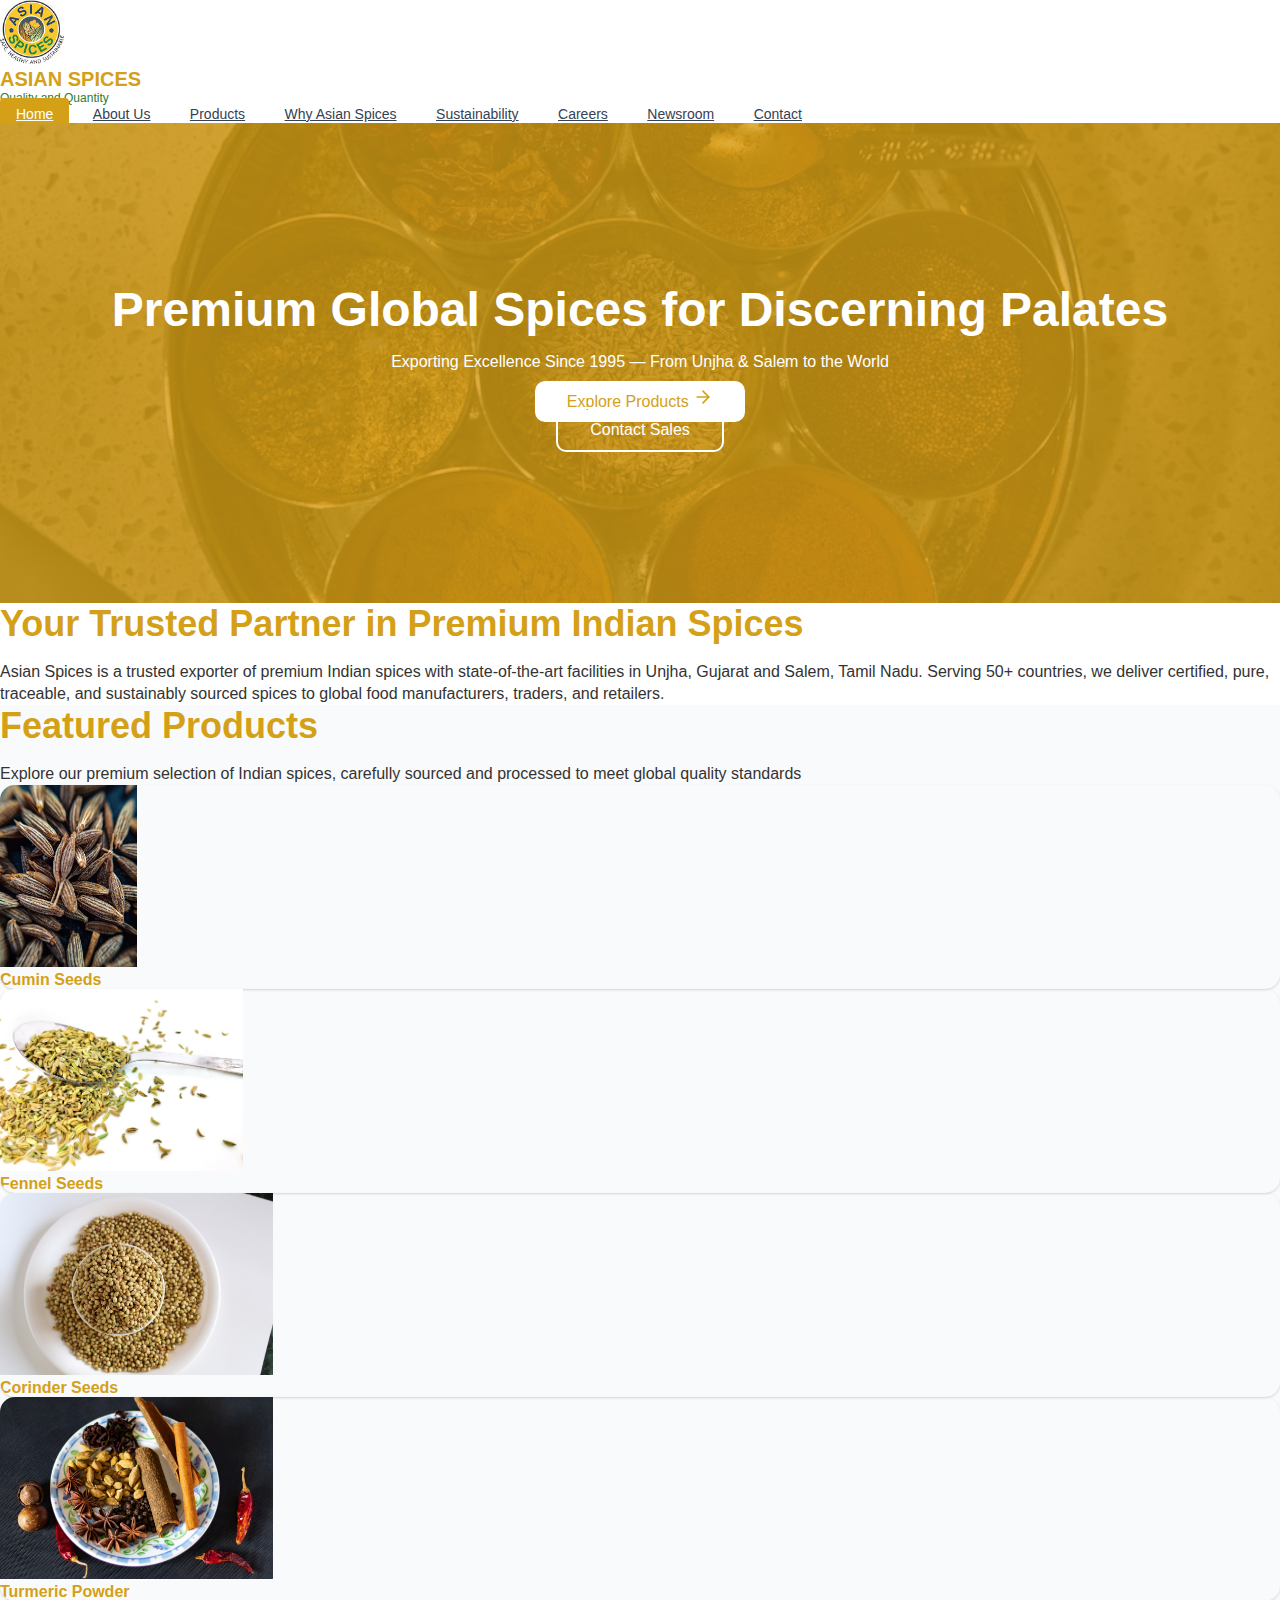
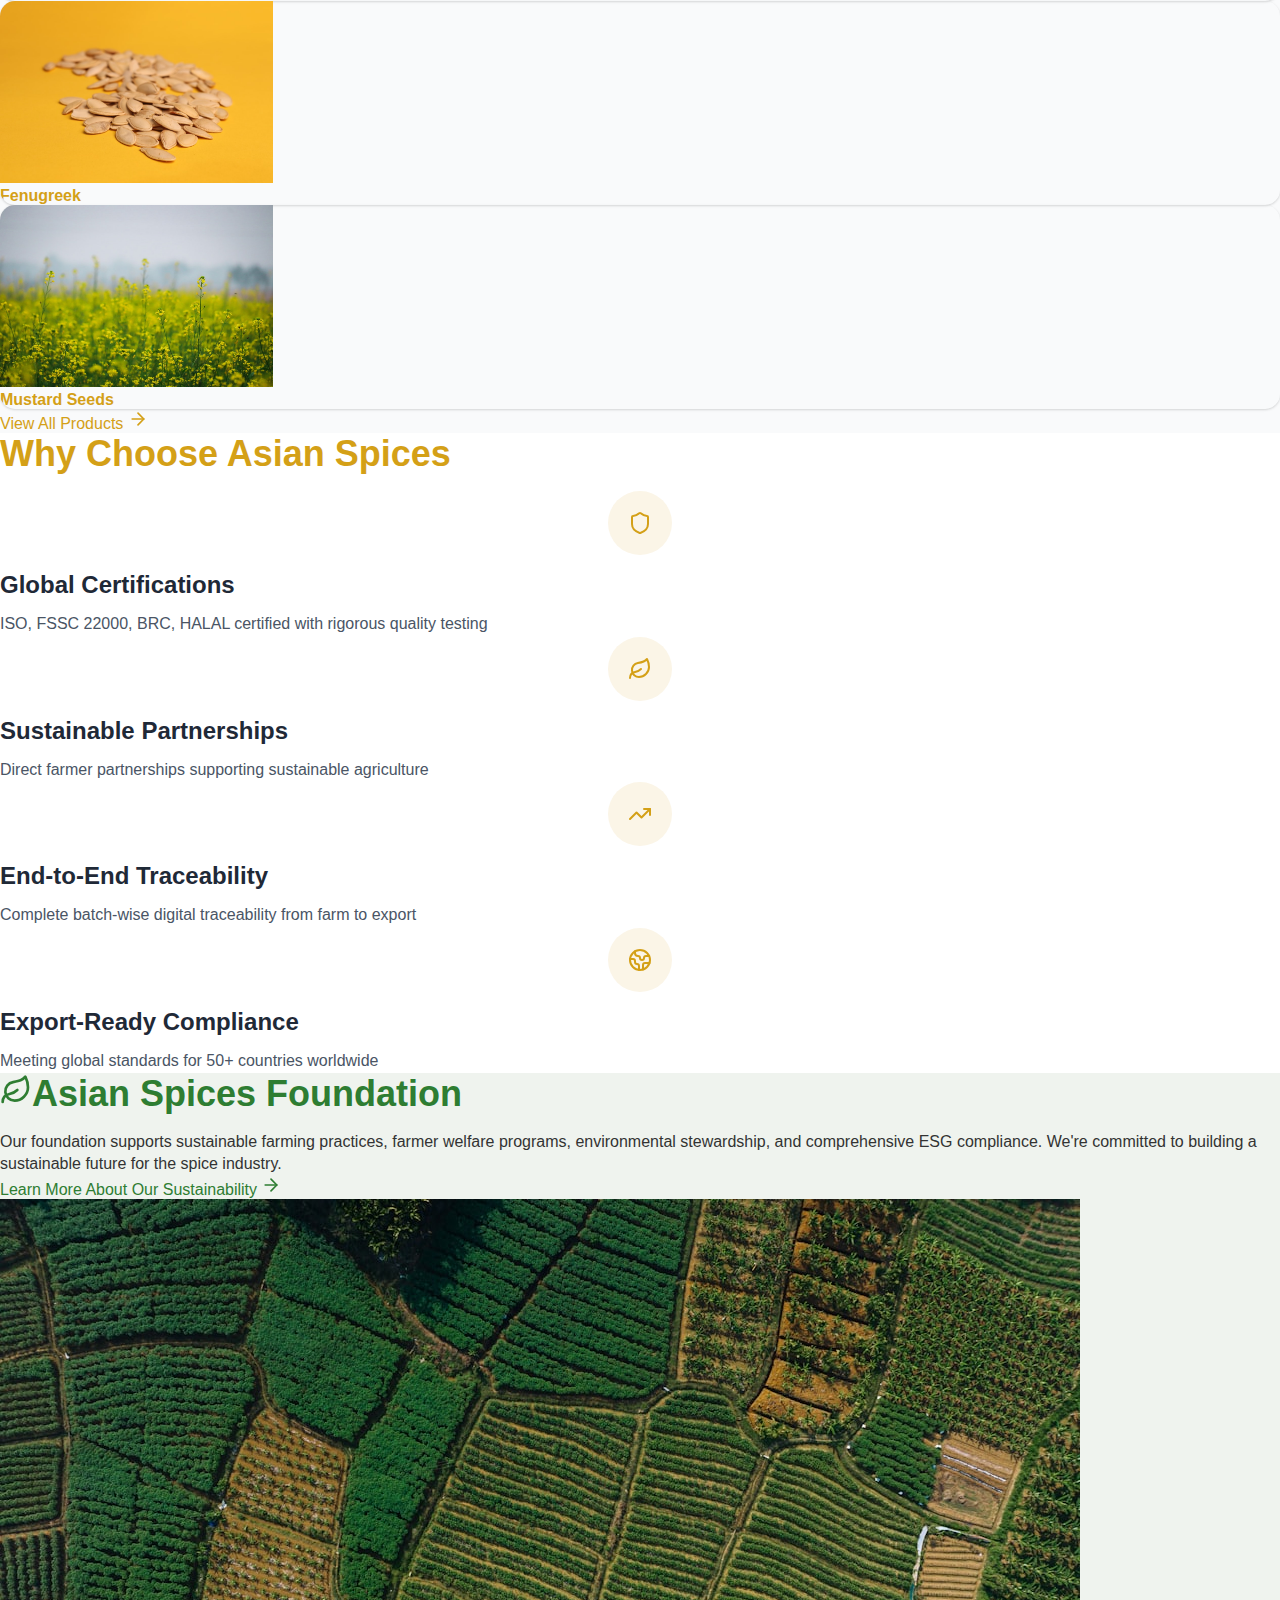
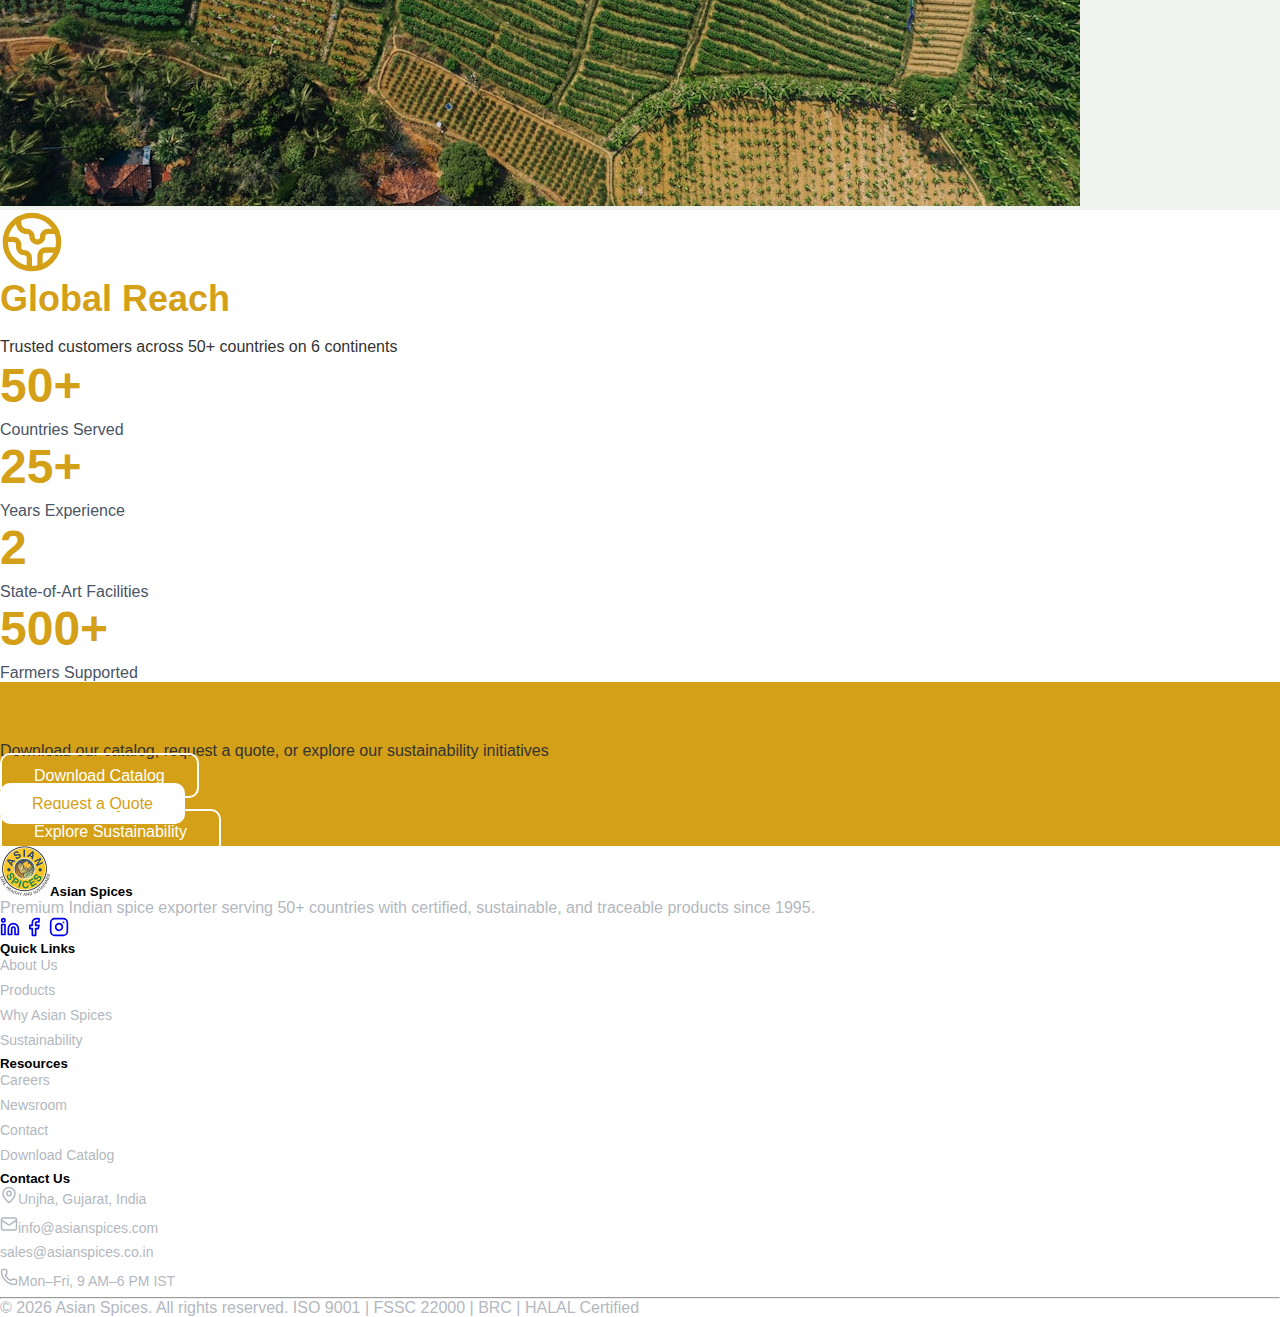
<file: index.html>
<!doctype html>
<html lang="en">
  <head>
    <meta charset="utf-8" />
    <meta name="viewport" content="width=device-width, initial-scale=1" />
    <title>Asian Spices - Home</title>
    <link
      href="https://cdn.jsdelivr.net/npm/bootstrap@5.3.8/dist/css/bootstrap.min.css"
      rel="stylesheet"
      integrity="sha384-sRIl4kxILFvY47J16cr9ZwB07vP4J8+LH7qKQnuqkuIAvNWLzeN8tE5YBujZqJLB"
      crossorigin="anonymous"
    />
    <link rel="stylesheet" href="assets/css/style.css" />
    <link rel="stylesheet" href="assets/css/responsiveness.css" />
  </head>
  <body>
    <header class="bg-white text-dark p-2 shadow-sm">
      <div class="container">
        <div class="row align-items-center">
          <div class="col-lg-3 col-10">
            <a href="/" class="text-decoration-none">
              <div class="d-flex align-items-center">
                <div>
                  <img
                    src="assets/images/logo.png"
                    alt="Asian Spices Logo"
                    class="img-fluid logo-image me-2"
                  />
                </div>
                <div>
                  <h5 class="mb-0 site-title">Asian Spices</h5>
                  <p class="mb-0 tagline">Quality and Quantity</p>
                </div>
              </div>
            </a>
          </div>
          <div class="col-lg-9 col-2">
            <div class="hamburger">
              <span class="bar"></span>
              <span class="bar"></span>
              <span class="bar"></span>
            </div>
            <nav class="nav justify-content-lg-end">
              <a class="nav-link nav-link-active" href="index.html">Home</a>
              <a class="nav-link" href="/about.html">About Us</a>
              <a class="nav-link" href="/products.html">Products</a>
              <a class="nav-link" href="/services.html"
                >Why Asian Spices</a
              >
              <a class="nav-link" href="/sustainability.html">Sustainability</a>
              <a class="nav-link" href="/careers.html">Careers</a>
              <a class="nav-link" href="/newsroom.html">Newsroom</a>
              <a class="nav-link" href="/contact.html">Contact</a>
            </nav>
          </div>
        </div>
      </div>
    </header>
    <div class="hero-section">
      <div class="container">
        <div class="hero-content text-start text-white col-lg-6">
          <h1 class="display-4 fw-bold">
            Premium Global Spices for Discerning Palates
          </h1>
          <p class="lead">
            Exporting Excellence Since 1995 — From Unjha & Salem to the World
          </p>
          <div class="row">
            <div class="col-auto">
              <a href="/pages/products.html" class="btn btn-white btn-lg"
                >Explore Products
                <img
                  src="/assets/images/svg/right-arrow.svg"
                  alt="click to view products"
              /></a>
            </div>
            <div class="col-auto">
              <a
                href="/pages/products.html"
                class="btn btn-outline-white btn-lg"
                >Contact Sales</a
              >
            </div>
          </div>
        </div>
      </div>
    </div>
    <div class="section py-5">
      <div class="container px-lg-5">
        <div class="row px-lg-5">
          <div class="col text-center px-lg-5">
            <h2 class="section-title">
              Your Trusted Partner in Premium Indian Spices
            </h2>
            <p class="section-description">
              Asian Spices is a trusted exporter of premium Indian spices with
              state-of-the-art facilities in Unjha, Gujarat and Salem, Tamil
              Nadu. Serving 50+ countries, we deliver certified, pure,
              traceable, and sustainably sourced spices to global food
              manufacturers, traders, and retailers.
            </p>
          </div>
        </div>
      </div>
    </div>
    <div class="section bg-gray py-5">
      <div class="container text-center">
        <h2 class="section-title">Featured Products</h2>
        <p class="section-description">
          Explore our premium selection of Indian spices, carefully sourced and
          processed to meet global quality standards
        </p>
        <div class="row product-grid">
          <div class="col-lg-2 col-md-4 col-sm-6 mb-4">
            <a href="#">
              <div class="card h-100">
                <img
                  src="assets/images/products/cumin-seeds.jpg"
                  class="card-img-top"
                  alt="Cumin Seeds"
                />
                <div class="card-body">
                  <h5 class="card-title">Cumin Seeds</h5>
                </div>
              </div>
            </a>
          </div>
          <div class="col-lg-2 col-md-4 col-sm-6 mb-4">
            <a href="#">
              <div class="card h-100">
                <img
                  src="assets/images/products/Fennel-seeds.jpg"
                  class="card-img-top"
                  alt="Fennel Seeds"
                />
                <div class="card-body">
                  <h5 class="card-title">Fennel Seeds</h5>
                </div>
              </div>
            </a>
          </div>
          <div class="col-lg-2 col-md-4 col-sm-6 mb-4">
            <a href="#">
              <div class="card h-100">
                <img
                  src="assets/images/products/corinder-seeds.jpg"
                  class="card-img-top"
                  alt="Corinder Seeds"
                />
                <div class="card-body">
                  <h5 class="card-title">Corinder Seeds</h5>
                </div>
              </div>
            </a>
          </div>
          <div class="col-lg-2 col-md-4 col-sm-6 mb-4">
            <a href="#">
              <div class="card h-100">
                <img
                  src="assets/images/products/turmeric-powder.jpg"
                  class="card-img-top"
                  alt="Turmeric Powder"
                />
                <div class="card-body">
                  <h5 class="card-title">Turmeric Powder</h5>
                </div>
              </div>
            </a>
          </div>
          <div class="col-lg-2 col-md-4 col-sm-6 mb-4">
            <a href="#">
              <div class="card h-100">
                <img
                  src="assets/images/products/fenugreek.jpg"
                  class="card-img-top"
                  alt="Fenugreek"
                />
                <div class="card-body">
                  <h5 class="card-title">Fenugreek</h5>
                </div>
              </div>
            </a>
          </div>
          <div class="col-lg-2 col-md-4 col-sm-6 mb-4">
            <a href="#">
              <div class="card h-100">
                <img
                  src="assets/images/products/mustard-seeds.jpg"
                  class="card-img-top"
                  alt="Mustard Seeds"
                />
                <div class="card-body">
                  <h5 class="card-title">Mustard Seeds</h5>
                </div>
              </div>
            </a>
          </div>
        </div>
        <a href="" class="mx-auto view-product-link"
          >View All Products
          <img src="/assets/images/svg/right-arrow.svg" alt=""
        /></a>
      </div>
    </div>

    <div class="section py-5">
      <div class="container text-center">
        <h2 class="section-title mb-5">Why Choose Asian Spices</h2>
        <div class="row">
          <div class="col-md-3 col-sm-6 col-12">
            <div class="feature-box text-center">
              <div class="feature-icon mb-3 rounded-circle">
                <img
                  src="assets/images/svg/shield.svg"
                  alt="Global Reach"
                  class="img-fluid"
                />
              </div>
              <h5 class="feature-title">Global Certifications</h5>
              <p class="feature-description">
                ISO, FSSC 22000, BRC, HALAL certified with rigorous quality
                testing
              </p>
            </div>
          </div>
          <div class="col-md-3 col-sm-6 col-12">
            <div class="feature-box text-center">
              <div class="feature-icon mb-3 rounded-circle">
                <img
                  src="assets/images/svg/leaves.svg"
                  alt="Global Reach"
                  class="img-fluid"
                />
              </div>
              <h5 class="feature-title">Sustainable Partnerships</h5>
              <p class="feature-description">
                Direct farmer partnerships supporting sustainable agriculture
              </p>
            </div>
          </div>
          <div class="col-md-3 col-sm-6 col-12">
            <div class="feature-box text-center">
              <div class="feature-icon mb-3 rounded-circle">
                <img
                  src="assets/images/svg/up-arrow.svg"
                  alt="Global Reach"
                  class="img-fluid"
                />
              </div>
              <h5 class="feature-title">End-to-End Traceability</h5>
              <p class="feature-description">
                Complete batch-wise digital traceability from farm to export
              </p>
            </div>
          </div>
          <div class="col-md-3 col-sm-6 col-12">
            <div class="feature-box text-center">
              <div class="feature-icon mb-3 rounded-circle">
                <img
                  src="assets/images/svg/world.svg"
                  alt="Global Reach"
                  class="img-fluid"
                />
              </div>
              <h5 class="feature-title">Export-Ready Compliance</h5>
              <p class="feature-description">
                Meeting global standards for 50+ countries worldwide
              </p>
            </div>
          </div>
        </div>
      </div>
    </div>
    <div class="section py-5 bg-green">
      <div class="container">
        <div class="row align-items-center gy-4">
          <div class="col-md-6">
            <h2 class="section-title text-secondary d-flex gap-2 align-items-center"><svg xmlns="http://www.w3.org/2000/svg" width="32" height="32" viewBox="0 0 24 24" fill="none" stroke="currentColor" stroke-width="2" stroke-linecap="round" stroke-linejoin="round" class="lucide lucide-leaf w-8 h-8 text-[#2E7D32]" aria-hidden="true"><path d="M11 20A7 7 0 0 1 9.8 6.1C15.5 5 17 4.48 19 2c1 2 2 4.18 2 8 0 5.5-4.78 10-10 10Z"></path><path d="M2 21c0-3 1.85-5.36 5.08-6C9.5 14.52 12 13 13 12"></path></svg>Asian Spices Foundation</h2>
            <p class="section-description mb-4">
              Our foundation supports sustainable farming practices, farmer welfare programs, environmental stewardship, and comprehensive ESG compliance. We're committed to building a sustainable future for the spice industry.
            </p>
            <a href="#" class="text-secondary text-decoration-none">Learn More About Our Sustainability <svg xmlns="http://www.w3.org/2000/svg" class="ms-2" width="20" height="20" viewBox="0 0 24 24" fill="none" stroke="var(--secondary-color)" stroke-width="2" stroke-linecap="round" stroke-linejoin="round" class="lucide lucide-arrow-right" aria-hidden="true"><path d="M5 12h14"></path><path d="m12 5 7 7-7 7"></path></svg></a>
          </div>
          <div class="col-md-6">
            <img src="assets/images/sustainablility.jpg" alt="Sustainability Image" class="img-fluid rounded shadow-lg">
          </div>
        </div>
      </div>
    </div>
    <div class="section py-5">
      <div class="container text-center">
      <img src="/assets/images/svg/world.svg" alt="Global Reach Icon" class="img-fluid mb-3" width="64" height="64"/>
        <h2 class="section-title">Global Reach</h2>
        <p class="section-description mb-4">
          Trusted customers across 50+ countries on 6 continents
        </p>
       <div class="row success-count">
        <div class="col-sm-6 col-md-3">
          <h1>50+</h1>
          <p>Countries Served</p>
        </div>
        <div class="col-sm-6 col-md-3">
          <h1>25+</h1>
          <p>Years Experience</p>
        </div>
        <div class="col-sm-6 col-md-3">
          <h1>2</h1>
          <p>State-of-Art Facilities</p>
        </div>
        <div class="col-sm-6 col-md-3">
          <h1>500+</h1>
          <p>Farmers Supported</p>
        </div>
       </div>
      </div>
    </div>
    <div class="section bg-primary py-5">
      <div class="container text-center">
        <h2 class="section-title mb-2 text-white">Ready to Experience Premium Quality?</h2>
        <p class="section-description text-white">
          Download our catalog, request a quote, or explore our sustainability initiatives
        </p>
        <div class="row justify-content-center g-3 mt-4">
          <div class="col-md-auto col-12 mb-3">
            <a href="#" class="btn btn-outline-white btn-lg w-100"
              >Download Catalog
              </a>
          </div>
          <div class="col-md-auto col-12 mb-3">
            <a href="#" class="btn btn-white btn-lg w-100"
              >Request a Quote
              </a>
          </div>
          <div class="col-md-auto col-12 mb-3">
            <a href="#" class="btn btn-outline-white btn-lg w-100 text-center"
              >Explore Sustainability
              </a>
          </div>
        </div>
      </div>
    </div>
    <footer>
      <div class="footer-top bg-dark text-white py-5">
        <div class="container">
          <div class="row">
            <div class="col-md-3 mb-3">
              <h5 class="text-uppercase fw-bold"><img src="/assets/images/logo.png" alt="asianspices" width="50px" class="img-fluid me-2" >Asian Spices</h5>
              <p>Premium Indian spice exporter serving 50+ countries with certified, sustainable, and traceable products since 1995.</p>
              <div class="d-flex gap-2 social-icons">
                <a href="#" target="_blank" class="text-white"><svg xmlns="http://www.w3.org/2000/svg" width="20" height="20" viewBox="0 0 24 24" fill="none" stroke="currentColor" stroke-width="2" stroke-linecap="round" stroke-linejoin="round" class="lucide lucide-linkedin" aria-hidden="true"><path d="M16 8a6 6 0 0 1 6 6v7h-4v-7a2 2 0 0 0-2-2 2 2 0 0 0-2 2v7h-4v-7a6 6 0 0 1 6-6z"></path><rect width="4" height="12" x="2" y="9"></rect><circle cx="4" cy="4" r="2"></circle></svg></a>
                <a href="#" target="_blank" class="text-white"><svg xmlns="http://www.w3.org/2000/svg" width="20" height="20" viewBox="0 0 24 24" fill="none" stroke="currentColor" stroke-width="2" stroke-linecap="round" stroke-linejoin="round" class="lucide lucide-facebook" aria-hidden="true"><path d="M18 2h-3a5 5 0 0 0-5 5v3H7v4h3v8h4v-8h3l1-4h-4V7a1 1 0 0 1 1-1h3z"></path></svg></a>
                <a href="#" target="_blank" class="text-white"><svg xmlns="http://www.w3.org/2000/svg" width="20" height="20" viewBox="0 0 24 24" fill="none" stroke="currentColor" stroke-width="2" stroke-linecap="round" stroke-linejoin="round" class="lucide lucide-instagram" aria-hidden="true"><rect width="20" height="20" x="2" y="2" rx="5" ry="5"></rect><path d="M16 11.37A4 4 0 1 1 12.63 8 4 4 0 0 1 16 11.37z"></path><line x1="17.5" x2="17.51" y1="6.5" y2="6.5"></line></svg></a>
              </div>
            </div>
            <div class="col-md-3 mb-3">
              <h5 class="mb-3">Quick Links</h5>
              <ul class="list-unstyled quick-links">
                <li><a href="/pages/about.html" target="_blank" class="text-decoration-none">About Us</a></li>
                <li><a href="/pages/products.html" target="_blank" class="text-decoration-none">Products</a></li>
                <li><a href="/pages/services.html" target="_blank" class="text-decoration-none">Why Asian Spices</a></li>
                <li><a href="/pages/contact.html" target="_blank" class="text-decoration-none">Sustainability</a></li>
              </ul>
            </div>
             <div class="col-md-3 mb-3">
              <h5 class="mb-3">Resources</h5>
              <ul class="list-unstyled quick-links">
                <li><a href="/pages/about.html" target="_blank" class="text-decoration-none">Careers</a></li>
                <li><a href="/pages/products.html" target="_blank" class="text-decoration-none">Newsroom</a></li>
                <li><a href="/pages/services.html" target="_blank" class="text-decoration-none">Contact</a></li>
                <li><a href="/pages/contact.html" target="_blank" class="text-decoration-none">Download Catalog</a></li>
              </ul>
            </div>
            <div class="col-md-3 mb-3">
              <h5 class="mb-3">Contact Us</h5>
              <ul class="list-unstyled quick-links">
                <li><a href="#"><svg class="me-2" xmlns="http://www.w3.org/2000/svg" width="18" height="18" viewBox="0 0 24 24" fill="none" stroke="currentColor" stroke-width="2" stroke-linecap="round" stroke-linejoin="round" aria-hidden="true"><path d="M20 10c0 4.993-5.539 10.193-7.399 11.799a1 1 0 0 1-1.202 0C9.539 20.193 4 14.993 4 10a8 8 0 0 1 16 0"></path><circle cx="12" cy="10" r="3"></circle></svg>Unjha, Gujarat, India</a></li>
                <li><a href="mailto:info@asianspices.com" class="text-decoration-none"><svg class="me-2" xmlns="http://www.w3.org/2000/svg" width="18" height="18" viewBox="0 0 24 24" fill="none" stroke="currentColor" stroke-width="2" stroke-linecap="round" stroke-linejoin="round" class="lucide lucide-mail flex-shrink-0 mt-0.5" aria-hidden="true"><path d="m22 7-8.991 5.727a2 2 0 0 1-2.009 0L2 7"></path><rect x="2" y="4" width="20" height="16" rx="2"></rect></svg>info@asianspices.com</a>
                  <a href="mailto:sales@asianspices.co.in" class="ms-4 text-decoration-none">sales@asianspices.co.in</a></li>
                <li><a href="tel:+1234567890" class="text-decoration-none"><svg class="me-2" xmlns="http://www.w3.org/2000/svg" width="18" height="18" viewBox="0 0 24 24" fill="none" stroke="currentColor" stroke-width="2" stroke-linecap="round" stroke-linejoin="round" class="lucide lucide-phone flex-shrink-0 mt-0.5" aria-hidden="true"><path d="M13.832 16.568a1 1 0 0 0 1.213-.303l.355-.465A2 2 0 0 1 17 15h3a2 2 0 0 1 2 2v3a2 2 0 0 1-2 2A18 18 0 0 1 2 4a2 2 0 0 1 2-2h3a2 2 0 0 1 2 2v3a2 2 0 0 1-.8 1.6l-.468.351a1 1 0 0 0-.292 1.233 14 14 0 0 0 6.392 6.384"></path></svg>Mon–Fri, 9 AM–6 PM IST</a></li>
              </ul>
            </div>
          </div>
          <div>
            <hr class="border-top border-secondary" />
            <p class="text-center mb-0">&copy; <span id="currentYear"></span> Asian Spices. All rights reserved. ISO 9001 | FSSC 22000 | BRC | HALAL Certified</p>
          </div>
        </div>
      </div>
    </footer>
    <script
      src="https://cdn.jsdelivr.net/npm/bootstrap@5.3.8/dist/js/bootstrap.bundle.min.js"
      integrity="sha384-FKyoEForCGlyvwx9Hj09JcYn3nv7wiPVlz7YYwJrWVcXK/BmnVDxM+D2scQbITxI"
      crossorigin="anonymous"
    ></script>
    <script
      src="https://cdn.jsdelivr.net/npm/@popperjs/core@2.11.8/dist/umd/popper.min.js"
      integrity="sha384-I7E8VVD/ismYTF4hNIPjVp/Zjvgyol6VFvRkX/vR+Vc4jQkC+hVqc2pM8ODewa9r"
      crossorigin="anonymous"
    ></script>
    <script
      src="https://cdn.jsdelivr.net/npm/bootstrap@5.3.8/dist/js/bootstrap.min.js"
      integrity="sha384-G/EV+4j2dNv+tEPo3++6LCgdCROaejBqfUeNjuKAiuXbjrxilcCdDz6ZAVfHWe1Y"
      crossorigin="anonymous"
    ></script>
    <script src="assets/js/main.js"></script>
  </body>
</html>
</file>
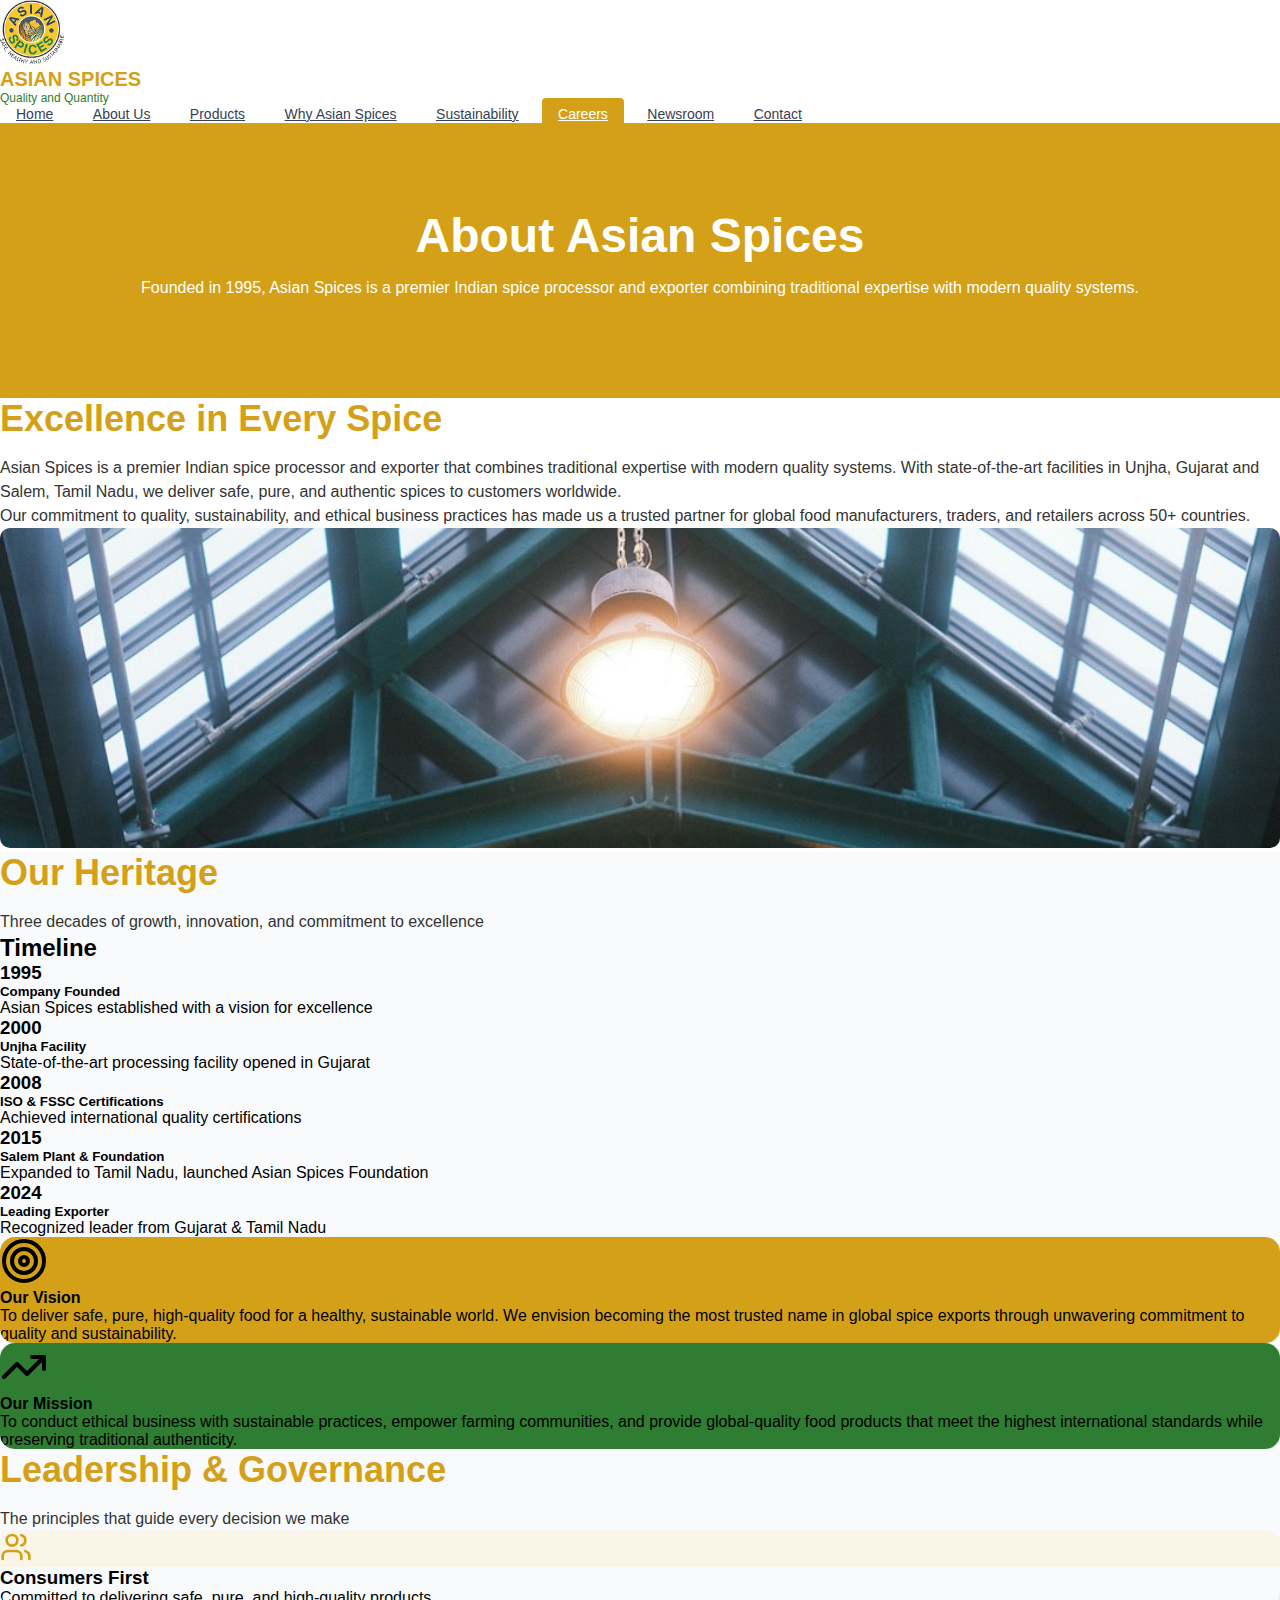
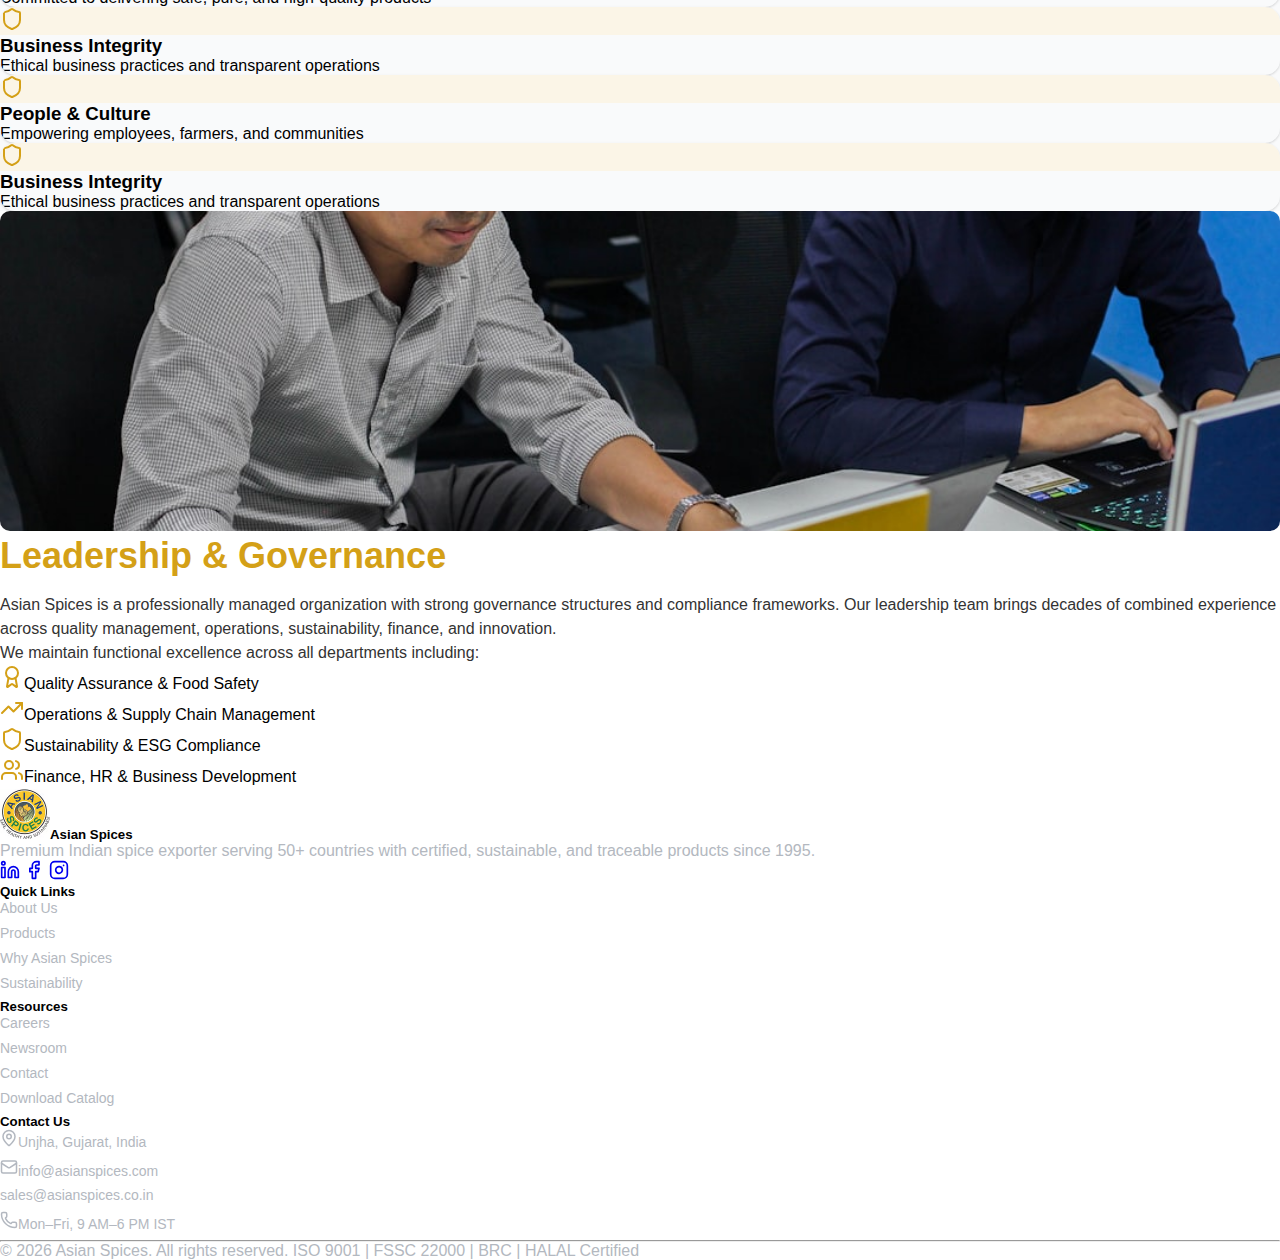
<file: about.html>
<!doctype html>
<html lang="en">
  <head>
    <meta charset="utf-8" />
    <meta name="viewport" content="width=device-width, initial-scale=1" />
    <title>Asian Spices - About Us</title>
    <link
      href="https://cdn.jsdelivr.net/npm/bootstrap@5.3.8/dist/css/bootstrap.min.css"
      rel="stylesheet"
      integrity="sha384-sRIl4kxILFvY47J16cr9ZwB07vP4J8+LH7qKQnuqkuIAvNWLzeN8tE5YBujZqJLB"
      crossorigin="anonymous"
    />
    <link rel="stylesheet" href="assets/css/style.css" />
    <link rel="stylesheet" href="assets/css/responsiveness.css" />
  </head>
  <body>
    <header class="bg-white text-dark p-2 shadow-sm">
      <div class="container">
        <div class="row align-items-center">
          <div class="col-lg-3 col-10">
            <a href="/" class="text-decoration-none">
              <div class="d-flex align-items-center">
                <div>
                  <img
                    src="assets/images/logo.png"
                    alt="Asian Spices Logo"
                    class="img-fluid logo-image me-2"
                  />
                </div>
                <div>
                  <h5 class="mb-0 site-title">Asian Spices</h5>
                  <p class="mb-0 tagline">Quality and Quantity</p>
                </div>
              </div>
            </a>
          </div>
          <div class="col-lg-9 col-2">
            <div class="hamburger">
              <span class="bar"></span>
              <span class="bar"></span>
              <span class="bar"></span>
            </div>
            <nav class="nav justify-content-lg-end">
              <a class="nav-link" href="index.html">Home</a>
              <a class="nav-link" href="/about.html">About Us</a>
              <a class="nav-link" href="/products.html">Products</a>
              <a class="nav-link" href="/services.html">Why Asian Spices</a>
              <a class="nav-link" href="/sustainability.html">Sustainability</a>
              <a class="nav-link nav-link-active" href="/careers.html"
                >Careers</a
              >
              <a class="nav-link" href="/newsroom.html">Newsroom</a>
              <a class="nav-link" href="/contact.html">Contact</a>
            </nav>
          </div>
        </div>
      </div>
    </header>
    <div class="hero-section sub-pages">
      <div class="container">
        <div class="hero-content text-start text-white col-lg-6">
          <h1 class="display-4 fw-bold">About Asian Spices</h1>
          <p class="lead">
            Founded in 1995, Asian Spices is a premier Indian spice processor
            and exporter combining traditional expertise with modern quality
            systems.
          </p>
        </div>
      </div>
    </div>
    <div class="section common-section py-5">
      <div class="container">
        <div class="row align-items-center">
          <div class="col-md-6">
            <h1 class="section-title">Excellence in Every Spice</h1>
            <p class="section-description">
              Asian Spices is a premier Indian spice processor and exporter that
              combines traditional expertise with modern quality systems. With
              state-of-the-art facilities in Unjha, Gujarat and Salem, Tamil
              Nadu, we deliver safe, pure, and authentic spices to customers
              worldwide.
            </p>
            <p class="section-description">
              Our commitment to quality, sustainability, and ethical business
              practices has made us a trusted partner for global food
              manufacturers, traders, and retailers across 50+ countries.
            </p>
          </div>
          <div class="col-md-6">
            <img
              src="/assets/images/roof-top.jpg"
              alt=""
              class="img-fluid common-image"
            />
          </div>
        </div>
      </div>
    </div>
    <div class="section py-5 common-section bg-gray">
      <div class="container">
          <h1 class="section-title text-center">Our Heritage</h1>
          <p class="section-description text-center mb-5">Three decades of growth, innovation, and commitment to excellence</p>
          <div id="timeline" aria-labelledby="timeline-title">
      <h2 id="timeline-title" class="visually-hidden">Timeline</h2>

      <ol class="timeline-list">
        <li class="timeline-entry text-end">
          <h3 class="title fw-semibold">1995</h3>
          <h5>Company Founded</h5>
          <p>Asian Spices established with a vision for excellence</p>
        </li>

        <li class="timeline-entry">
          <h3 class="title fw-semibold">2000</h3>
          <h5>Unjha Facility</h5>
          <p>State-of-the-art processing facility opened in Gujarat</p>
        </li>

        <li class="timeline-entry text-end">
          <h3 class="title fw-semibold">2008</h3>
          <h5>ISO & FSSC Certifications</h5>
          <p>Achieved international quality certifications</p>
        </li>

        <li class="timeline-entry">
          <h3 class="title fw-semibold">2015</h3>
          <h5>Salem Plant & Foundation</h5>
          <p>Expanded to Tamil Nadu, launched Asian Spices Foundation</p>
        </li>

        <li class="timeline-entry text-end">
          <h3 class="title fw-semibold">2024</h3>
          <h5>Leading Exporter</h5>
          <p>Recognized leader from Gujarat & Tamil Nadu</p>
        </li>
      </ol>
    </div>
      </div>
    </div>

    <div class="section common-section py-5">
      <div class="container">
        <div class="row">
          <div class="col-md-6">
            <div class="card shadow-none bg-primary text-white p-4 mb-4">
              <svg xmlns="http://www.w3.org/2000/svg" width="48" height="48" viewBox="0 0 24 24" fill="none" stroke="currentColor" stroke-width="2" stroke-linecap="round" stroke-linejoin="round" class="mb-4" aria-hidden="true"><circle cx="12" cy="12" r="10"></circle><circle cx="12" cy="12" r="6"></circle><circle cx="12" cy="12" r="2"></circle></svg>
              <h4 class="fw-semibold text-white">Our Vision</h4>
              <p>To deliver safe, pure, high-quality food for a healthy, sustainable world. We envision becoming the most trusted name in global spice exports through unwavering commitment to quality and sustainability.</p>
            </div>
          </div>
          <div class="col-md-6">
            <div class="card shadow-none bg-secondary text-white p-4 mb-4">
              <svg xmlns="http://www.w3.org/2000/svg" width="48" height="48" viewBox="0 0 24 24" fill="none" stroke="currentColor" stroke-width="2" stroke-linecap="round" stroke-linejoin="round" class="mb-4" aria-hidden="true"><path d="M16 7h6v6"></path><path d="m22 7-8.5 8.5-5-5L2 17"></path></svg>
              <h4 class="fw-semibold text-white">Our Mission</h4>
              <p>To conduct ethical business with sustainable practices, empower farming communities, and provide global-quality food products that meet the highest international standards while preserving traditional authenticity.</p>
            </div>
          </div>
        </div>
      </div>
    </div>
    <div class="section common-section py-5 bg-gray">
        <div class="container">
            <h1 class="section-title text-center">Leadership & Governance</h1>
            <p class="section-description text-center mb-5">The principles that guide every decision we make</p>
            <div class="row">
                <div class="col-lg-3 col-md-6">
                    <div class="card governance-card text-center p-4 mb-4">
                        <div class="icon bg-primary-light w-fit rounded-circle mx-auto mb-3 p-3">
                            <svg xmlns="http://www.w3.org/2000/svg" width="32" height="32" viewBox="0 0 24 24" fill="none" stroke="var(--primary-color)" stroke-width="2" stroke-linecap="round" stroke-linejoin="round" class="lucide lucide-users w-8 h-8" aria-hidden="true"><path d="M16 21v-2a4 4 0 0 0-4-4H6a4 4 0 0 0-4 4v2"></path><path d="M16 3.128a4 4 0 0 1 0 7.744"></path><path d="M22 21v-2a4 4 0 0 0-3-3.87"></path><circle cx="9" cy="7" r="4"></circle></svg>
                        </div>
                        <h3 class="governance-title fw-semibold">Consumers First</h3>
                        <p class="governance-description">Committed to delivering safe, pure, and high-quality products</p>
                    </div>
                </div>
                <div class="col-lg-3 col-md-6">
                    <div class="card governance-card text-center p-4 mb-4">
                        <div class="icon bg-primary-light w-fit rounded-circle mx-auto mb-3 p-3">
                            <svg xmlns="http://www.w3.org/2000/svg" width="24" height="24" viewBox="0 0 24 24" fill="none" stroke="var(--primary-color)" stroke-width="2" stroke-linecap="round" stroke-linejoin="round" class="lucide lucide-shield w-8 h-8" aria-hidden="true"><path d="M20 13c0 5-3.5 7.5-7.66 8.95a1 1 0 0 1-.67-.01C7.5 20.5 4 18 4 13V6a1 1 0 0 1 1-1c2 0 4.5-1.2 6.24-2.72a1.17 1.17 0 0 1 1.52 0C14.51 3.81 17 5 19 5a1 1 0 0 1 1 1z"></path></svg>
                        </div>
                        <h3 class="governance-title fw-semibold">Business Integrity</h3>
                        <p class="governance-description">Ethical business practices and transparent operations</p>
                    </div>
                </div>
                <div class="col-lg-3 col-md-6">
                    <div class="card governance-card text-center p-4 mb-4">
                        <div class="icon bg-primary-light w-fit rounded-circle mx-auto mb-3 p-3">
                            <svg xmlns="http://www.w3.org/2000/svg" width="24" height="24" viewBox="0 0 24 24" fill="none" stroke="var(--primary-color)" stroke-width="2" stroke-linecap="round" stroke-linejoin="round" class="lucide lucide-shield w-8 h-8" aria-hidden="true"><path d="M20 13c0 5-3.5 7.5-7.66 8.95a1 1 0 0 1-.67-.01C7.5 20.5 4 18 4 13V6a1 1 0 0 1 1-1c2 0 4.5-1.2 6.24-2.72a1.17 1.17 0 0 1 1.52 0C14.51 3.81 17 5 19 5a1 1 0 0 1 1 1z"></path></svg>
                        </div>
                        <h3 class="governance-title fw-semibold">People & Culture</h3>
                        <p class="governance-description">Empowering employees, farmers, and communities</p>
                    </div>
                </div>
                <div class="col-lg-3 col-md-6">
                    <div class="card governance-card text-center p-4 mb-4">
                        <div class="icon bg-primary-light w-fit rounded-circle mx-auto mb-3 p-3">
                            <svg xmlns="http://www.w3.org/2000/svg" width="24" height="24" viewBox="0 0 24 24" fill="none" stroke="var(--primary-color)" stroke-width="2" stroke-linecap="round" stroke-linejoin="round" class="lucide lucide-shield w-8 h-8" aria-hidden="true"><path d="M20 13c0 5-3.5 7.5-7.66 8.95a1 1 0 0 1-.67-.01C7.5 20.5 4 18 4 13V6a1 1 0 0 1 1-1c2 0 4.5-1.2 6.24-2.72a1.17 1.17 0 0 1 1.52 0C14.51 3.81 17 5 19 5a1 1 0 0 1 1 1z"></path></svg>
                        </div>
                        <h3 class="governance-title fw-semibold">Business Integrity</h3>
                        <p class="governance-description">Ethical business practices and transparent operations</p>
                    </div>
                </div>
            </div>
        </div>
    </div>
    <div class="section common-section py-5">
      <div class="container">
        <div class="row align-items-center">
          <div class="col-md-6">
            <img
              src="/assets/images/careers.jpg"
              alt=""
              class="img-fluid common-image"
            />
          </div>
          <div class="col-md-6">
            <h1 class="section-title">Leadership & Governance</h1>
            <p class="section-description">
              Asian Spices is a professionally managed organization with strong governance structures and compliance frameworks. Our leadership team brings decades of combined experience across quality management, operations, sustainability, finance, and innovation.
            </p>
            <p class="section-description">
              We maintain functional excellence across all departments including:
            </p>
            <ul class="list-unstyled section-description">
              <li class="mb-2"><svg xmlns="http://www.w3.org/2000/svg" width="24" height="24" viewBox="0 0 24 24" fill="none" stroke="var(--primary-color)" stroke-width="2" stroke-linecap="round" stroke-linejoin="round" class="me-2" aria-hidden="true"><path d="m15.477 12.89 1.515 8.526a.5.5 0 0 1-.81.47l-3.58-2.687a1 1 0 0 0-1.197 0l-3.586 2.686a.5.5 0 0 1-.81-.469l1.514-8.526"></path><circle cx="12" cy="8" r="6"></circle></svg>Quality Assurance & Food Safety</li>
              <li class="mb-2"><svg xmlns="http://www.w3.org/2000/svg" width="24" height="24" viewBox="0 0 24 24" fill="none" stroke="var(--primary-color)" stroke-width="2" stroke-linecap="round" stroke-linejoin="round" class="me-2" aria-hidden="true"><path d="M16 7h6v6"></path><path d="m22 7-8.5 8.5-5-5L2 17"></path></svg>Operations & Supply Chain Management</li>
              <li class="mb-2"><svg xmlns="http://www.w3.org/2000/svg" width="24" height="24" viewBox="0 0 24 24" fill="none" stroke="var(--primary-color)" stroke-width="2" stroke-linecap="round" stroke-linejoin="round" class="me-2" aria-hidden="true"><path d="M20 13c0 5-3.5 7.5-7.66 8.95a1 1 0 0 1-.67-.01C7.5 20.5 4 18 4 13V6a1 1 0 0 1 1-1c2 0 4.5-1.2 6.24-2.72a1.17 1.17 0 0 1 1.52 0C14.51 3.81 17 5 19 5a1 1 0 0 1 1 1z"></path></svg>Sustainability & ESG Compliance</li>
              <li class="mb-2"><svg xmlns="http://www.w3.org/2000/svg" width="24" height="24" viewBox="0 0 24 24" fill="none" stroke="var(--primary-color)" stroke-width="2" stroke-linecap="round" stroke-linejoin="round" class="me-2" aria-hidden="true"><path d="M16 21v-2a4 4 0 0 0-4-4H6a4 4 0 0 0-4 4v2"></path><path d="M16 3.128a4 4 0 0 1 0 7.744"></path><path d="M22 21v-2a4 4 0 0 0-3-3.87"></path><circle cx="9" cy="7" r="4"></circle></svg>Finance, HR & Business Development</li>
            </ul>
          </div>
        </div>
      </div>
    </div>
    <footer>
      <div class="footer-top bg-dark text-white py-5">
        <div class="container">
          <div class="row">
            <div class="col-md-3 mb-3">
              <h5 class="text-uppercase fw-bold">
                <img
                  src="/assets/images/logo.png"
                  alt="asianspices"
                  width="50px"
                  class="img-fluid me-2"
                />Asian Spices
              </h5>
              <p>
                Premium Indian spice exporter serving 50+ countries with
                certified, sustainable, and traceable products since 1995.
              </p>
              <div class="d-flex gap-2 social-icons">
                <a href="#" target="_blank" class="text-white"
                  ><svg
                    xmlns="http://www.w3.org/2000/svg"
                    width="20"
                    height="20"
                    viewBox="0 0 24 24"
                    fill="none"
                    stroke="currentColor"
                    stroke-width="2"
                    stroke-linecap="round"
                    stroke-linejoin="round"
                    class="lucide lucide-linkedin"
                    aria-hidden="true"
                  >
                    <path
                      d="M16 8a6 6 0 0 1 6 6v7h-4v-7a2 2 0 0 0-2-2 2 2 0 0 0-2 2v7h-4v-7a6 6 0 0 1 6-6z"
                    ></path>
                    <rect width="4" height="12" x="2" y="9"></rect>
                    <circle cx="4" cy="4" r="2"></circle></svg
                ></a>
                <a href="#" target="_blank" class="text-white"
                  ><svg
                    xmlns="http://www.w3.org/2000/svg"
                    width="20"
                    height="20"
                    viewBox="0 0 24 24"
                    fill="none"
                    stroke="currentColor"
                    stroke-width="2"
                    stroke-linecap="round"
                    stroke-linejoin="round"
                    class="lucide lucide-facebook"
                    aria-hidden="true"
                  >
                    <path
                      d="M18 2h-3a5 5 0 0 0-5 5v3H7v4h3v8h4v-8h3l1-4h-4V7a1 1 0 0 1 1-1h3z"
                    ></path></svg
                ></a>
                <a href="#" target="_blank" class="text-white"
                  ><svg
                    xmlns="http://www.w3.org/2000/svg"
                    width="20"
                    height="20"
                    viewBox="0 0 24 24"
                    fill="none"
                    stroke="currentColor"
                    stroke-width="2"
                    stroke-linecap="round"
                    stroke-linejoin="round"
                    class="lucide lucide-instagram"
                    aria-hidden="true"
                  >
                    <rect
                      width="20"
                      height="20"
                      x="2"
                      y="2"
                      rx="5"
                      ry="5"
                    ></rect>
                    <path
                      d="M16 11.37A4 4 0 1 1 12.63 8 4 4 0 0 1 16 11.37z"
                    ></path>
                    <line x1="17.5" x2="17.51" y1="6.5" y2="6.5"></line></svg
                ></a>
              </div>
            </div>
            <div class="col-md-3 mb-3">
              <h5 class="mb-3">Quick Links</h5>
              <ul class="list-unstyled quick-links">
                <li>
                  <a
                    href="/pages/about.html"
                    target="_blank"
                    class="text-decoration-none"
                    >About Us</a
                  >
                </li>
                <li>
                  <a
                    href="/pages/products.html"
                    target="_blank"
                    class="text-decoration-none"
                    >Products</a
                  >
                </li>
                <li>
                  <a
                    href="/pages/services.html"
                    target="_blank"
                    class="text-decoration-none"
                    >Why Asian Spices</a
                  >
                </li>
                <li>
                  <a
                    href="/pages/contact.html"
                    target="_blank"
                    class="text-decoration-none"
                    >Sustainability</a
                  >
                </li>
              </ul>
            </div>
            <div class="col-md-3 mb-3">
              <h5 class="mb-3">Resources</h5>
              <ul class="list-unstyled quick-links">
                <li>
                  <a
                    href="/pages/about.html"
                    target="_blank"
                    class="text-decoration-none"
                    >Careers</a
                  >
                </li>
                <li>
                  <a
                    href="/pages/products.html"
                    target="_blank"
                    class="text-decoration-none"
                    >Newsroom</a
                  >
                </li>
                <li>
                  <a
                    href="/pages/services.html"
                    target="_blank"
                    class="text-decoration-none"
                    >Contact</a
                  >
                </li>
                <li>
                  <a
                    href="/pages/contact.html"
                    target="_blank"
                    class="text-decoration-none"
                    >Download Catalog</a
                  >
                </li>
              </ul>
            </div>
            <div class="col-md-3 mb-3">
              <h5 class="mb-3">Contact Us</h5>
              <ul class="list-unstyled quick-links">
                <li>
                  <a href="#"
                    ><svg
                      class="me-2"
                      xmlns="http://www.w3.org/2000/svg"
                      width="18"
                      height="18"
                      viewBox="0 0 24 24"
                      fill="none"
                      stroke="currentColor"
                      stroke-width="2"
                      stroke-linecap="round"
                      stroke-linejoin="round"
                      aria-hidden="true"
                    >
                      <path
                        d="M20 10c0 4.993-5.539 10.193-7.399 11.799a1 1 0 0 1-1.202 0C9.539 20.193 4 14.993 4 10a8 8 0 0 1 16 0"
                      ></path>
                      <circle cx="12" cy="10" r="3"></circle></svg
                    >Unjha, Gujarat, India</a
                  >
                </li>
                <li>
                  <a
                    href="mailto:info@asianspices.com"
                    class="text-decoration-none"
                    ><svg
                      class="me-2"
                      xmlns="http://www.w3.org/2000/svg"
                      width="18"
                      height="18"
                      viewBox="0 0 24 24"
                      fill="none"
                      stroke="currentColor"
                      stroke-width="2"
                      stroke-linecap="round"
                      stroke-linejoin="round"
                      class="lucide lucide-mail flex-shrink-0 mt-0.5"
                      aria-hidden="true"
                    >
                      <path d="m22 7-8.991 5.727a2 2 0 0 1-2.009 0L2 7"></path>
                      <rect
                        x="2"
                        y="4"
                        width="20"
                        height="16"
                        rx="2"
                      ></rect></svg
                    >info@asianspices.com</a
                  >
                  <a
                    href="mailto:sales@asianspices.co.in"
                    class="ms-4 text-decoration-none"
                    >sales@asianspices.co.in</a
                  >
                </li>
                <li>
                  <a href="tel:+1234567890" class="text-decoration-none"
                    ><svg
                      class="me-2"
                      xmlns="http://www.w3.org/2000/svg"
                      width="18"
                      height="18"
                      viewBox="0 0 24 24"
                      fill="none"
                      stroke="currentColor"
                      stroke-width="2"
                      stroke-linecap="round"
                      stroke-linejoin="round"
                      class="lucide lucide-phone flex-shrink-0 mt-0.5"
                      aria-hidden="true"
                    >
                      <path
                        d="M13.832 16.568a1 1 0 0 0 1.213-.303l.355-.465A2 2 0 0 1 17 15h3a2 2 0 0 1 2 2v3a2 2 0 0 1-2 2A18 18 0 0 1 2 4a2 2 0 0 1 2-2h3a2 2 0 0 1 2 2v3a2 2 0 0 1-.8 1.6l-.468.351a1 1 0 0 0-.292 1.233 14 14 0 0 0 6.392 6.384"
                      ></path></svg
                    >Mon–Fri, 9 AM–6 PM IST</a
                  >
                </li>
              </ul>
            </div>
          </div>
          <div>
            <hr class="border-top border-secondary" />
            <p class="text-center mb-0">
              &copy; <span id="currentYear"></span> Asian Spices. All rights
              reserved. ISO 9001 | FSSC 22000 | BRC | HALAL Certified
            </p>
          </div>
        </div>
      </div>
    </footer>
    <script
      src="https://cdn.jsdelivr.net/npm/bootstrap@5.3.8/dist/js/bootstrap.bundle.min.js"
      integrity="sha384-FKyoEForCGlyvwx9Hj09JcYn3nv7wiPVlz7YYwJrWVcXK/BmnVDxM+D2scQbITxI"
      crossorigin="anonymous"
    ></script>
    <script
      src="https://cdn.jsdelivr.net/npm/@popperjs/core@2.11.8/dist/umd/popper.min.js"
      integrity="sha384-I7E8VVD/ismYTF4hNIPjVp/Zjvgyol6VFvRkX/vR+Vc4jQkC+hVqc2pM8ODewa9r"
      crossorigin="anonymous"
    ></script>
    <script
      src="https://cdn.jsdelivr.net/npm/bootstrap@5.3.8/dist/js/bootstrap.min.js"
      integrity="sha384-G/EV+4j2dNv+tEPo3++6LCgdCROaejBqfUeNjuKAiuXbjrxilcCdDz6ZAVfHWe1Y"
      crossorigin="anonymous"
    ></script>
    <script src="assets/js/main.js"></script>
  </body>
</html>
</file>
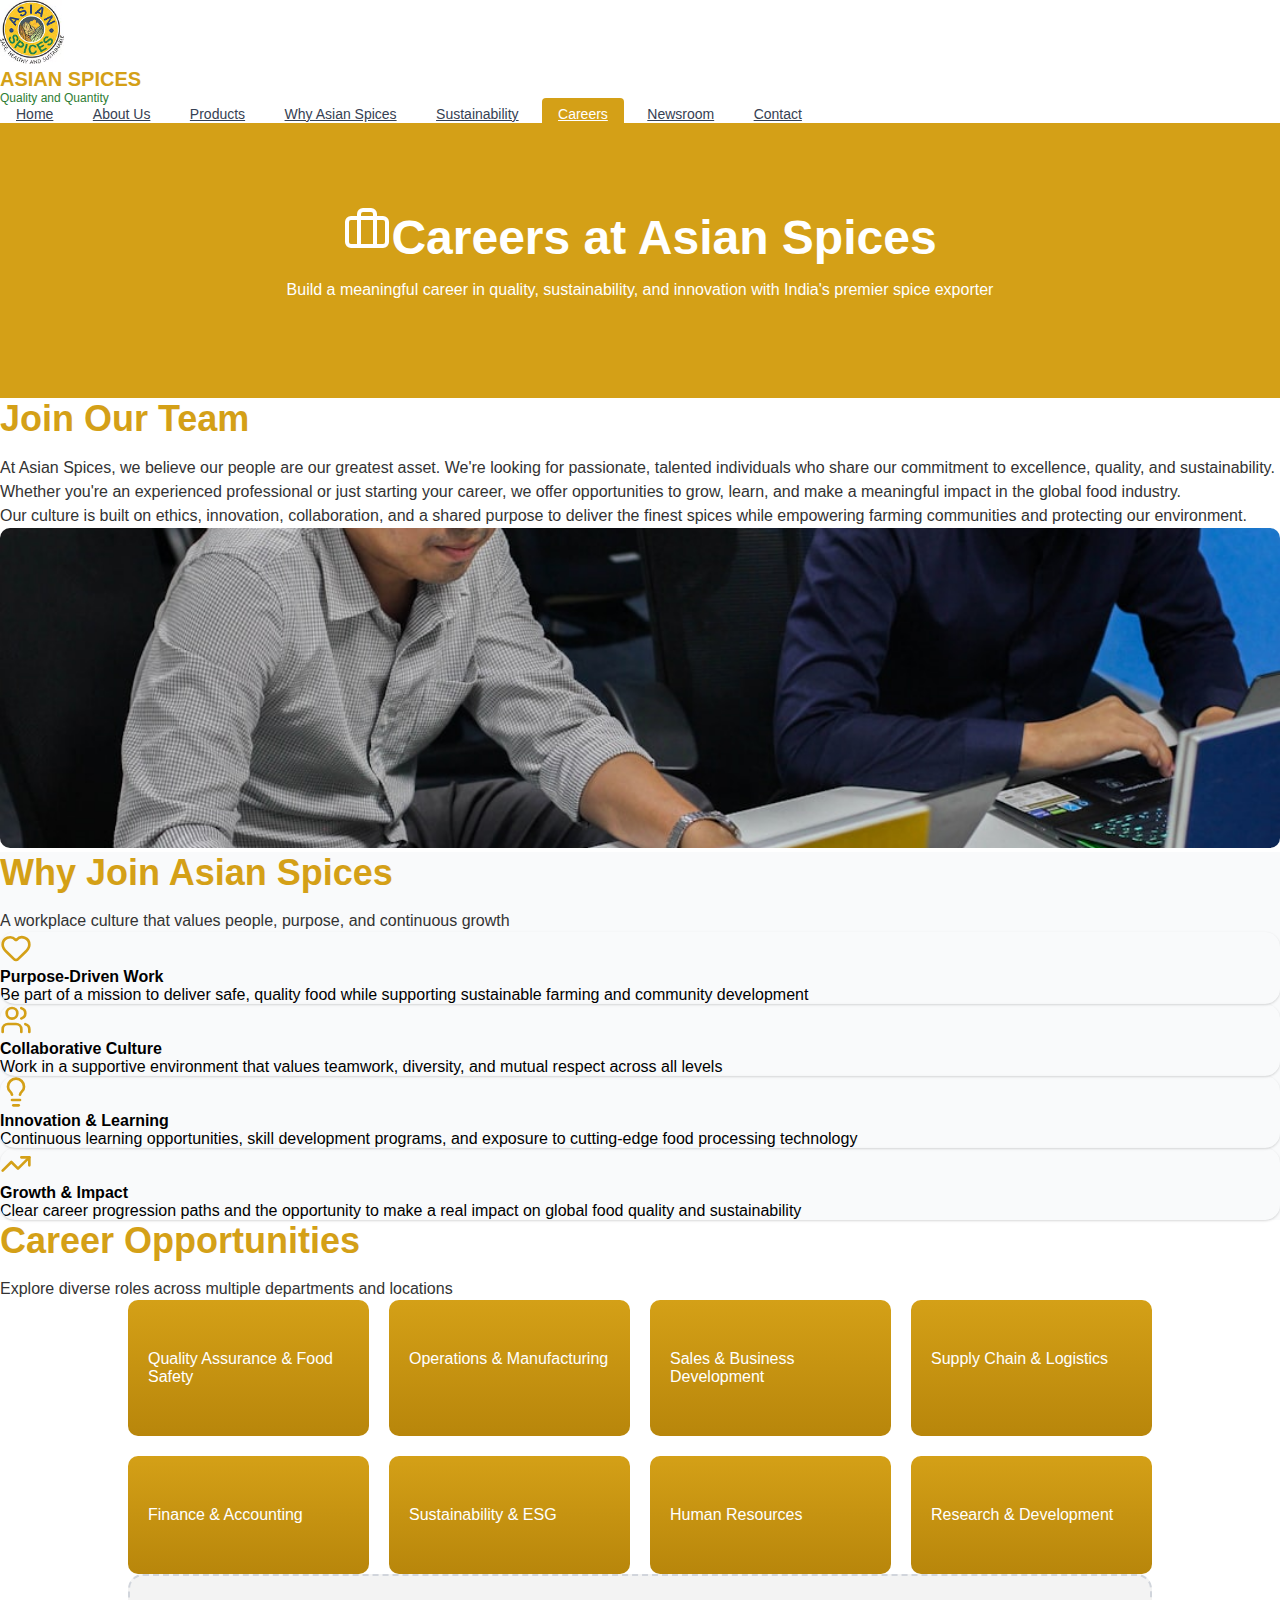
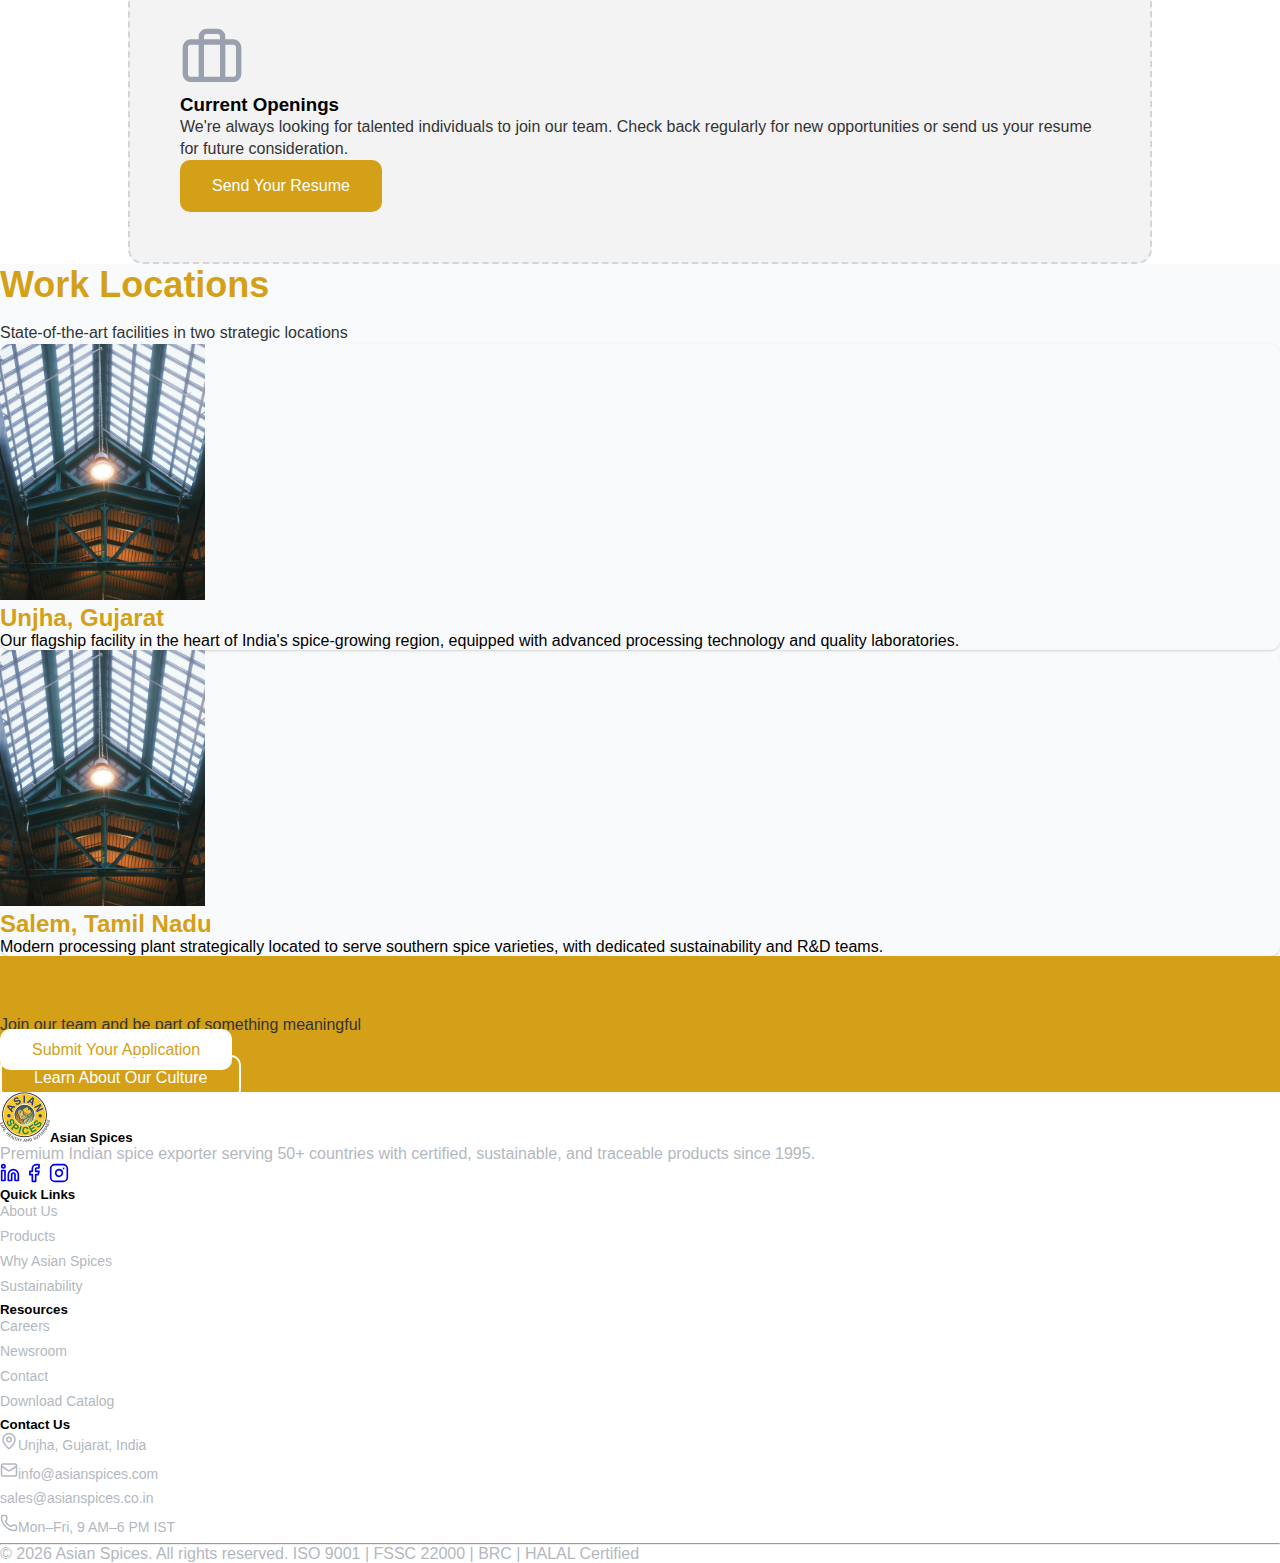
<file: careers.html>
<!doctype html>
<html lang="en">
  <head>
    <meta charset="utf-8" />
    <meta name="viewport" content="width=device-width, initial-scale=1" />
    <title>Asian Spices - Careers</title>
    <link
      href="https://cdn.jsdelivr.net/npm/bootstrap@5.3.8/dist/css/bootstrap.min.css"
      rel="stylesheet"
      integrity="sha384-sRIl4kxILFvY47J16cr9ZwB07vP4J8+LH7qKQnuqkuIAvNWLzeN8tE5YBujZqJLB"
      crossorigin="anonymous"
    />
    <link rel="stylesheet" href="assets/css/style.css" />
    <link rel="stylesheet" href="assets/css/responsiveness.css" />
  </head>
  <body>
    <header class="bg-white text-dark p-2 shadow-sm">
      <div class="container">
        <div class="row align-items-center">
          <div class="col-lg-3 col-10">
            <a href="/" class="text-decoration-none">
              <div class="d-flex align-items-center">
                <div>
                  <img
                    src="assets/images/logo.png"
                    alt="Asian Spices Logo"
                    class="img-fluid logo-image me-2"
                  />
                </div>
                <div>
                  <h5 class="mb-0 site-title">Asian Spices</h5>
                  <p class="mb-0 tagline">Quality and Quantity</p>
                </div>
              </div>
            </a>
          </div>
          <div class="col-lg-9 col-2">
            <div class="hamburger">
              <span class="bar"></span>
              <span class="bar"></span>
              <span class="bar"></span>
            </div>
            <nav class="nav justify-content-lg-end">
              <a class="nav-link" href="index.html">Home</a>
              <a class="nav-link" href="/about.html">About Us</a>
              <a class="nav-link" href="/products.html"
                >Products</a
              >
              <a class="nav-link" href="/services.html"
                >Why Asian Spices</a
              >
              <a class="nav-link" href="/sustainability.html">Sustainability</a>
              <a class="nav-link nav-link-active" href="/careers.html">Careers</a>
              <a class="nav-link" href="/newsroom.html">Newsroom</a>
              <a class="nav-link" href="/contact.html">Contact</a>
            </nav>
          </div>
        </div>
      </div>
    </header>
    <div class="hero-section sub-pages">
      <div class="container">
        <div class="hero-content text-start text-white col-lg-6">
          <h1 class="display-4 fw-bold"><svg xmlns="http://www.w3.org/2000/svg" width="48" height="48" viewBox="0 0 24 24" fill="none" stroke="currentColor" stroke-width="2" stroke-linecap="round" stroke-linejoin="round" class="me-2" aria-hidden="true"><path d="M16 20V4a2 2 0 0 0-2-2h-4a2 2 0 0 0-2 2v16"></path><rect width="20" height="14" x="2" y="6" rx="2"></rect></svg>Careers at Asian Spices</h1>
          <p class="lead">
            Build a meaningful career in quality, sustainability, and innovation with India's premier spice exporter
          </p>
        </div>
      </div>
    </div>
    <div class="section common-section py-5">
      <div class="container">
        <div class="row align-items-center">
          <div class="col-md-6">
            <h1 class="section-title">
              Join Our Team
            </h1>
            <p class="section-description">
              At Asian Spices, we believe our people are our greatest asset. We're looking for passionate, talented individuals who share our commitment to excellence, quality, and sustainability.
            </p>
            <p class="section-description">
              Whether you're an experienced professional or just starting your career, we offer opportunities to grow, learn, and make a meaningful impact in the global food industry.
            </p>
             <p class="section-description">
              Our culture is built on ethics, innovation, collaboration, and a shared purpose to deliver the finest spices while empowering farming communities and protecting our environment.
            </p>
          </div>
          <div class="col-md-6">
            <img
              src="/assets/images/careers.jpg"
              alt=""
              class="img-fluid common-image"
            />
          </div>
        </div>
      </div>
    </div>

    <div class="section py-5 bg-gray">
      <div class="container">
        <h2 class="section-title text-center">Why Join Asian Spices</h2>
        <p class="section-description text-center mb-5">
          A workplace culture that values people, purpose, and continuous growth
        </p>
        <div class="row justify-content-center">
          <div class="col-md-6 mb-4">
            <div class="card h-100">
                <div class="card-body p-4">
                    <svg xmlns="http://www.w3.org/2000/svg" width="32" height="32" viewBox="0 0 24 24" fill="none" stroke="var(--primary-color)" stroke-width="2" stroke-linecap="round" stroke-linejoin="round" class="mb-3" aria-hidden="true"><path d="M2 9.5a5.5 5.5 0 0 1 9.591-3.676.56.56 0 0 0 .818 0A5.49 5.49 0 0 1 22 9.5c0 2.29-1.5 4-3 5.5l-5.492 5.313a2 2 0 0 1-3 .019L5 15c-1.5-1.5-3-3.2-3-5.5"></path></svg>
                    <h4 class="fw-semibold mb-4">Purpose-Driven Work</h4>
                    <p>Be part of a mission to deliver safe, quality food while supporting sustainable farming and community development</p>
                </div>
            </div>
          </div>
          <div class="col-md-6 mb-4">
            <div class="card h-100">
                <div class="card-body p-4">
                    <svg xmlns="http://www.w3.org/2000/svg" width="32" height="32" viewBox="0 0 24 24" fill="none" stroke="var(--primary-color)" stroke-width="2" stroke-linecap="round" stroke-linejoin="round" class="mb-3" aria-hidden="true"><path d="M16 21v-2a4 4 0 0 0-4-4H6a4 4 0 0 0-4 4v2"></path><path d="M16 3.128a4 4 0 0 1 0 7.744"></path><path d="M22 21v-2a4 4 0 0 0-3-3.87"></path><circle cx="9" cy="7" r="4"></circle></svg>
                    <h4 class="fw-semibold mb-4">Collaborative Culture</h4>
                    <p>Work in a supportive environment that values teamwork, diversity, and mutual respect across all levels</p>
                </div>
            </div>
          </div>
          <div class="col-md-6 mb-4">
            <div class="card h-100">
                <div class="card-body p-4">
                    <svg xmlns="http://www.w3.org/2000/svg" width="32" height="32" viewBox="0 0 24 24" fill="none" stroke="var(--primary-color)" stroke-width="2" stroke-linecap="round" stroke-linejoin="round" class="mb-3" aria-hidden="true"><path d="M15 14c.2-1 .7-1.7 1.5-2.5 1-.9 1.5-2.2 1.5-3.5A6 6 0 0 0 6 8c0 1 .2 2.2 1.5 3.5.7.7 1.3 1.5 1.5 2.5"></path><path d="M9 18h6"></path><path d="M10 22h4"></path></svg>
                    <h4 class="fw-semibold mb-4">Innovation & Learning</h4>
                    <p>Continuous learning opportunities, skill development programs, and exposure to cutting-edge food processing technology</p>
                </div>
            </div>
          </div>
          <div class="col-md-6 mb-4">
            <div class="card h-100">
                <div class="card-body p-4">
                    <svg xmlns="http://www.w3.org/2000/svg" width="32" height="32" viewBox="0 0 24 24" fill="none" stroke="var(--primary-color)" stroke-width="2" stroke-linecap="round" stroke-linejoin="round" class="mb-3" aria-hidden="true"><path d="M16 7h6v6"></path><path d="m22 7-8.5 8.5-5-5L2 17"></path></svg>
                    <h4 class="fw-semibold mb-4">Growth & Impact</h4>
                    <p>Clear career progression paths and the opportunity to make a real impact on global food quality and sustainability</p>
                </div>
            </div>
          </div>
        </div>
      </div>
    </div>
    <div class="section py-5">
      <div class="container text-center">
        <h2 class="section-title">Career Opportunities</h2>
        <p class="section-description mb-4">
          Explore diverse roles across multiple departments and locations
        </p>
        <div class="quality-grid mb-3">
          <div class="grid-item">
            <div class="d-flex flex-column justify-content-center align-items-center">
                Quality Assurance & Food Safety           
             </div>
          </div>
          <div class="grid-item">
            <div class="d-flex flex-column justify-content-center align-items-center">
              Operations & Manufacturing
            </div>
          </div>
          <div class="grid-item">
            <div class="d-flex flex-column justify-content-center align-items-center">
              Sales & Business Development
            </div>
          </div>
          <div class="grid-item">
            <div class="d-flex flex-column justify-content-center align-items-center">
              Supply Chain & Logistics
            </div>
          </div>
          <div class="grid-item">
            <div class="d-flex flex-column justify-content-center align-items-center">
              Finance & Accounting
            </div>
          </div>
          <div class="grid-item">
            <div class="d-flex flex-column justify-content-center align-items-center">
                Sustainability & ESG
            </div>
          </div>
          <div class="grid-item">
            <div class="d-flex flex-column justify-content-center align-items-center">
              Human Resources
            </div>
          </div>
          <div class="grid-item">
            <div class="d-flex flex-column justify-content-center align-items-center">
              Research & Development
            </div>
          </div>
        </div>
        <div class="file-upload">
            <div class="mx-auto mb-3">
                <svg xmlns="http://www.w3.org/2000/svg" width="64" height="64" viewBox="0 0 24 24" fill="none" stroke="#99a1af" stroke-width="2" stroke-linecap="round" stroke-linejoin="round" class="lucide lucide-briefcase w-16 h-16 text-gray-400 mx-auto mb-4" aria-hidden="true"><path d="M16 20V4a2 2 0 0 0-2-2h-4a2 2 0 0 0-2 2v16"></path><rect width="20" height="14" x="2" y="6" rx="2"></rect></svg>
            </div>
            <h3 class="text-center fw-semibold">Current Openings</h3>
            <p class="section-description col-lg-8 mx-auto">We're always looking for talented individuals to join our team. Check back regularly for new opportunities or send us your resume for future consideration.</p>
            <button type="file" class="btn btn-primary btn-lg">Send Your Resume</button>
        </div>
      </div>
    </div>
   <div class="section py-5 bg-gray">
    <div class="container">
        <h2 class="section-title text-center">Work Locations</h2>
        <p class="section-description text-center">State-of-the-art facilities in two strategic locations</p>
        <div class="row">
            <div class="col-md-6">
                <div class="card location-card">
                    <div class="card-header bg-white border-0 p-0">
                        <img src="/assets/images/roof-top.jpg" alt="" class="img-fluid w-100">
                    </div>
                    <div class="card-body">
                        <h2 class="card-title text-primary">Unjha, Gujarat</h2>
                        <p>Our flagship facility in the heart of India's spice-growing region, equipped with advanced processing technology and quality laboratories.</p>
                    </div>
                </div>
            </div>
            <div class="col-md-6">
                <div class="card location-card">
                    <div class="card-header bg-white border-0 p-0">
                        <img src="/assets/images/roof-top.jpg" alt="" class="img-fluid w-100">
                    </div>
                    <div class="card-body">
                        <h2 class="card-title text-primary">Salem, Tamil Nadu</h2>
                        <p>Modern processing plant strategically located to serve southern spice varieties, with dedicated sustainability and R&D teams.</p>
                    </div>
                </div>
            </div>
        </div>
    </div>
   </div>
    <div class="section bg-primary py-5">
      <div class="container text-center">
        <h2 class="section-title mb-2 text-white">
          Ready to Make an Impact?
        </h2>
        <p class="section-description text-white">
          Join our team and be part of something meaningful
        </p>
        <div class="row justify-content-center g-3 mt-4">
          <div class="col-md-auto col-12 mb-3">
            <a href="#" class="btn btn-white btn-lg w-100"
              >Submit Your Application
            </a>
          </div>
          <div class="col-md-auto col-12 mb-3">
            <a href="#" class="btn btn-outline-white btn-lg w-100"
              >Learn About Our Culture
            </a>
          </div>
        </div>
      </div>
    </div>
    <footer>
      <div class="footer-top bg-dark text-white py-5">
        <div class="container">
          <div class="row">
            <div class="col-md-3 mb-3">
              <h5 class="text-uppercase fw-bold">
                <img
                  src="/assets/images/logo.png"
                  alt="asianspices"
                  width="50px"
                  class="img-fluid me-2"
                />Asian Spices
              </h5>
              <p>
                Premium Indian spice exporter serving 50+ countries with
                certified, sustainable, and traceable products since 1995.
              </p>
              <div class="d-flex gap-2 social-icons">
                <a href="#" target="_blank" class="text-white"
                  ><svg
                    xmlns="http://www.w3.org/2000/svg"
                    width="20"
                    height="20"
                    viewBox="0 0 24 24"
                    fill="none"
                    stroke="currentColor"
                    stroke-width="2"
                    stroke-linecap="round"
                    stroke-linejoin="round"
                    class="lucide lucide-linkedin"
                    aria-hidden="true"
                  >
                    <path
                      d="M16 8a6 6 0 0 1 6 6v7h-4v-7a2 2 0 0 0-2-2 2 2 0 0 0-2 2v7h-4v-7a6 6 0 0 1 6-6z"
                    ></path>
                    <rect width="4" height="12" x="2" y="9"></rect>
                    <circle cx="4" cy="4" r="2"></circle></svg
                ></a>
                <a href="#" target="_blank" class="text-white"
                  ><svg
                    xmlns="http://www.w3.org/2000/svg"
                    width="20"
                    height="20"
                    viewBox="0 0 24 24"
                    fill="none"
                    stroke="currentColor"
                    stroke-width="2"
                    stroke-linecap="round"
                    stroke-linejoin="round"
                    class="lucide lucide-facebook"
                    aria-hidden="true"
                  >
                    <path
                      d="M18 2h-3a5 5 0 0 0-5 5v3H7v4h3v8h4v-8h3l1-4h-4V7a1 1 0 0 1 1-1h3z"
                    ></path></svg
                ></a>
                <a href="#" target="_blank" class="text-white"
                  ><svg
                    xmlns="http://www.w3.org/2000/svg"
                    width="20"
                    height="20"
                    viewBox="0 0 24 24"
                    fill="none"
                    stroke="currentColor"
                    stroke-width="2"
                    stroke-linecap="round"
                    stroke-linejoin="round"
                    class="lucide lucide-instagram"
                    aria-hidden="true"
                  >
                    <rect
                      width="20"
                      height="20"
                      x="2"
                      y="2"
                      rx="5"
                      ry="5"
                    ></rect>
                    <path
                      d="M16 11.37A4 4 0 1 1 12.63 8 4 4 0 0 1 16 11.37z"
                    ></path>
                    <line x1="17.5" x2="17.51" y1="6.5" y2="6.5"></line></svg
                ></a>
              </div>
            </div>
            <div class="col-md-3 mb-3">
              <h5 class="mb-3">Quick Links</h5>
              <ul class="list-unstyled quick-links">
                <li>
                  <a
                    href="/pages/about.html"
                    target="_blank"
                    class="text-decoration-none"
                    >About Us</a
                  >
                </li>
                <li>
                  <a
                    href="/pages/products.html"
                    target="_blank"
                    class="text-decoration-none"
                    >Products</a
                  >
                </li>
                <li>
                  <a
                    href="/pages/services.html"
                    target="_blank"
                    class="text-decoration-none"
                    >Why Asian Spices</a
                  >
                </li>
                <li>
                  <a
                    href="/pages/contact.html"
                    target="_blank"
                    class="text-decoration-none"
                    >Sustainability</a
                  >
                </li>
              </ul>
            </div>
            <div class="col-md-3 mb-3">
              <h5 class="mb-3">Resources</h5>
              <ul class="list-unstyled quick-links">
                <li>
                  <a
                    href="/pages/about.html"
                    target="_blank"
                    class="text-decoration-none"
                    >Careers</a
                  >
                </li>
                <li>
                  <a
                    href="/pages/products.html"
                    target="_blank"
                    class="text-decoration-none"
                    >Newsroom</a
                  >
                </li>
                <li>
                  <a
                    href="/pages/services.html"
                    target="_blank"
                    class="text-decoration-none"
                    >Contact</a
                  >
                </li>
                <li>
                  <a
                    href="/pages/contact.html"
                    target="_blank"
                    class="text-decoration-none"
                    >Download Catalog</a
                  >
                </li>
              </ul>
            </div>
            <div class="col-md-3 mb-3">
              <h5 class="mb-3">Contact Us</h5>
              <ul class="list-unstyled quick-links">
                <li>
                  <a href="#"
                    ><svg
                      class="me-2"
                      xmlns="http://www.w3.org/2000/svg"
                      width="18"
                      height="18"
                      viewBox="0 0 24 24"
                      fill="none"
                      stroke="currentColor"
                      stroke-width="2"
                      stroke-linecap="round"
                      stroke-linejoin="round"
                      aria-hidden="true"
                    >
                      <path
                        d="M20 10c0 4.993-5.539 10.193-7.399 11.799a1 1 0 0 1-1.202 0C9.539 20.193 4 14.993 4 10a8 8 0 0 1 16 0"
                      ></path>
                      <circle cx="12" cy="10" r="3"></circle></svg
                    >Unjha, Gujarat, India</a
                  >
                </li>
                <li>
                  <a
                    href="mailto:info@asianspices.com"
                    class="text-decoration-none"
                    ><svg
                      class="me-2"
                      xmlns="http://www.w3.org/2000/svg"
                      width="18"
                      height="18"
                      viewBox="0 0 24 24"
                      fill="none"
                      stroke="currentColor"
                      stroke-width="2"
                      stroke-linecap="round"
                      stroke-linejoin="round"
                      class="lucide lucide-mail flex-shrink-0 mt-0.5"
                      aria-hidden="true"
                    >
                      <path d="m22 7-8.991 5.727a2 2 0 0 1-2.009 0L2 7"></path>
                      <rect
                        x="2"
                        y="4"
                        width="20"
                        height="16"
                        rx="2"
                      ></rect></svg
                    >info@asianspices.com</a
                  >
                  <a
                    href="mailto:sales@asianspices.co.in"
                    class="ms-4 text-decoration-none"
                    >sales@asianspices.co.in</a
                  >
                </li>
                <li>
                  <a href="tel:+1234567890" class="text-decoration-none"
                    ><svg
                      class="me-2"
                      xmlns="http://www.w3.org/2000/svg"
                      width="18"
                      height="18"
                      viewBox="0 0 24 24"
                      fill="none"
                      stroke="currentColor"
                      stroke-width="2"
                      stroke-linecap="round"
                      stroke-linejoin="round"
                      class="lucide lucide-phone flex-shrink-0 mt-0.5"
                      aria-hidden="true"
                    >
                      <path
                        d="M13.832 16.568a1 1 0 0 0 1.213-.303l.355-.465A2 2 0 0 1 17 15h3a2 2 0 0 1 2 2v3a2 2 0 0 1-2 2A18 18 0 0 1 2 4a2 2 0 0 1 2-2h3a2 2 0 0 1 2 2v3a2 2 0 0 1-.8 1.6l-.468.351a1 1 0 0 0-.292 1.233 14 14 0 0 0 6.392 6.384"
                      ></path></svg
                    >Mon–Fri, 9 AM–6 PM IST</a
                  >
                </li>
              </ul>
            </div>
          </div>
          <div>
            <hr class="border-top border-secondary" />
            <p class="text-center mb-0">
              &copy; <span id="currentYear"></span> Asian Spices. All rights
              reserved. ISO 9001 | FSSC 22000 | BRC | HALAL Certified
            </p>
          </div>
        </div>
      </div>
    </footer>
    <script
      src="https://cdn.jsdelivr.net/npm/bootstrap@5.3.8/dist/js/bootstrap.bundle.min.js"
      integrity="sha384-FKyoEForCGlyvwx9Hj09JcYn3nv7wiPVlz7YYwJrWVcXK/BmnVDxM+D2scQbITxI"
      crossorigin="anonymous"
    ></script>
    <script
      src="https://cdn.jsdelivr.net/npm/@popperjs/core@2.11.8/dist/umd/popper.min.js"
      integrity="sha384-I7E8VVD/ismYTF4hNIPjVp/Zjvgyol6VFvRkX/vR+Vc4jQkC+hVqc2pM8ODewa9r"
      crossorigin="anonymous"
    ></script>
    <script
      src="https://cdn.jsdelivr.net/npm/bootstrap@5.3.8/dist/js/bootstrap.min.js"
      integrity="sha384-G/EV+4j2dNv+tEPo3++6LCgdCROaejBqfUeNjuKAiuXbjrxilcCdDz6ZAVfHWe1Y"
      crossorigin="anonymous"
    ></script>
    <script src="assets/js/main.js"></script>
  </body>
</html>
</file>
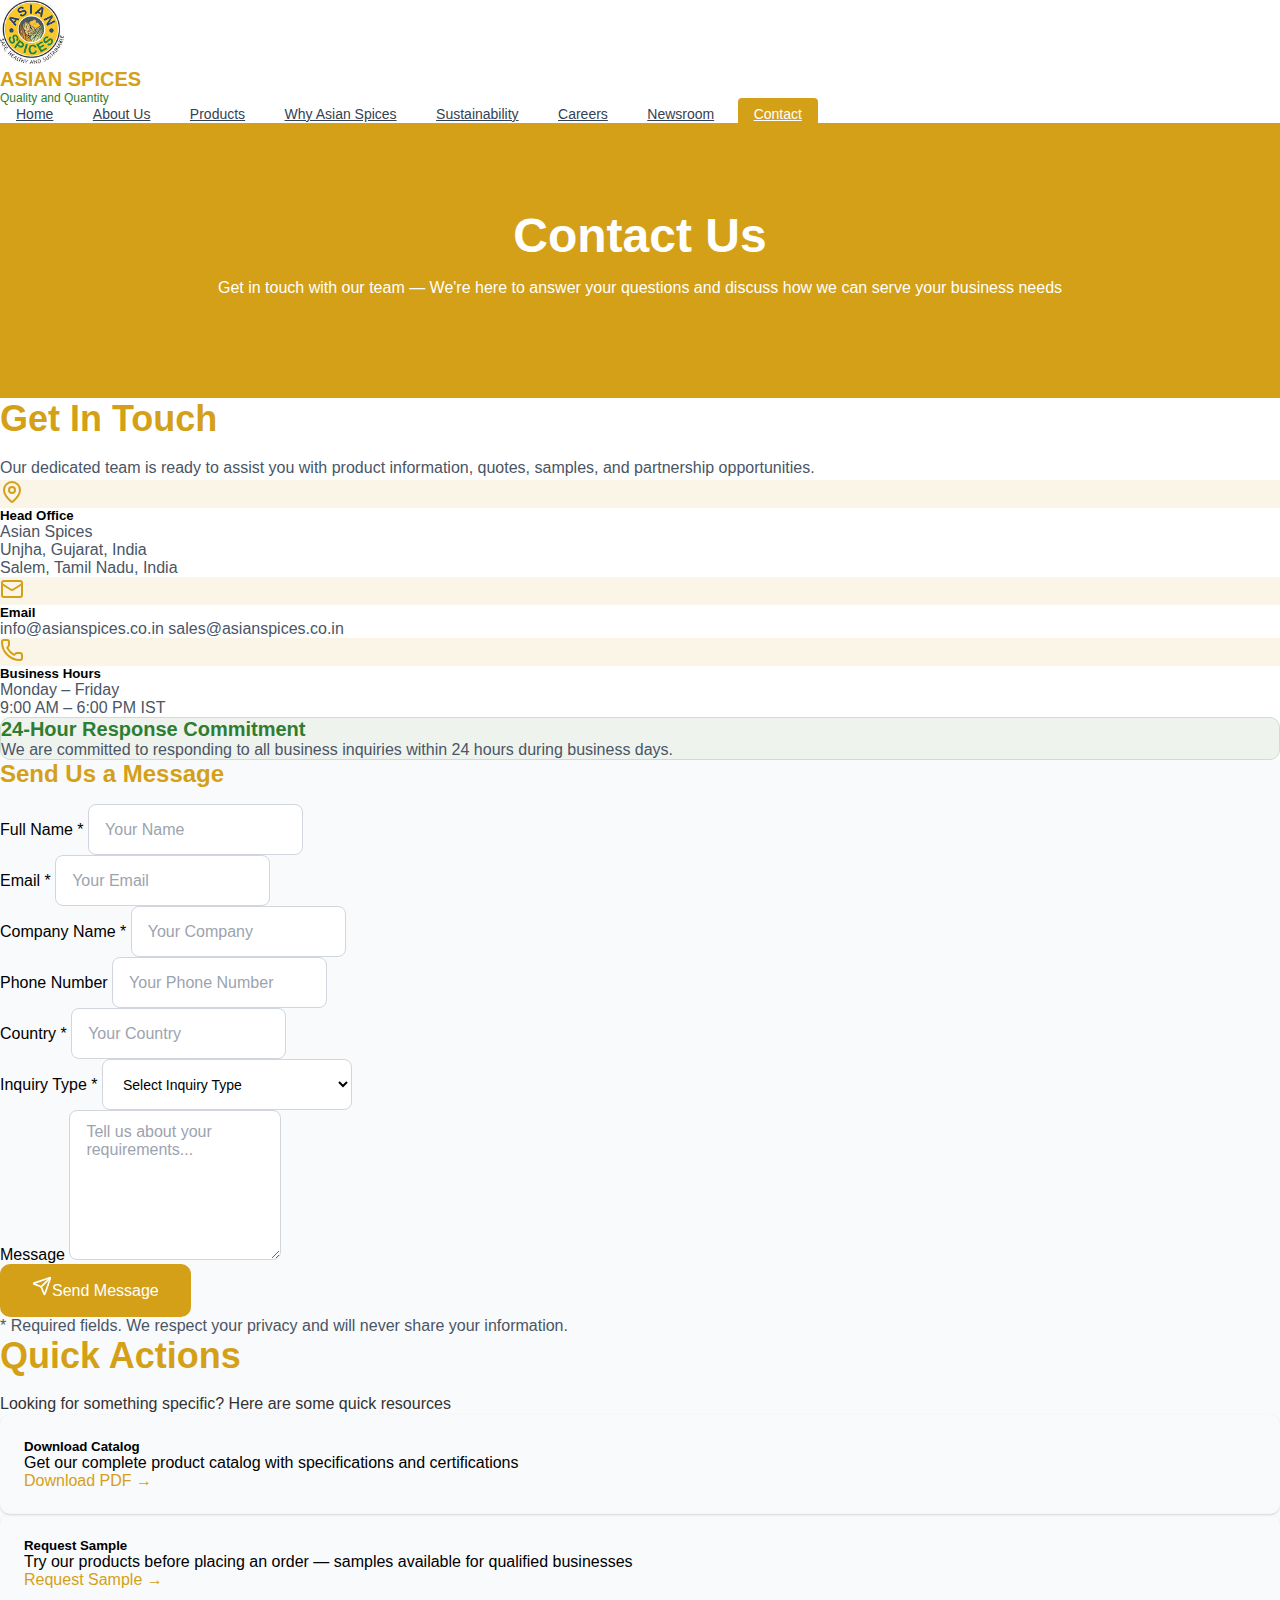
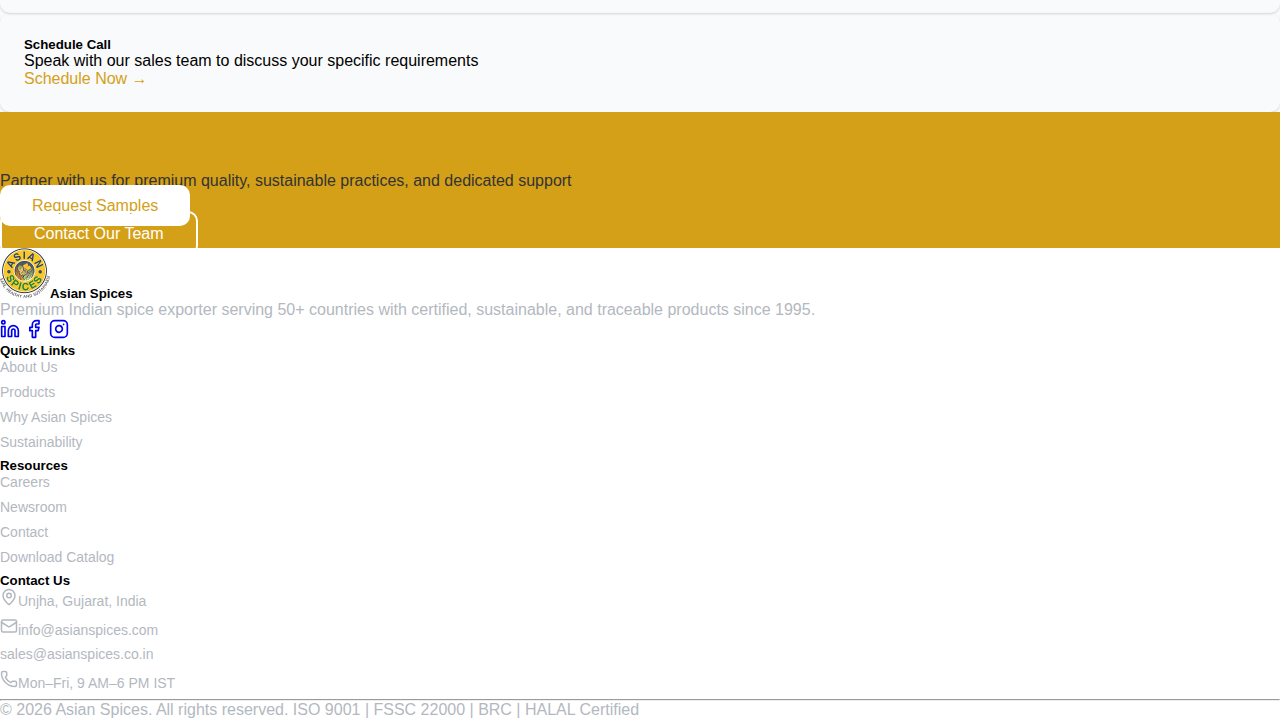
<file: contact.html>
<!doctype html>
<html lang="en">
  <head>
    <meta charset="utf-8" />
    <meta name="viewport" content="width=device-width, initial-scale=1" />
    <title>Asian Spices - Why Asian Spices</title>
    <link
      href="https://cdn.jsdelivr.net/npm/bootstrap@5.3.8/dist/css/bootstrap.min.css"
      rel="stylesheet"
      integrity="sha384-sRIl4kxILFvY47J16cr9ZwB07vP4J8+LH7qKQnuqkuIAvNWLzeN8tE5YBujZqJLB"
      crossorigin="anonymous"
    />
    <link rel="stylesheet" href="assets/css/style.css" />
    <link rel="stylesheet" href="assets/css/responsiveness.css" />
  </head>
  <body>
    <header class="bg-white text-dark p-2 shadow-sm">
      <div class="container">
        <div class="row align-items-center">
          <div class="col-lg-3">
            <a href="/" class="text-decoration-none">
              <div class="d-flex align-items-center">
                <div>
                  <img
                    src="assets/images/logo.png"
                    alt="Asian Spices Logo"
                    class="img-fluid logo-image me-2"
                  />
                </div>
                <div>
                  <h5 class="mb-0 site-title">Asian Spices</h5>
                  <p class="mb-0 tagline">Quality and Quantity</p>
                </div>
              </div>
            </a>
          </div>
          <div class="col-lg-9">
            <nav class="nav justify-content-lg-end">
              <a class="nav-link" href="index.html">Home</a>
              <a class="nav-link" href="/about.html">About Us</a>
              <a class="nav-link" href="/products.html">Products</a>
              <a class="nav-link" href="/services.html"
                >Why Asian Spices</a
              >
              <a class="nav-link" href="/sustainability.html">Sustainability</a>
              <a class="nav-link" href="/careers.html">Careers</a>
              <a class="nav-link" href="/newsroom.html">Newsroom</a>
              <a class="nav-link nav-link-active" href="/contact.html">Contact</a>
            </nav>
          </div>
        </div>
      </div>
    </header>
    <div class="hero-section sub-pages">
      <div class="container">
        <div class="hero-content text-start text-white col-lg-6">
          <h1 class="display-4 fw-bold">Contact Us</h1>
          <p class="lead">
            Get in touch with our team — We're here to answer your questions and discuss how we can serve your business needs
          </p>
        </div>
      </div>
    </div>
    <div class="section common-section contact-details py-5">
      <div class="container">
        <div class="row">
          <div class="col-lg-4 col-md-6">
            <h1 class="section-title">
              Get In Touch
            </h1>
            <p class="section-description">
             Our dedicated team is ready to assist you with product information, quotes, samples, and partnership opportunities.
            </p>
            <div class="d-flex mb-4 mb-4">
                <div class="me-3 flex-shrink-0 bg-primary-light rounded-3 p-2 h-fit">
                    <svg xmlns="http://www.w3.org/2000/svg" width="24" height="24" viewBox="0 0 24 24" fill="none" stroke="var(--primary-color)" stroke-width="2" stroke-linecap="round" stroke-linejoin="round" class="lucide lucide-map-pin w-6 h-6 text-[#D4A017]" aria-hidden="true"><path d="M20 10c0 4.993-5.539 10.193-7.399 11.799a1 1 0 0 1-1.202 0C9.539 20.193 4 14.993 4 10a8 8 0 0 1 16 0"></path><circle cx="12" cy="10" r="3"></circle></svg>
                </div>
                <div>
                    <h5 class="w-100 fw-semibold">Head Office</h5>
                    <p class="mb-0">Asian Spices<br>
                        Unjha, Gujarat, India<br>
                        Salem, Tamil Nadu, India
                    </p>
                </div>
            </div>
            <div class="d-flex mb-4">
                <div class="me-3 flex-shrink-0 bg-primary-light rounded-3 p-2 h-fit">
                    <svg xmlns="http://www.w3.org/2000/svg" width="24" height="24" viewBox="0 0 24 24" fill="none" stroke="var(--primary-color)" stroke-width="2" stroke-linecap="round" stroke-linejoin="round" class="lucide lucide-mail w-6 h-6 text-[#D4A017]" aria-hidden="true"><path d="m22 7-8.991 5.727a2 2 0 0 1-2.009 0L2 7"></path><rect x="2" y="4" width="20" height="16" rx="2"></rect></svg>
                </div>
                <div>
                    <h5 class="w-100 fw-semibold">Email</h5>
                    <a href="mailto:info@asianspices.co.in" class="w-100 d-flex text-decoration-none">info@asianspices.co.in</a>
                    <a href="mailto:sales@asianspices.co.in" class="w-100 d-flex text-decoration-none">sales@asianspices.co.in</a>
                </div>
            </div>
            <div class="d-flex mb-4">
                <div class="me-3 flex-shrink-0 bg-primary-light rounded-3 p-2 h-fit">
                    <svg xmlns="http://www.w3.org/2000/svg" width="24" height="24" viewBox="0 0 24 24" fill="none" stroke="var(--primary-color)" stroke-width="2" stroke-linecap="round" stroke-linejoin="round" class="lucide lucide-phone w-6 h-6 text-[#D4A017]" aria-hidden="true"><path d="M13.832 16.568a1 1 0 0 0 1.213-.303l.355-.465A2 2 0 0 1 17 15h3a2 2 0 0 1 2 2v3a2 2 0 0 1-2 2A18 18 0 0 1 2 4a2 2 0 0 1 2-2h3a2 2 0 0 1 2 2v3a2 2 0 0 1-.8 1.6l-.468.351a1 1 0 0 0-.292 1.233 14 14 0 0 0 6.392 6.384"></path></svg>
                </div>
                <div>
                    <h5 class="w-100 fw-semibold">Business Hours</h5>
                    <p>Monday – Friday</p>
                    <p>9:00 AM – 6:00 PM IST</p>
                </div>
            </div>

            <div class="info-section p-3">
                <h4 class="text-secondary">24-Hour Response Commitment</h4>
                <p>We are committed to responding to all business inquiries within 24 hours during business days.</p>
            </div>
          </div>
          <div class="col-lg-8 col-md-6">
            <div class="bg-gray rounded-3 contact-form p-4">
                <h4>Send Us a Message</h4>
                <form action="">
                    <div class="row">
                        <div class="col-md-6 mb-3">
                            <label for="name" class="form-label">Full Name *</label>
                            <input type="text" class="form-control" id="name" placeholder="Your Name" />
                        </div>
                        <div class="col-md-6 mb-3">
                            <label for="email" class="form-label">Email *</label>
                            <input type="email" class="form-control" id="email" placeholder="Your Email" />
                        </div>
                    </div>
                    <div class="row">
                        <div class="col-md-6 mb-3">
                            <label for="companyName" class="form-label">Company Name *</label>
                            <input type="text" class="form-control" id="companyName" placeholder="Your Company" />
                        </div>
                        <div class="col-md-6 mb-3">
                            <label for="phone" class="form-label">Phone Number</label>
                            <input type="tel" class="form-control" id="phone" placeholder="Your Phone Number" />
                        </div>
                    </div>
                    <div class="row">
                        <div class="col-md-6 mb-3">
                            <label for="country" class="form-label">Country *</label>
                            <input type="text" class="form-control" id="country" placeholder="Your Country" />
                        </div>
                        <div class="col-md-6 mb-3">
                            <label for="inquiry-type" class="form-label">Inquiry Type *</label>
                            <select name="inquiry-type" id="inquiry-type" class="form-select">
                                <option value="">Select Inquiry Type</option>
                                <option value="product-inquiry">Product Inquiry</option>
                                <option value="sample-request">Sample Request</option>
                                <option value="partnership">Partnership Opportunity</option>
                                <option value="quality-certification">Quality/Certification Information</option>
                                <option value="general-inquiry">General Inquiry</option>
                                <option value="press-media">Press/Media</option>
                            </select>
                        </div>
                    </div>
                    <div class="mb-3">
                        <label for="message" class="form-label">Message</label>
                        <textarea class="form-control" id="message" rows="4" placeholder="Tell us about your requirements..."></textarea>
                    </div>
                    <button type="submit" class="btn btn-primary w-100"><svg xmlns="http://www.w3.org/2000/svg" width="20" height="20" viewBox="0 0 24 24" fill="none" stroke="currentColor" stroke-width="2" stroke-linecap="round" stroke-linejoin="round" class="me-2" aria-hidden="true"><path d="M14.536 21.686a.5.5 0 0 0 .937-.024l6.5-19a.496.496 0 0 0-.635-.635l-19 6.5a.5.5 0 0 0-.024.937l7.93 3.18a2 2 0 0 1 1.112 1.11z"></path><path d="m21.854 2.147-10.94 10.939"></path></svg>Send Message</button>
                    <p class="opacity-50 text-center mt-4">* Required fields. We respect your privacy and will never share your information.</p>
                </form>
            </div>
          </div>
        </div>
      </div>
    </div>
    <div class="section py-5 bg-gray">
      <div class="container">
        <h2 class="section-title text-center">Quick Actions</h2>
        <p class="section-description text-center mb-5">
            Looking for something specific? Here are some quick resources
        </p>
        <div class="row sets-apart">
          <div class="col-lg-4 col-md-4 col-sm-6 mb-3">
            <div class="card">
              <div class="card-body text-center">
                <h5 class="text-center fw-semibold">Download Catalog</h5>
                <p class="text-center">Get our complete product catalog with specifications and certifications</p>
                <a href="#" class="text-center mx-auto text-primary text-decoration-none">Download PDF →</a>
              </div>
            </div>
          </div>
          <div class="col-lg-4 col-md-4 col-sm-6 mb-3">
            <div class="card">
              <div class="card-body text-center">
                <h5 class="text-center fw-semibold">Request Sample</h5>
                <p class="text-center">Try our products before placing an order — samples available for qualified businesses</p>
                <a href="#" class="text-center mx-auto text-primary text-decoration-none">Request Sample →</a>
              </div>
            </div>
          </div>
          <div class="col-lg-4 col-md-4 col-sm-6 mb-3">
            <div class="card">
              <div class="card-body text-center">
                <h5 class="text-center fw-semibold">Schedule Call</h5>
                <p class="text-center">Speak with our sales team to discuss your specific requirements</p>
                <a href="#" class="text-center mx-auto text-primary text-decoration-none">Schedule Now →</a>
              </div>
            </div>
          </div>
        </div>
      </div>
    </div>
    <div class="section bg-primary py-5">
      <div class="container text-center">
        <h2 class="section-title mb-2 text-white">
          Experience the Asian Spices Difference
        </h2>
        <p class="section-description text-white">
          Partner with us for premium quality, sustainable practices, and
          dedicated support
        </p>
        <div class="row justify-content-center g-3 mt-4">
          <div class="col-md-auto col-12 mb-3">
            <a href="#" class="btn btn-white btn-lg w-100">Request Samples </a>
          </div>
          <div class="col-md-auto col-12 mb-3">
            <a href="#" class="btn btn-outline-white btn-lg w-100"
              >Contact Our Team
            </a>
          </div>
        </div>
      </div>
    </div>
    <footer>
      <div class="footer-top bg-dark text-white py-5">
        <div class="container">
          <div class="row">
            <div class="col-md-3 mb-3">
              <h5 class="text-uppercase fw-bold">
                <img
                  src="/assets/images/logo.png"
                  alt="asianspices"
                  width="50px"
                  class="img-fluid me-2"
                />Asian Spices
              </h5>
              <p>
                Premium Indian spice exporter serving 50+ countries with
                certified, sustainable, and traceable products since 1995.
              </p>
              <div class="d-flex gap-2 social-icons">
                <a href="#" target="_blank" class="text-white"
                  ><svg
                    xmlns="http://www.w3.org/2000/svg"
                    width="20"
                    height="20"
                    viewBox="0 0 24 24"
                    fill="none"
                    stroke="currentColor"
                    stroke-width="2"
                    stroke-linecap="round"
                    stroke-linejoin="round"
                    class="lucide lucide-linkedin"
                    aria-hidden="true"
                  >
                    <path
                      d="M16 8a6 6 0 0 1 6 6v7h-4v-7a2 2 0 0 0-2-2 2 2 0 0 0-2 2v7h-4v-7a6 6 0 0 1 6-6z"
                    ></path>
                    <rect width="4" height="12" x="2" y="9"></rect>
                    <circle cx="4" cy="4" r="2"></circle></svg
                ></a>
                <a href="#" target="_blank" class="text-white"
                  ><svg
                    xmlns="http://www.w3.org/2000/svg"
                    width="20"
                    height="20"
                    viewBox="0 0 24 24"
                    fill="none"
                    stroke="currentColor"
                    stroke-width="2"
                    stroke-linecap="round"
                    stroke-linejoin="round"
                    class="lucide lucide-facebook"
                    aria-hidden="true"
                  >
                    <path
                      d="M18 2h-3a5 5 0 0 0-5 5v3H7v4h3v8h4v-8h3l1-4h-4V7a1 1 0 0 1 1-1h3z"
                    ></path></svg
                ></a>
                <a href="#" target="_blank" class="text-white"
                  ><svg
                    xmlns="http://www.w3.org/2000/svg"
                    width="20"
                    height="20"
                    viewBox="0 0 24 24"
                    fill="none"
                    stroke="currentColor"
                    stroke-width="2"
                    stroke-linecap="round"
                    stroke-linejoin="round"
                    class="lucide lucide-instagram"
                    aria-hidden="true"
                  >
                    <rect
                      width="20"
                      height="20"
                      x="2"
                      y="2"
                      rx="5"
                      ry="5"
                    ></rect>
                    <path
                      d="M16 11.37A4 4 0 1 1 12.63 8 4 4 0 0 1 16 11.37z"
                    ></path>
                    <line x1="17.5" x2="17.51" y1="6.5" y2="6.5"></line></svg
                ></a>
              </div>
            </div>
            <div class="col-md-3 mb-3">
              <h5 class="mb-3">Quick Links</h5>
              <ul class="list-unstyled quick-links">
                <li>
                  <a
                    href="/pages/about.html"
                    target="_blank"
                    class="text-decoration-none"
                    >About Us</a
                  >
                </li>
                <li>
                  <a
                    href="/pages/products.html"
                    target="_blank"
                    class="text-decoration-none"
                    >Products</a
                  >
                </li>
                <li>
                  <a
                    href="/pages/services.html"
                    target="_blank"
                    class="text-decoration-none"
                    >Why Asian Spices</a
                  >
                </li>
                <li>
                  <a
                    href="/pages/contact.html"
                    target="_blank"
                    class="text-decoration-none"
                    >Sustainability</a
                  >
                </li>
              </ul>
            </div>
            <div class="col-md-3 mb-3">
              <h5 class="mb-3">Resources</h5>
              <ul class="list-unstyled quick-links">
                <li>
                  <a
                    href="/pages/about.html"
                    target="_blank"
                    class="text-decoration-none"
                    >Careers</a
                  >
                </li>
                <li>
                  <a
                    href="/pages/products.html"
                    target="_blank"
                    class="text-decoration-none"
                    >Newsroom</a
                  >
                </li>
                <li>
                  <a
                    href="/pages/services.html"
                    target="_blank"
                    class="text-decoration-none"
                    >Contact</a
                  >
                </li>
                <li>
                  <a
                    href="/pages/contact.html"
                    target="_blank"
                    class="text-decoration-none"
                    >Download Catalog</a
                  >
                </li>
              </ul>
            </div>
            <div class="col-md-3 mb-3">
              <h5 class="mb-3">Contact Us</h5>
              <ul class="list-unstyled quick-links">
                <li>
                  <a href="#"
                    ><svg
                      class="me-2"
                      xmlns="http://www.w3.org/2000/svg"
                      width="18"
                      height="18"
                      viewBox="0 0 24 24"
                      fill="none"
                      stroke="currentColor"
                      stroke-width="2"
                      stroke-linecap="round"
                      stroke-linejoin="round"
                      aria-hidden="true"
                    >
                      <path
                        d="M20 10c0 4.993-5.539 10.193-7.399 11.799a1 1 0 0 1-1.202 0C9.539 20.193 4 14.993 4 10a8 8 0 0 1 16 0"
                      ></path>
                      <circle cx="12" cy="10" r="3"></circle></svg
                    >Unjha, Gujarat, India</a
                  >
                </li>
                <li>
                  <a
                    href="mailto:info@asianspices.com"
                    class="text-decoration-none"
                    ><svg
                      class="me-2"
                      xmlns="http://www.w3.org/2000/svg"
                      width="18"
                      height="18"
                      viewBox="0 0 24 24"
                      fill="none"
                      stroke="currentColor"
                      stroke-width="2"
                      stroke-linecap="round"
                      stroke-linejoin="round"
                      class="lucide lucide-mail flex-shrink-0 mt-0.5"
                      aria-hidden="true"
                    >
                      <path d="m22 7-8.991 5.727a2 2 0 0 1-2.009 0L2 7"></path>
                      <rect
                        x="2"
                        y="4"
                        width="20"
                        height="16"
                        rx="2"
                      ></rect></svg
                    >info@asianspices.com</a
                  >
                  <a
                    href="mailto:sales@asianspices.co.in"
                    class="ms-4 text-decoration-none"
                    >sales@asianspices.co.in</a
                  >
                </li>
                <li>
                  <a href="tel:+1234567890" class="text-decoration-none"
                    ><svg
                      class="me-2"
                      xmlns="http://www.w3.org/2000/svg"
                      width="18"
                      height="18"
                      viewBox="0 0 24 24"
                      fill="none"
                      stroke="currentColor"
                      stroke-width="2"
                      stroke-linecap="round"
                      stroke-linejoin="round"
                      class="lucide lucide-phone flex-shrink-0 mt-0.5"
                      aria-hidden="true"
                    >
                      <path
                        d="M13.832 16.568a1 1 0 0 0 1.213-.303l.355-.465A2 2 0 0 1 17 15h3a2 2 0 0 1 2 2v3a2 2 0 0 1-2 2A18 18 0 0 1 2 4a2 2 0 0 1 2-2h3a2 2 0 0 1 2 2v3a2 2 0 0 1-.8 1.6l-.468.351a1 1 0 0 0-.292 1.233 14 14 0 0 0 6.392 6.384"
                      ></path></svg
                    >Mon–Fri, 9 AM–6 PM IST</a
                  >
                </li>
              </ul>
            </div>
          </div>
          <div>
            <hr class="border-top border-secondary" />
            <p class="text-center mb-0">
              &copy; <span id="currentYear"></span> Asian Spices. All rights
              reserved. ISO 9001 | FSSC 22000 | BRC | HALAL Certified
            </p>
          </div>
        </div>
      </div>
    </footer>
    <script
      src="https://cdn.jsdelivr.net/npm/bootstrap@5.3.8/dist/js/bootstrap.bundle.min.js"
      integrity="sha384-FKyoEForCGlyvwx9Hj09JcYn3nv7wiPVlz7YYwJrWVcXK/BmnVDxM+D2scQbITxI"
      crossorigin="anonymous"
    ></script>
    <script
      src="https://cdn.jsdelivr.net/npm/@popperjs/core@2.11.8/dist/umd/popper.min.js"
      integrity="sha384-I7E8VVD/ismYTF4hNIPjVp/Zjvgyol6VFvRkX/vR+Vc4jQkC+hVqc2pM8ODewa9r"
      crossorigin="anonymous"
    ></script>
    <script
      src="https://cdn.jsdelivr.net/npm/bootstrap@5.3.8/dist/js/bootstrap.min.js"
      integrity="sha384-G/EV+4j2dNv+tEPo3++6LCgdCROaejBqfUeNjuKAiuXbjrxilcCdDz6ZAVfHWe1Y"
      crossorigin="anonymous"
    ></script>
    <script src="assets/js/main.js"></script>
  </body>
</html>
</file>
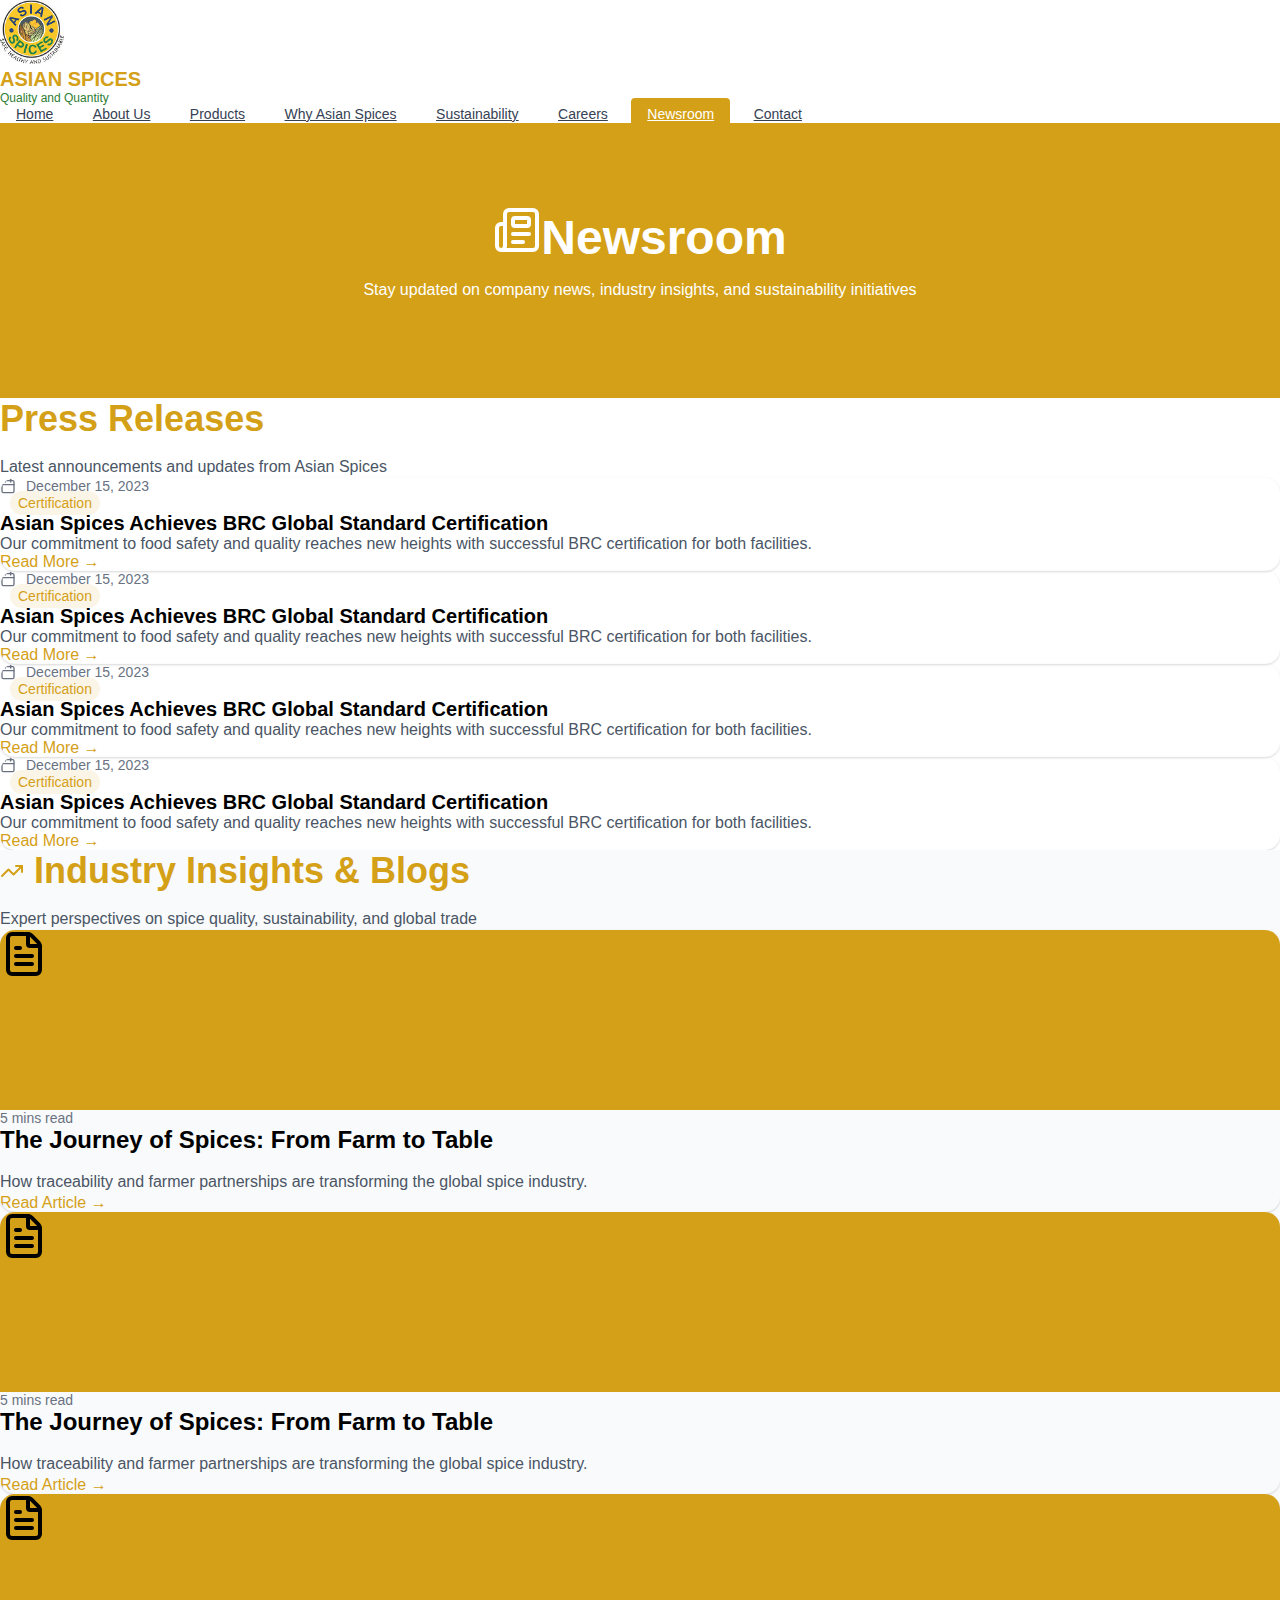
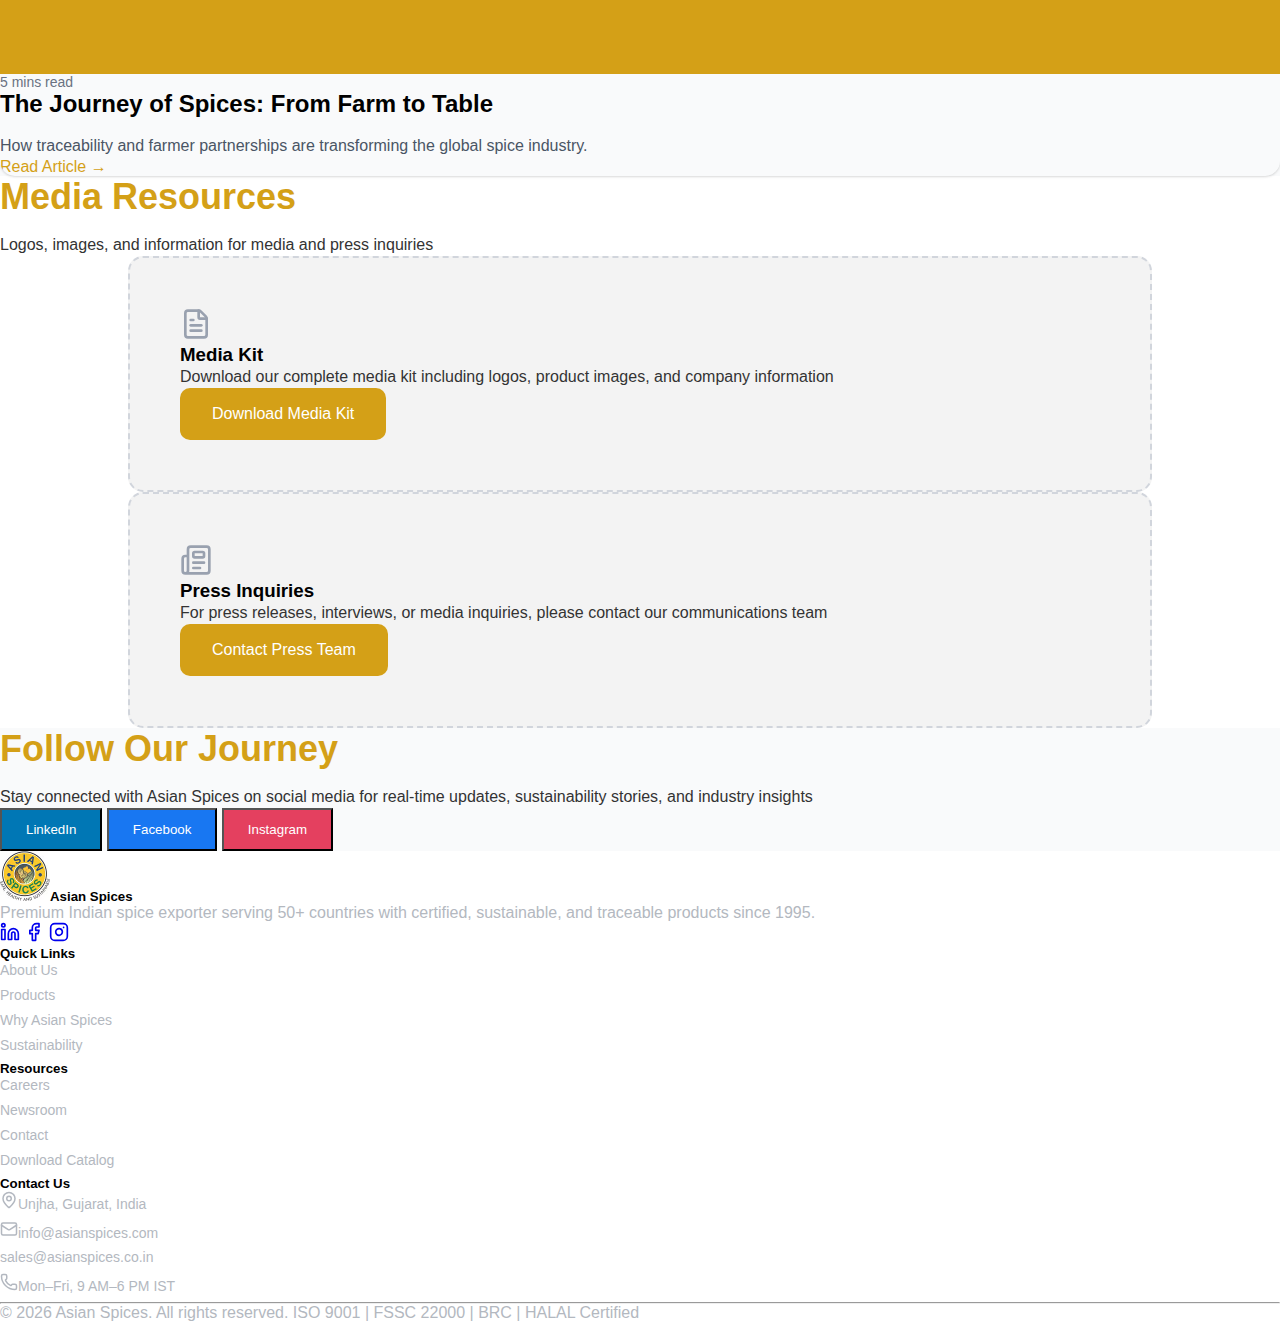
<file: newsroom.html>
<!doctype html>
<html lang="en">
  <head>
    <meta charset="utf-8" />
    <meta name="viewport" content="width=device-width, initial-scale=1" />
    <title>Asian Spices - Newsroom</title>
    <link
      href="https://cdn.jsdelivr.net/npm/bootstrap@5.3.8/dist/css/bootstrap.min.css"
      rel="stylesheet"
      integrity="sha384-sRIl4kxILFvY47J16cr9ZwB07vP4J8+LH7qKQnuqkuIAvNWLzeN8tE5YBujZqJLB"
      crossorigin="anonymous"
    />
    <link rel="stylesheet" href="assets/css/style.css" />
    <link rel="stylesheet" href="assets/css/responsiveness.css" />
  </head>
  <body>
    <header class="bg-white text-dark p-2 shadow-sm">
      <div class="container">
        <div class="row align-items-center">
          <div class="col-lg-3 col-10">
            <a href="/" class="text-decoration-none">
              <div class="d-flex align-items-center">
                <div>
                  <img
                    src="assets/images/logo.png"
                    alt="Asian Spices Logo"
                    class="img-fluid logo-image me-2"
                  />
                </div>
                <div>
                  <h5 class="mb-0 site-title">Asian Spices</h5>
                  <p class="mb-0 tagline">Quality and Quantity</p>
                </div>
              </div>
            </a>
          </div>
          <div class="col-lg-9 col-2">
            <div class="hamburger">
              <span class="bar"></span>
              <span class="bar"></span>
              <span class="bar"></span>
            </div>
            <nav class="nav justify-content-lg-end">
              <a class="nav-link" href="index.html">Home</a>
              <a class="nav-link" href="/about.html">About Us</a>
              <a class="nav-link" href="/products.html"
                >Products</a
              >
              <a class="nav-link" href="/services.html"
                >Why Asian Spices</a
              >
              <a class="nav-link" href="/sustainability.html">Sustainability</a>
              <a class="nav-link" href="/careers.html">Careers</a>
              <a class="nav-link nav-link-active" href="/newsroom.html">Newsroom</a>
              <a class="nav-link" href="/contact.html">Contact</a>
            </nav>
          </div>
        </div>
      </div>
    </header>
    <div class="hero-section sub-pages">
      <div class="container">
        <div class="hero-content text-start text-white col-lg-6">
          <h1 class="display-4 fw-bold"><svg xmlns="http://www.w3.org/2000/svg" width="48" height="48" viewBox="0 0 24 24" fill="none" stroke="currentColor" stroke-width="2" stroke-linecap="round" stroke-linejoin="round" class="lucide lucide-newspaper w-12 h-12" aria-hidden="true"><path d="M15 18h-5"></path><path d="M18 14h-8"></path><path d="M4 22h16a2 2 0 0 0 2-2V4a2 2 0 0 0-2-2H8a2 2 0 0 0-2 2v16a2 2 0 0 1-4 0v-9a2 2 0 0 1 2-2h2"></path><rect width="8" height="4" x="10" y="6" rx="1"></rect></svg>Newsroom</h1>
          <p class="lead">
           Stay updated on company news, industry insights, and sustainability initiatives
          </p>
        </div>
      </div>
    </div>
    <div class="section py-5 newsroom-section">
      <div class="container">
        <h2 class="section-title text-center">Press Releases</h2>
        <p class="section-description text-center mb-5">
          Latest announcements and updates from Asian Spices
        </p>
        <div class="row justify-content-center">
          <div class="col-md-12 mb-4">
            <a href="#">
                <div class="card h-100">
                    <div class="card-body p-4">
                        <div class="d-flex mb-3">
                            <div class="date"><svg xmlns="http://www.w3.org/2000/svg" width="16" height="16" viewBox="0 0 24 24" fill="none" stroke="currentColor" stroke-width="2" stroke-linecap="round" stroke-linejoin="round" class="lucide lucide-calendar" aria-hidden="true"><path d="M8 2v4"></path><path d="M16 2v4"></path><rect width="18" height="18" x="3" y="4" rx="2"></rect><path d="M3 10h18"></path></svg><span>December 15, 2023</span></div>
                            <span class="badge badge-primary">Certification</span>
                        </div>
                        <h4 class="fw-semibold mb-4">Asian Spices Achieves BRC Global Standard Certification</h4>
                        <p>Our commitment to food safety and quality reaches new heights with successful BRC certification for both facilities.</p>
                        <a href="#" class="text-center mx-auto text-primary text-decoration-none">Read More →</a>
                    </div>
                </div>
            </a>
          </div>
          <div class="col-md-12 mb-4">
            <a href="#">
                <div class="card h-100">
                    <div class="card-body p-4">
                        <div class="d-flex mb-3">
                            <div class="date"><svg xmlns="http://www.w3.org/2000/svg" width="16" height="16" viewBox="0 0 24 24" fill="none" stroke="currentColor" stroke-width="2" stroke-linecap="round" stroke-linejoin="round" class="lucide lucide-calendar" aria-hidden="true"><path d="M8 2v4"></path><path d="M16 2v4"></path><rect width="18" height="18" x="3" y="4" rx="2"></rect><path d="M3 10h18"></path></svg><span>December 15, 2023</span></div>
                            <span class="badge badge-primary">Certification</span>
                        </div>
                        <h4 class="fw-semibold mb-4">Asian Spices Achieves BRC Global Standard Certification</h4>
                        <p>Our commitment to food safety and quality reaches new heights with successful BRC certification for both facilities.</p>
                        <a href="#" class="text-center mx-auto text-primary text-decoration-none">Read More →</a>
                    </div>
                </div>
            </a>
          </div>
          <div class="col-md-12 mb-4">
            <a href="#">
                <div class="card h-100">
                    <div class="card-body p-4">
                        <div class="d-flex mb-3">
                            <div class="date"><svg xmlns="http://www.w3.org/2000/svg" width="16" height="16" viewBox="0 0 24 24" fill="none" stroke="currentColor" stroke-width="2" stroke-linecap="round" stroke-linejoin="round" class="lucide lucide-calendar" aria-hidden="true"><path d="M8 2v4"></path><path d="M16 2v4"></path><rect width="18" height="18" x="3" y="4" rx="2"></rect><path d="M3 10h18"></path></svg><span>December 15, 2023</span></div>
                            <span class="badge badge-primary">Certification</span>
                        </div>
                        <h4 class="fw-semibold mb-4">Asian Spices Achieves BRC Global Standard Certification</h4>
                        <p>Our commitment to food safety and quality reaches new heights with successful BRC certification for both facilities.</p>
                        <a href="#" class="text-center mx-auto text-primary text-decoration-none">Read More →</a>
                    </div>
                </div>
            </a>
          </div>
          <div class="col-md-12 mb-4">
            <a href="#">
                <div class="card h-100">
                    <div class="card-body p-4">
                        <div class="d-flex mb-3">
                            <div class="date"><svg xmlns="http://www.w3.org/2000/svg" width="16" height="16" viewBox="0 0 24 24" fill="none" stroke="currentColor" stroke-width="2" stroke-linecap="round" stroke-linejoin="round" class="lucide lucide-calendar" aria-hidden="true"><path d="M8 2v4"></path><path d="M16 2v4"></path><rect width="18" height="18" x="3" y="4" rx="2"></rect><path d="M3 10h18"></path></svg><span>December 15, 2023</span></div>
                            <span class="badge badge-primary">Certification</span>
                        </div>
                        <h4 class="fw-semibold mb-4">Asian Spices Achieves BRC Global Standard Certification</h4>
                        <p>Our commitment to food safety and quality reaches new heights with successful BRC certification for both facilities.</p>
                        <a href="#" class="text-center mx-auto text-primary text-decoration-none">Read More →</a>
                    </div>
                </div>
            </a>
          </div>
        </div>
      </div>
    </div>
    <div class="section py-5 post-section bg-gray">
      <div class="container text-center">
        <h2 class="section-title text-center"><svg xmlns="http://www.w3.org/2000/svg" width="24" height="24" viewBox="0 0 24 24" fill="none" stroke="currentColor" stroke-width="2" stroke-linecap="round" stroke-linejoin="round" class="me-3" aria-hidden="true"><path d="M16 7h6v6"></path><path d="m22 7-8.5 8.5-5-5L2 17"></path></svg> Industry Insights & Blogs</h2>
        <p class="section-description text-center mb-4">
          Expert perspectives on spice quality, sustainability, and global trade
        </p>
        <div class="row justify-content-center">
            <div class="col-lg-4 col-md-6 mb-3">
                <div class="card">
                    <div class="card-header d-flex align-items-center justify-content-center bg-primary p-5 text-white">
                        <svg xmlns="http://www.w3.org/2000/svg" width="48" height="48" viewBox="0 0 24 24" fill="none" stroke="currentColor" stroke-width="2" stroke-linecap="round" stroke-linejoin="round" class="opacity-50" aria-hidden="true"><path d="M6 22a2 2 0 0 1-2-2V4a2 2 0 0 1 2-2h8a2.4 2.4 0 0 1 1.704.706l3.588 3.588A2.4 2.4 0 0 1 20 8v12a2 2 0 0 1-2 2z"></path><path d="M14 2v5a1 1 0 0 0 1 1h5"></path><path d="M10 9H8"></path><path d="M16 13H8"></path><path d="M16 17H8"></path></svg>
                    </div>
                    <div class="card-body text-start">
                        <div class="date text-start mb-3">5 mins read</div>
                        <h4 class="fw-semibold mb-4 text-start">The Journey of Spices: From Farm to Table</h4>
                        <p class="text-start">How traceability and farmer partnerships are transforming the global spice industry.</p>
                        <a href="#" class="text-primary text-decoration-none text-start">Read Article →</a>
                    </div>
                </div>
            </div>
            <div class="col-lg-4 col-md-6 mb-3">
                <div class="card">
                    <div class="card-header d-flex align-items-center justify-content-center bg-primary p-5 text-white">
                        <svg xmlns="http://www.w3.org/2000/svg" width="48" height="48" viewBox="0 0 24 24" fill="none" stroke="currentColor" stroke-width="2" stroke-linecap="round" stroke-linejoin="round" class="opacity-50" aria-hidden="true"><path d="M6 22a2 2 0 0 1-2-2V4a2 2 0 0 1 2-2h8a2.4 2.4 0 0 1 1.704.706l3.588 3.588A2.4 2.4 0 0 1 20 8v12a2 2 0 0 1-2 2z"></path><path d="M14 2v5a1 1 0 0 0 1 1h5"></path><path d="M10 9H8"></path><path d="M16 13H8"></path><path d="M16 17H8"></path></svg>
                    </div>
                    <div class="card-body text-start">
                        <div class="date text-start mb-3">5 mins read</div>
                        <h4 class="fw-semibold mb-4 text-start">The Journey of Spices: From Farm to Table</h4>
                        <p class="text-start">How traceability and farmer partnerships are transforming the global spice industry.</p>
                        <a href="#" class="text-primary text-decoration-none text-start">Read Article →</a>
                    </div>
                </div>
            </div>
            <div class="col-lg-4 col-md-6 mb-3">
                <div class="card">
                    <div class="card-header d-flex align-items-center justify-content-center bg-primary p-5 text-white">
                        <svg xmlns="http://www.w3.org/2000/svg" width="48" height="48" viewBox="0 0 24 24" fill="none" stroke="currentColor" stroke-width="2" stroke-linecap="round" stroke-linejoin="round" class="opacity-50" aria-hidden="true"><path d="M6 22a2 2 0 0 1-2-2V4a2 2 0 0 1 2-2h8a2.4 2.4 0 0 1 1.704.706l3.588 3.588A2.4 2.4 0 0 1 20 8v12a2 2 0 0 1-2 2z"></path><path d="M14 2v5a1 1 0 0 0 1 1h5"></path><path d="M10 9H8"></path><path d="M16 13H8"></path><path d="M16 17H8"></path></svg>
                    </div>
                    <div class="card-body text-start">
                        <div class="date text-start mb-3">5 mins read</div>
                        <h4 class="fw-semibold mb-4 text-start">The Journey of Spices: From Farm to Table</h4>
                        <p class="text-start">How traceability and farmer partnerships are transforming the global spice industry.</p>
                        <a href="#" class="text-primary text-decoration-none text-start">Read Article →</a>
                    </div>
                </div>
            </div>
        </div>
      </div>
    </div>
   <div class="section py-5">
    <div class="container">
        <h2 class="section-title text-center">Media Resources</h2>
        <p class="section-description text-center mb-5">Logos, images, and information for media and press inquiries</p>
            <div class="row col-lg-10 mx-auto">
                <div class="col-md-6 mb-2">
                    <div class="file-upload px-1 text-center">
                        <div class="mx-auto mb-3">
                            <svg xmlns="http://www.w3.org/2000/svg" width="32" height="32" viewBox="0 0 24 24" fill="none" stroke="#99a1af" stroke-width="2" stroke-linecap="round" stroke-linejoin="round" class="lucide lucide-file-text w-12 h-12 text-gray-400 mx-auto mb-4" aria-hidden="true"><path d="M6 22a2 2 0 0 1-2-2V4a2 2 0 0 1 2-2h8a2.4 2.4 0 0 1 1.704.706l3.588 3.588A2.4 2.4 0 0 1 20 8v12a2 2 0 0 1-2 2z"></path><path d="M14 2v5a1 1 0 0 0 1 1h5"></path><path d="M10 9H8"></path><path d="M16 13H8"></path><path d="M16 17H8"></path></svg>
                        </div>
                        <h3 class="text-center fw-semibold">Media Kit</h3>
                        <p class="section-description col-lg-8 mx-auto">Download our complete media kit including logos, product images, and company information</p>
                        <button type="file" class="btn btn-primary btn-lg">Download Media Kit</button>
                </div>
            </div>
            <div class="col-md-6 mb-2">
                <div class="file-upload px-1 text-center">
                    <div class="mx-auto mb-3">
                        <svg xmlns="http://www.w3.org/2000/svg" width="32" height="32" viewBox="0 0 24 24" fill="none" stroke="#99a1af" stroke-width="2" stroke-linecap="round" stroke-linejoin="round" class="lucide lucide-newspaper w-12 h-12 text-gray-400 mx-auto mb-4" aria-hidden="true"><path d="M15 18h-5"></path><path d="M18 14h-8"></path><path d="M4 22h16a2 2 0 0 0 2-2V4a2 2 0 0 0-2-2H8a2 2 0 0 0-2 2v16a2 2 0 0 1-4 0v-9a2 2 0 0 1 2-2h2"></path><rect width="8" height="4" x="10" y="6" rx="1"></rect></svg>
                    </div>
                    <h3 class="text-center fw-semibold">Press Inquiries</h3>
                    <p class="section-description col-lg-8 mx-auto">For press releases, interviews, or media inquiries, please contact our communications team</p>
                    <button type="file" class="btn btn-primary btn-lg">Contact Press Team</button>
                </div>
            </div>
        </div>
    </div>
   </div>
    <div class="section bg-gray py-5">
      <div class="container text-center">
        <h2 class="section-title mb-2 text-primary">
          Follow Our Journey
        </h2>
        <p class="section-description">
          Stay connected with Asian Spices on social media for real-time updates, sustainability stories, and industry insights
        </p>
        <div class="d-flex flex-wrap justify-content-center gap-3 mt-4">
          <button class="btn btn-linkedin">LinkedIn</button>
          <button class="btn btn-facebook">Facebook</button>
          <button class="btn btn-instagram">Instagram</button>
        </div>
      </div>
    </div>
    <footer>
      <div class="footer-top bg-dark text-white py-5">
        <div class="container">
          <div class="row">
            <div class="col-md-3 mb-3">
              <h5 class="text-uppercase fw-bold">
                <img
                  src="/assets/images/logo.png"
                  alt="asianspices"
                  width="50px"
                  class="img-fluid me-2"
                />Asian Spices
              </h5>
              <p>
                Premium Indian spice exporter serving 50+ countries with
                certified, sustainable, and traceable products since 1995.
              </p>
              <div class="d-flex gap-2 social-icons">
                <a href="#" target="_blank" class="text-white"
                  ><svg
                    xmlns="http://www.w3.org/2000/svg"
                    width="20"
                    height="20"
                    viewBox="0 0 24 24"
                    fill="none"
                    stroke="currentColor"
                    stroke-width="2"
                    stroke-linecap="round"
                    stroke-linejoin="round"
                    class="lucide lucide-linkedin"
                    aria-hidden="true"
                  >
                    <path
                      d="M16 8a6 6 0 0 1 6 6v7h-4v-7a2 2 0 0 0-2-2 2 2 0 0 0-2 2v7h-4v-7a6 6 0 0 1 6-6z"
                    ></path>
                    <rect width="4" height="12" x="2" y="9"></rect>
                    <circle cx="4" cy="4" r="2"></circle></svg
                ></a>
                <a href="#" target="_blank" class="text-white"
                  ><svg
                    xmlns="http://www.w3.org/2000/svg"
                    width="20"
                    height="20"
                    viewBox="0 0 24 24"
                    fill="none"
                    stroke="currentColor"
                    stroke-width="2"
                    stroke-linecap="round"
                    stroke-linejoin="round"
                    class="lucide lucide-facebook"
                    aria-hidden="true"
                  >
                    <path
                      d="M18 2h-3a5 5 0 0 0-5 5v3H7v4h3v8h4v-8h3l1-4h-4V7a1 1 0 0 1 1-1h3z"
                    ></path></svg
                ></a>
                <a href="#" target="_blank" class="text-white"
                  ><svg
                    xmlns="http://www.w3.org/2000/svg"
                    width="20"
                    height="20"
                    viewBox="0 0 24 24"
                    fill="none"
                    stroke="currentColor"
                    stroke-width="2"
                    stroke-linecap="round"
                    stroke-linejoin="round"
                    class="lucide lucide-instagram"
                    aria-hidden="true"
                  >
                    <rect
                      width="20"
                      height="20"
                      x="2"
                      y="2"
                      rx="5"
                      ry="5"
                    ></rect>
                    <path
                      d="M16 11.37A4 4 0 1 1 12.63 8 4 4 0 0 1 16 11.37z"
                    ></path>
                    <line x1="17.5" x2="17.51" y1="6.5" y2="6.5"></line></svg
                ></a>
              </div>
            </div>
            <div class="col-md-3 mb-3">
              <h5 class="mb-3">Quick Links</h5>
              <ul class="list-unstyled quick-links">
                <li>
                  <a
                    href="/pages/about.html"
                    target="_blank"
                    class="text-decoration-none"
                    >About Us</a
                  >
                </li>
                <li>
                  <a
                    href="/pages/products.html"
                    target="_blank"
                    class="text-decoration-none"
                    >Products</a
                  >
                </li>
                <li>
                  <a
                    href="/pages/services.html"
                    target="_blank"
                    class="text-decoration-none"
                    >Why Asian Spices</a
                  >
                </li>
                <li>
                  <a
                    href="/pages/contact.html"
                    target="_blank"
                    class="text-decoration-none"
                    >Sustainability</a
                  >
                </li>
              </ul>
            </div>
            <div class="col-md-3 mb-3">
              <h5 class="mb-3">Resources</h5>
              <ul class="list-unstyled quick-links">
                <li>
                  <a
                    href="/pages/about.html"
                    target="_blank"
                    class="text-decoration-none"
                    >Careers</a
                  >
                </li>
                <li>
                  <a
                    href="/pages/products.html"
                    target="_blank"
                    class="text-decoration-none"
                    >Newsroom</a
                  >
                </li>
                <li>
                  <a
                    href="/pages/services.html"
                    target="_blank"
                    class="text-decoration-none"
                    >Contact</a
                  >
                </li>
                <li>
                  <a
                    href="/pages/contact.html"
                    target="_blank"
                    class="text-decoration-none"
                    >Download Catalog</a
                  >
                </li>
              </ul>
            </div>
            <div class="col-md-3 mb-3">
              <h5 class="mb-3">Contact Us</h5>
              <ul class="list-unstyled quick-links">
                <li>
                  <a href="#"
                    ><svg
                      class="me-2"
                      xmlns="http://www.w3.org/2000/svg"
                      width="18"
                      height="18"
                      viewBox="0 0 24 24"
                      fill="none"
                      stroke="currentColor"
                      stroke-width="2"
                      stroke-linecap="round"
                      stroke-linejoin="round"
                      aria-hidden="true"
                    >
                      <path
                        d="M20 10c0 4.993-5.539 10.193-7.399 11.799a1 1 0 0 1-1.202 0C9.539 20.193 4 14.993 4 10a8 8 0 0 1 16 0"
                      ></path>
                      <circle cx="12" cy="10" r="3"></circle></svg
                    >Unjha, Gujarat, India</a
                  >
                </li>
                <li>
                  <a
                    href="mailto:info@asianspices.com"
                    class="text-decoration-none"
                    ><svg
                      class="me-2"
                      xmlns="http://www.w3.org/2000/svg"
                      width="18"
                      height="18"
                      viewBox="0 0 24 24"
                      fill="none"
                      stroke="currentColor"
                      stroke-width="2"
                      stroke-linecap="round"
                      stroke-linejoin="round"
                      class="lucide lucide-mail flex-shrink-0 mt-0.5"
                      aria-hidden="true"
                    >
                      <path d="m22 7-8.991 5.727a2 2 0 0 1-2.009 0L2 7"></path>
                      <rect
                        x="2"
                        y="4"
                        width="20"
                        height="16"
                        rx="2"
                      ></rect></svg
                    >info@asianspices.com</a
                  >
                  <a
                    href="mailto:sales@asianspices.co.in"
                    class="ms-4 text-decoration-none"
                    >sales@asianspices.co.in</a
                  >
                </li>
                <li>
                  <a href="tel:+1234567890" class="text-decoration-none"
                    ><svg
                      class="me-2"
                      xmlns="http://www.w3.org/2000/svg"
                      width="18"
                      height="18"
                      viewBox="0 0 24 24"
                      fill="none"
                      stroke="currentColor"
                      stroke-width="2"
                      stroke-linecap="round"
                      stroke-linejoin="round"
                      class="lucide lucide-phone flex-shrink-0 mt-0.5"
                      aria-hidden="true"
                    >
                      <path
                        d="M13.832 16.568a1 1 0 0 0 1.213-.303l.355-.465A2 2 0 0 1 17 15h3a2 2 0 0 1 2 2v3a2 2 0 0 1-2 2A18 18 0 0 1 2 4a2 2 0 0 1 2-2h3a2 2 0 0 1 2 2v3a2 2 0 0 1-.8 1.6l-.468.351a1 1 0 0 0-.292 1.233 14 14 0 0 0 6.392 6.384"
                      ></path></svg
                    >Mon–Fri, 9 AM–6 PM IST</a
                  >
                </li>
              </ul>
            </div>
          </div>
          <div>
            <hr class="border-top border-secondary" />
            <p class="text-center mb-0">
              &copy; <span id="currentYear"></span> Asian Spices. All rights
              reserved. ISO 9001 | FSSC 22000 | BRC | HALAL Certified
            </p>
          </div>
        </div>
      </div>
    </footer>
    <script
      src="https://cdn.jsdelivr.net/npm/bootstrap@5.3.8/dist/js/bootstrap.bundle.min.js"
      integrity="sha384-FKyoEForCGlyvwx9Hj09JcYn3nv7wiPVlz7YYwJrWVcXK/BmnVDxM+D2scQbITxI"
      crossorigin="anonymous"
    ></script>
    <script
      src="https://cdn.jsdelivr.net/npm/@popperjs/core@2.11.8/dist/umd/popper.min.js"
      integrity="sha384-I7E8VVD/ismYTF4hNIPjVp/Zjvgyol6VFvRkX/vR+Vc4jQkC+hVqc2pM8ODewa9r"
      crossorigin="anonymous"
    ></script>
    <script
      src="https://cdn.jsdelivr.net/npm/bootstrap@5.3.8/dist/js/bootstrap.min.js"
      integrity="sha384-G/EV+4j2dNv+tEPo3++6LCgdCROaejBqfUeNjuKAiuXbjrxilcCdDz6ZAVfHWe1Y"
      crossorigin="anonymous"
    ></script>
    <script src="assets/js/main.js"></script>
  </body>
</html>
</file>
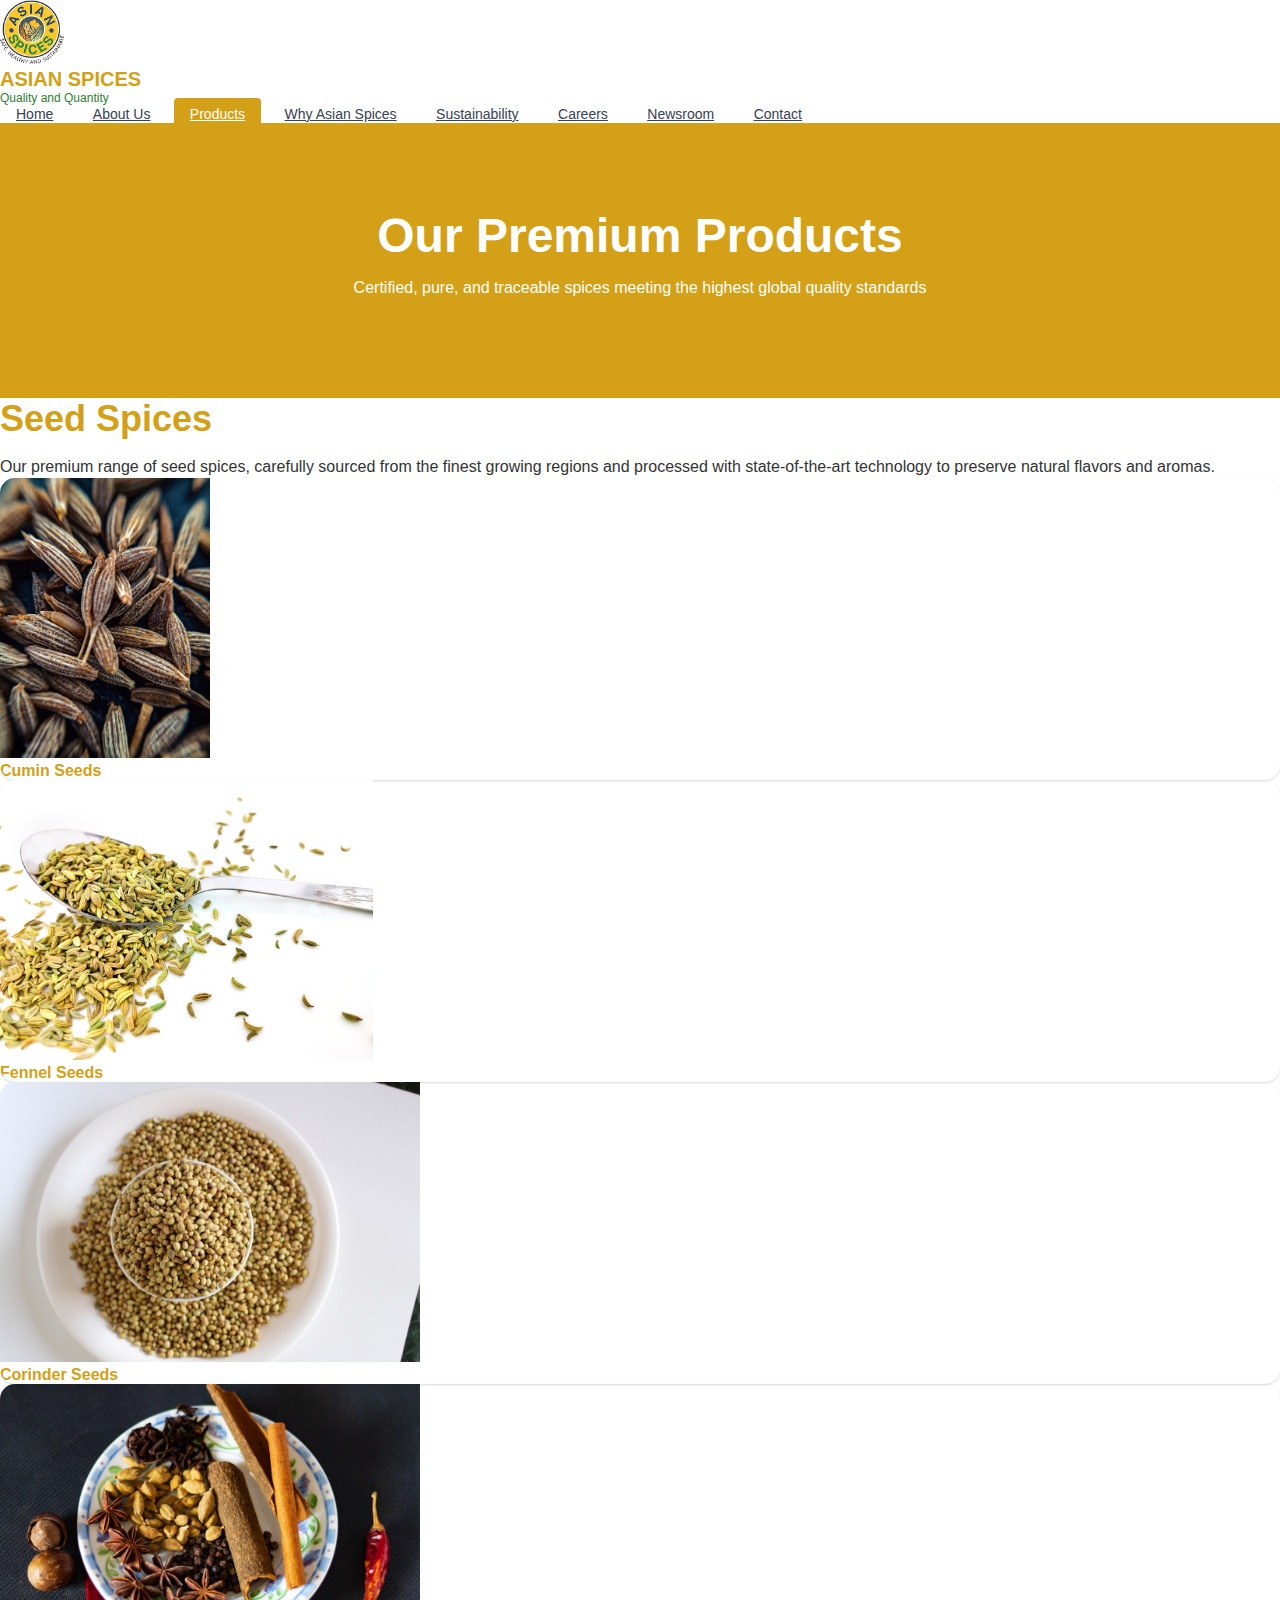
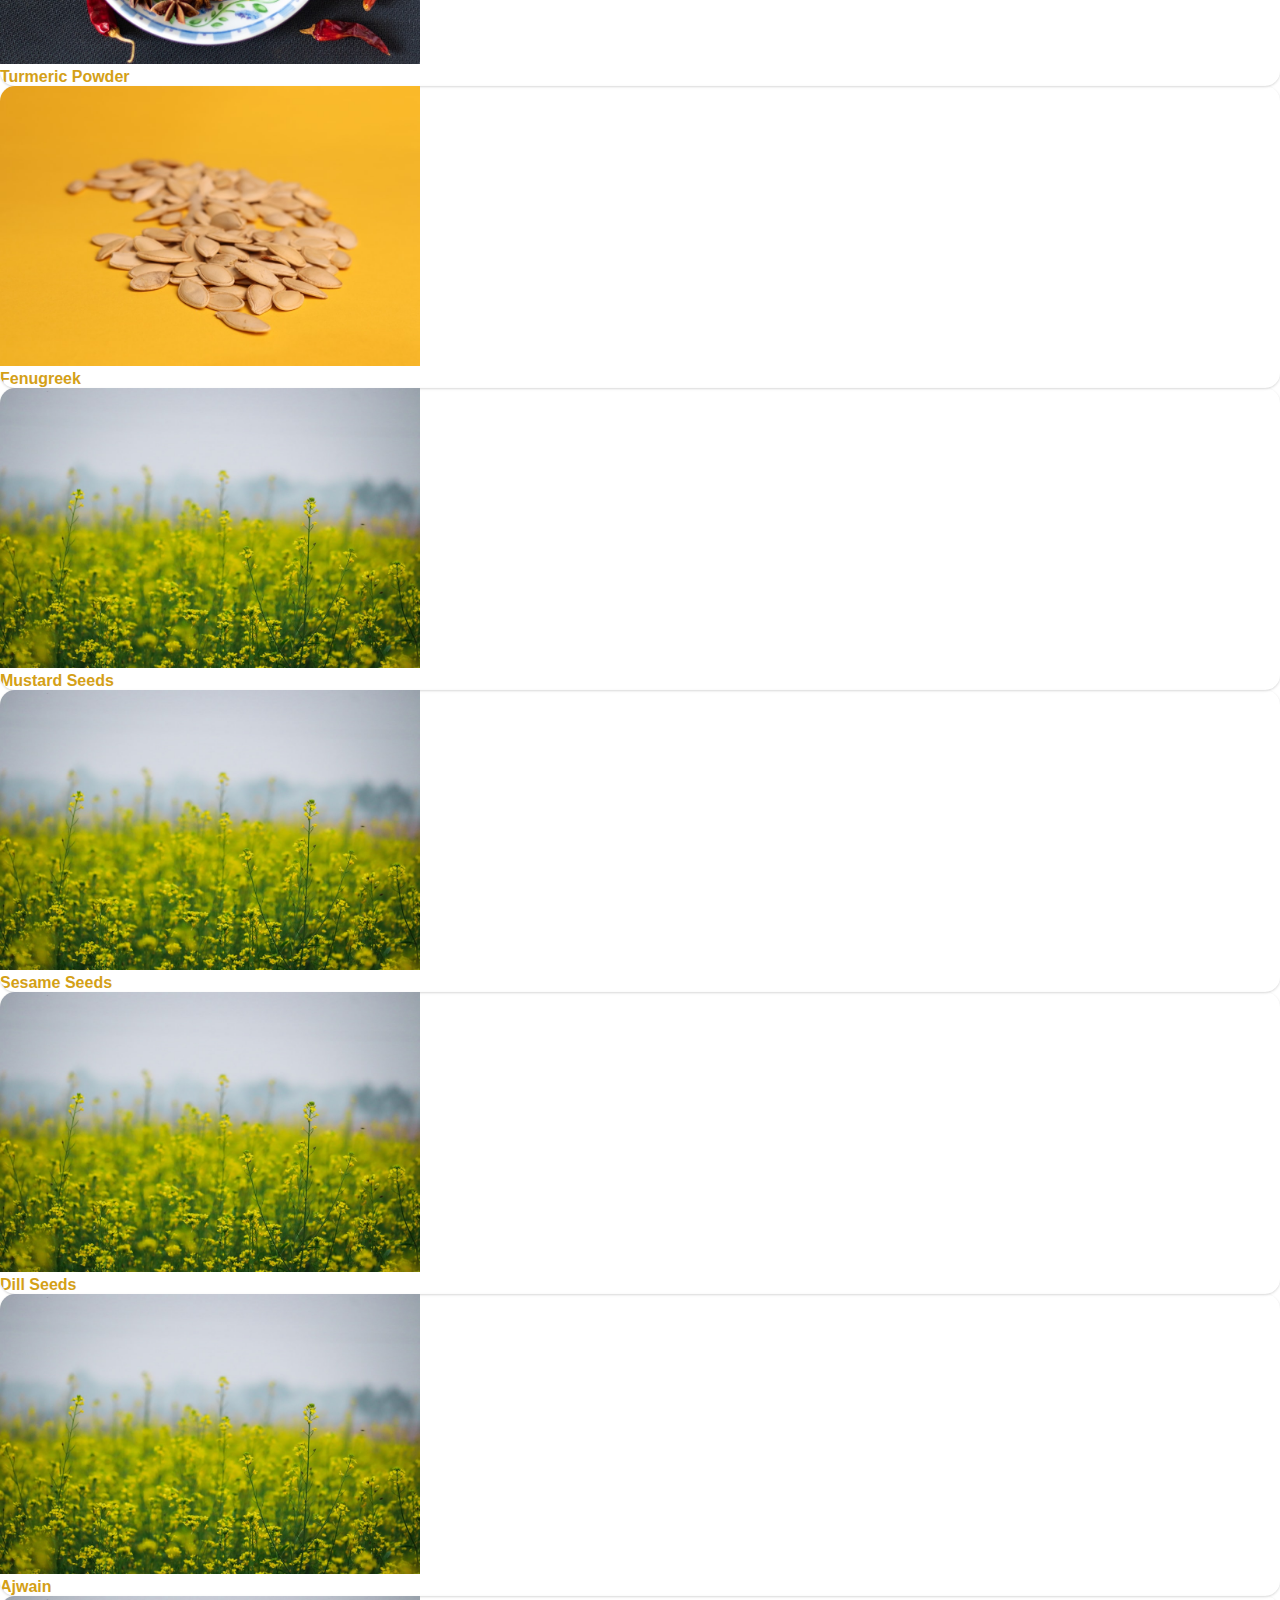
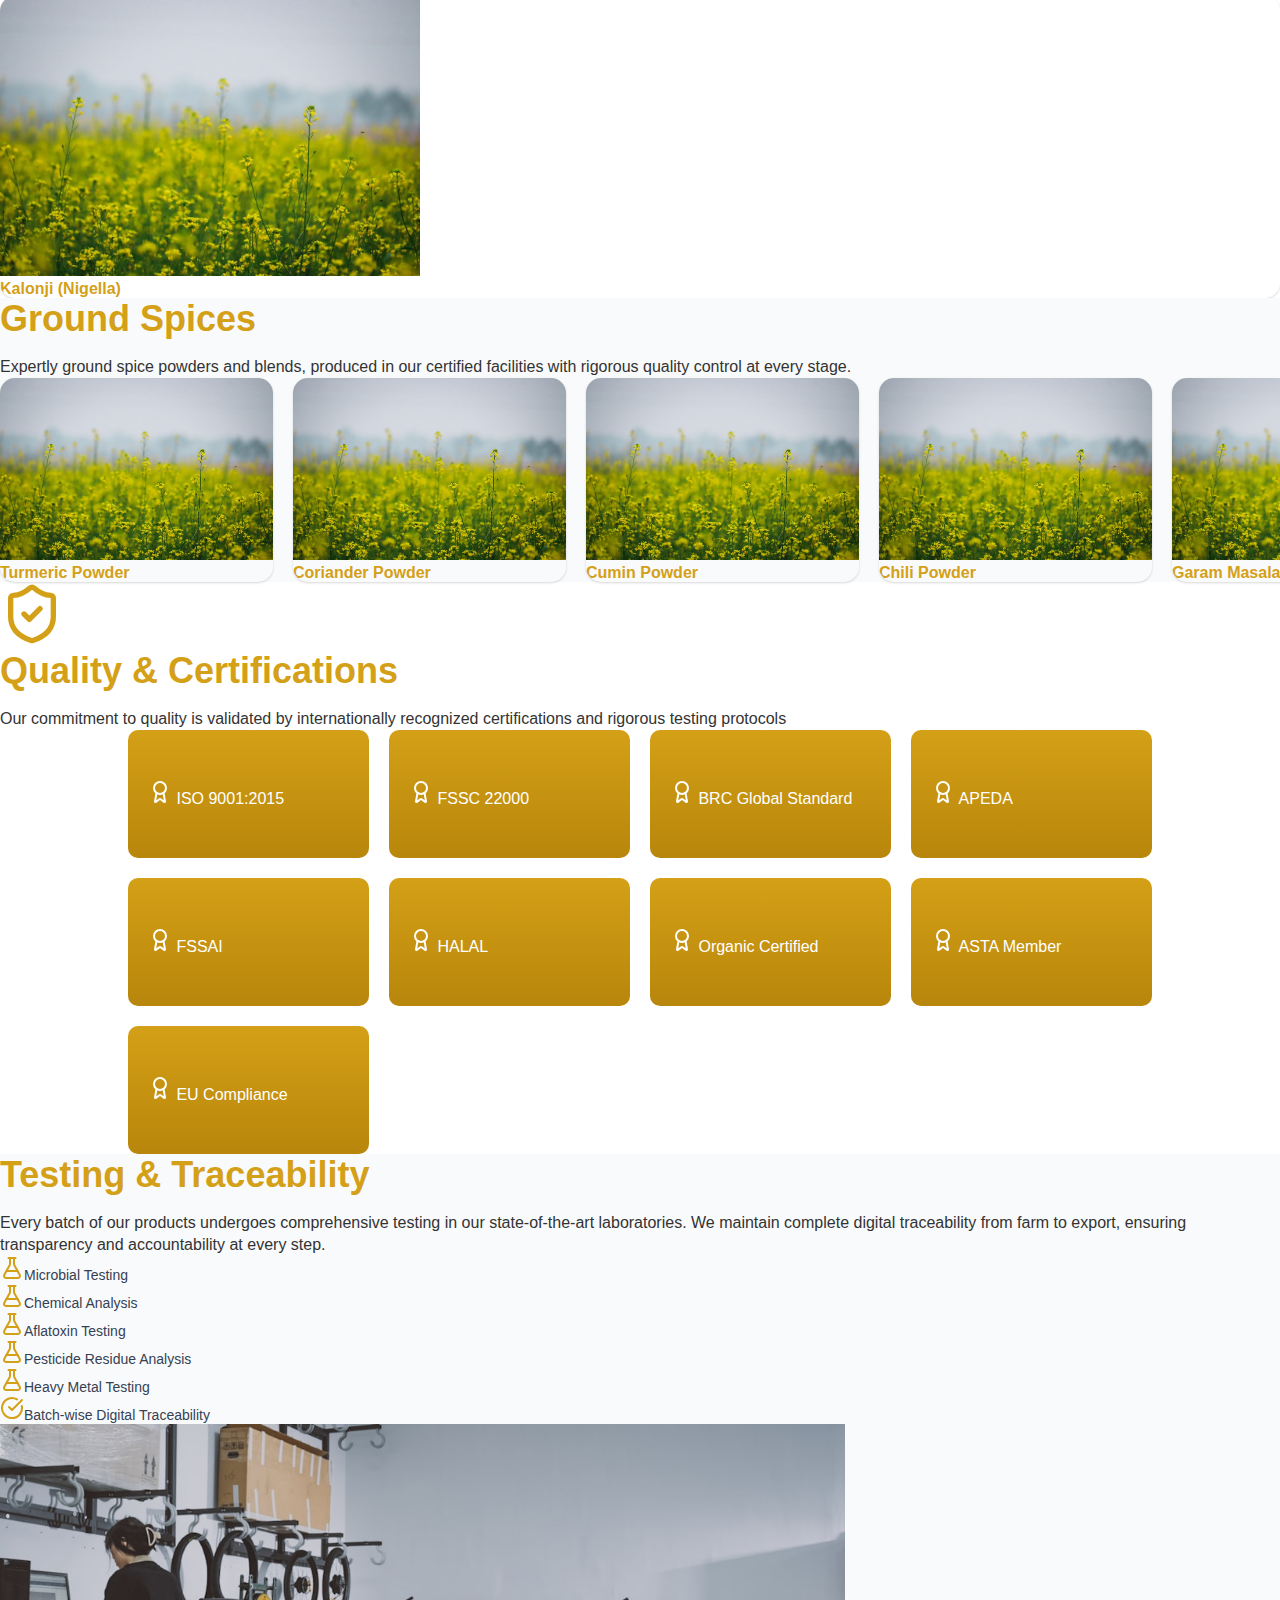
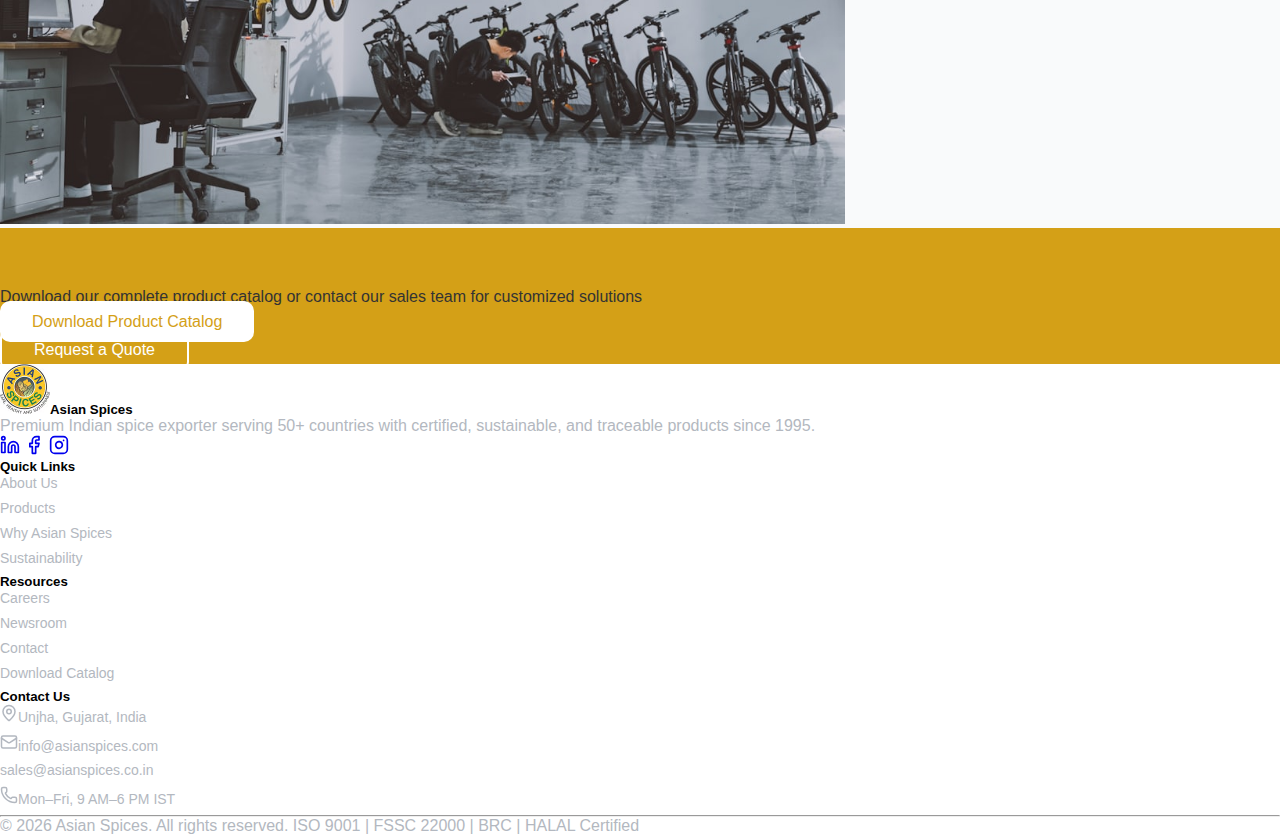
<file: products.html>
<!doctype html>
<html lang="en">
  <head>
    <meta charset="utf-8" />
    <meta name="viewport" content="width=device-width, initial-scale=1" />
    <title>Asian Spices - Products</title>
    <link
      href="https://cdn.jsdelivr.net/npm/bootstrap@5.3.8/dist/css/bootstrap.min.css"
      rel="stylesheet"
      integrity="sha384-sRIl4kxILFvY47J16cr9ZwB07vP4J8+LH7qKQnuqkuIAvNWLzeN8tE5YBujZqJLB"
      crossorigin="anonymous"
    />
    <link rel="stylesheet" href="assets/css/style.css" />
    <link rel="stylesheet" href="assets/css/responsiveness.css" />
  </head>
  <body>
    <header class="bg-white text-dark p-2 shadow-sm">
      <div class="container">
        <div class="row align-items-center">
          <div class="col-lg-3">
            <a href="/" class="text-decoration-none">
              <div class="d-flex align-items-center">
                <div>
                  <img
                    src="assets/images/logo.png"
                    alt="Asian Spices Logo"
                    class="img-fluid logo-image me-2"
                  />
                </div>
                <div>
                  <h5 class="mb-0 site-title">Asian Spices</h5>
                  <p class="mb-0 tagline">Quality and Quantity</p>
                </div>
              </div>
            </a>
          </div>
          <div class="col-lg-9">
            <nav class="nav justify-content-lg-end">
              <a class="nav-link" href="index.html">Home</a>
              <a class="nav-link" href="/about.html">About Us</a>
              <a class="nav-link nav-link-active" href="/products.html"
                >Products</a
              >
              <a class="nav-link" href="/services.html"
                >Why Asian Spices</a
              >
              <a class="nav-link" href="/sustainability.html">Sustainability</a>
              <a class="nav-link" href="/careers.html">Careers</a>
              <a class="nav-link" href="/newsroom.html">Newsroom</a>
              <a class="nav-link" href="/contact.html">Contact</a>
            </nav>
          </div>
        </div>
      </div>
    </header>
    <div class="hero-section sub-pages">
      <div class="container">
        <div class="hero-content text-start text-white col-lg-6">
          <h1 class="display-4 fw-bold">Our Premium Products</h1>
          <p class="lead">
            Certified, pure, and traceable spices meeting the highest global
            quality standards
          </p>
        </div>
      </div>
    </div>
    <div class="section py-5">
      <div class="container px-lg-5">
        <div class="row px-lg-5">
          <div class="col text-center px-lg-5">
            <h2 class="section-title">Seed Spices</h2>
            <p class="section-description">
              Our premium range of seed spices, carefully sourced from the
              finest growing regions and processed with state-of-the-art
              technology to preserve natural flavors and aromas.
            </p>
          </div>
        </div>
        <div class="row product-grid seed-spices">
          <div class="col-lg-3 col-md-4 col-sm-6 mb-4">
            <a href="#">
              <div class="card h-100">
                <img
                  src="assets/images/products/cumin-seeds.jpg"
                  class="card-img-top"
                  alt="Cumin Seeds"
                />
                <div class="card-body">
                  <h5 class="card-title">Cumin Seeds</h5>
                </div>
              </div>
            </a>
          </div>
          <div class="col-lg-3 col-md-4 col-sm-6 mb-4">
            <a href="#">
              <div class="card h-100">
                <img
                  src="assets/images/products/Fennel-seeds.jpg"
                  class="card-img-top"
                  alt="Fennel Seeds"
                />
                <div class="card-body">
                  <h5 class="card-title">Fennel Seeds</h5>
                </div>
              </div>
            </a>
          </div>
          <div class="col-lg-3 col-md-4 col-sm-6 mb-4">
            <a href="#">
              <div class="card h-100">
                <img
                  src="assets/images/products/corinder-seeds.jpg"
                  class="card-img-top"
                  alt="Corinder Seeds"
                />
                <div class="card-body">
                  <h5 class="card-title">Corinder Seeds</h5>
                </div>
              </div>
            </a>
          </div>
          <div class="col-lg-3 col-md-4 col-sm-6 mb-4">
            <a href="#">
              <div class="card h-100">
                <img
                  src="assets/images/products/turmeric-powder.jpg"
                  class="card-img-top"
                  alt="Turmeric Powder"
                />
                <div class="card-body">
                  <h5 class="card-title">Turmeric Powder</h5>
                </div>
              </div>
            </a>
          </div>
          <div class="col-lg-3 col-md-4 col-sm-6 mb-4">
            <a href="#">
              <div class="card h-100">
                <img
                  src="assets/images/products/fenugreek.jpg"
                  class="card-img-top"
                  alt="Fenugreek"
                />
                <div class="card-body">
                  <h5 class="card-title">Fenugreek</h5>
                </div>
              </div>
            </a>
          </div>
          <div class="col-lg-3 col-md-4 col-sm-6 mb-4">
            <a href="#">
              <div class="card h-100">
                <img
                  src="assets/images/products/mustard-seeds.jpg"
                  class="card-img-top"
                  alt="Mustard Seeds"
                />
                <div class="card-body">
                  <h5 class="card-title">Mustard Seeds</h5>
                </div>
              </div>
            </a>
          </div>
          <div class="col-lg-3 col-md-4 col-sm-6 mb-4">
            <a href="#">
              <div class="card h-100">
                <img
                  src="assets/images/products/mustard-seeds.jpg"
                  class="card-img-top"
                  alt="Mustard Seeds"
                />
                <div class="card-body">
                  <h5 class="card-title">Sesame Seeds</h5>
                </div>
              </div>
            </a>
          </div>
          <div class="col-lg-3 col-md-4 col-sm-6 mb-4">
            <a href="#">
              <div class="card h-100">
                <img
                  src="assets/images/products/mustard-seeds.jpg"
                  class="card-img-top"
                  alt="Mustard Seeds"
                />
                <div class="card-body">
                  <h5 class="card-title">Dill Seeds</h5>
                </div>
              </div>
            </a>
          </div>
          <div class="col-lg-3 col-md-4 col-sm-6 mb-4">
            <a href="#">
              <div class="card h-100">
                <img
                  src="assets/images/products/mustard-seeds.jpg"
                  class="card-img-top"
                  alt="Mustard Seeds"
                />
                <div class="card-body">
                  <h5 class="card-title">Ajwain</h5>
                </div>
              </div>
            </a>
          </div>
          <div class="col-lg-3 col-md-4 col-sm-6 mb-4">
            <a href="#">
              <div class="card h-100">
                <img
                  src="assets/images/products/mustard-seeds.jpg"
                  class="card-img-top"
                  alt="Mustard Seeds"
                />
                <div class="card-body">
                  <h5 class="card-title">Kalonji (Nigella)</h5>
                </div>
              </div>
            </a>
          </div>
        </div>
      </div>
    </div>
    <div class="section bg-gray py-5">
      <div class="container text-center">
        <h2 class="section-title">Ground Spices</h2>
        <p class="section-description">
          Expertly ground spice powders and blends, produced in our certified
          facilities with rigorous quality control at every stage.
        </p>

        <div class="product-grid-template product-grid">
          <div class="grid-item">
            <a href="#">
              <div class="card h-100">
                <img
                  src="assets/images/products/mustard-seeds.jpg"
                  class="card-img-top"
                  alt="Mustard Seeds"
                />
                <div class="card-body">
                  <h5 class="card-title">Turmeric Powder</h5>
                </div>
              </div>
            </a>
          </div>
          <div class="grid-item">
            <a href="#">
              <div class="card h-100">
                <img
                  src="assets/images/products/mustard-seeds.jpg"
                  class="card-img-top"
                  alt="Mustard Seeds"
                />
                <div class="card-body">
                  <h5 class="card-title">Coriander Powder</h5>
                </div>
              </div>
            </a>
          </div>
          <div class="grid-item">
            <a href="#">
              <div class="card h-100">
                <img
                  src="assets/images/products/mustard-seeds.jpg"
                  class="card-img-top"
                  alt="Mustard Seeds"
                />
                <div class="card-body">
                  <h5 class="card-title">Cumin Powder</h5>
                </div>
              </div>
            </a>
          </div>
          <div class="grid-item">
            <a href="#">
              <div class="card h-100">
                <img
                  src="assets/images/products/mustard-seeds.jpg"
                  class="card-img-top"
                  alt="Mustard Seeds"
                />
                <div class="card-body">
                  <h5 class="card-title">Chili Powder</h5>
                </div>
              </div>
            </a>
          </div>
          <div class="grid-item">
            <a href="#">
              <div class="card h-100">
                <img
                  src="assets/images/products/mustard-seeds.jpg"
                  class="card-img-top"
                  alt="Mustard Seeds"
                />
                <div class="card-body">
                  <h5 class="card-title">Garam Masala</h5>
                </div>
              </div>
            </a>
          </div>
        </div>
      </div>
    </div>

    <div class="section py-5">
      <div class="container text-center">
        <img
          src="/assets/images/svg/shield-tick.svg"
          alt="Global Reach Icon"
          class="img-fluid mb-3"
          width="64"
          height="64"
        />
        <h2 class="section-title">Quality & Certifications</h2>
        <p class="section-description mb-4">
          Our commitment to quality is validated by internationally recognized
          certifications and rigorous testing protocols
        </p>
        <div class="quality-grid">
          <div class="grid-item">
            <div class="d-flex flex-column justify-content-center align-items-center">
              <svg xmlns="http://www.w3.org/2000/svg" width="24" height="24" viewBox="0 0 24 24" fill="none" stroke="var(--white)" stroke-width="2" stroke-linecap="round" stroke-linejoin="round" class="lucide lucide-award w-8 h-8 mx-auto mb-2" aria-hidden="true"><path d="m15.477 12.89 1.515 8.526a.5.5 0 0 1-.81.47l-3.58-2.687a1 1 0 0 0-1.197 0l-3.586 2.686a.5.5 0 0 1-.81-.469l1.514-8.526"></path><circle cx="12" cy="8" r="6"></circle></svg>
              ISO 9001:2015
            </div>
          </div>
          <div class="grid-item">
            <div class="d-flex flex-column justify-content-center align-items-center">
              <svg xmlns="http://www.w3.org/2000/svg" width="24" height="24" viewBox="0 0 24 24" fill="none" stroke="var(--white)" stroke-width="2" stroke-linecap="round" stroke-linejoin="round" class="lucide lucide-award w-8 h-8 mx-auto mb-2" aria-hidden="true"><path d="m15.477 12.89 1.515 8.526a.5.5 0 0 1-.81.47l-3.58-2.687a1 1 0 0 0-1.197 0l-3.586 2.686a.5.5 0 0 1-.81-.469l1.514-8.526"></path><circle cx="12" cy="8" r="6"></circle></svg>
              FSSC 22000
            </div>
          </div>
          <div class="grid-item">
            <div class="d-flex flex-column justify-content-center align-items-center">
              <svg xmlns="http://www.w3.org/2000/svg" width="24" height="24" viewBox="0 0 24 24" fill="none" stroke="var(--white)" stroke-width="2" stroke-linecap="round" stroke-linejoin="round" class="lucide lucide-award w-8 h-8 mx-auto mb-2" aria-hidden="true"><path d="m15.477 12.89 1.515 8.526a.5.5 0 0 1-.81.47l-3.58-2.687a1 1 0 0 0-1.197 0l-3.586 2.686a.5.5 0 0 1-.81-.469l1.514-8.526"></path><circle cx="12" cy="8" r="6"></circle></svg>
              BRC Global Standard
            </div>
          </div>
          <div class="grid-item">
            <div class="d-flex flex-column justify-content-center align-items-center">
              <svg xmlns="http://www.w3.org/2000/svg" width="24" height="24" viewBox="0 0 24 24" fill="none" stroke="var(--white)" stroke-width="2" stroke-linecap="round" stroke-linejoin="round" class="lucide lucide-award w-8 h-8 mx-auto mb-2" aria-hidden="true"><path d="m15.477 12.89 1.515 8.526a.5.5 0 0 1-.81.47l-3.58-2.687a1 1 0 0 0-1.197 0l-3.586 2.686a.5.5 0 0 1-.81-.469l1.514-8.526"></path><circle cx="12" cy="8" r="6"></circle></svg>
              APEDA
            </div>
          </div>
          <div class="grid-item">
            <div class="d-flex flex-column justify-content-center align-items-center">
              <svg xmlns="http://www.w3.org/2000/svg" width="24" height="24" viewBox="0 0 24 24" fill="none" stroke="var(--white)" stroke-width="2" stroke-linecap="round" stroke-linejoin="round" class="lucide lucide-award w-8 h-8 mx-auto mb-2" aria-hidden="true"><path d="m15.477 12.89 1.515 8.526a.5.5 0 0 1-.81.47l-3.58-2.687a1 1 0 0 0-1.197 0l-3.586 2.686a.5.5 0 0 1-.81-.469l1.514-8.526"></path><circle cx="12" cy="8" r="6"></circle></svg>
              FSSAI
            </div>
          </div>
          <div class="grid-item">
            <div class="d-flex flex-column justify-content-center align-items-center">
              <svg xmlns="http://www.w3.org/2000/svg" width="24" height="24" viewBox="0 0 24 24" fill="none" stroke="var(--white)" stroke-width="2" stroke-linecap="round" stroke-linejoin="round" class="lucide lucide-award w-8 h-8 mx-auto mb-2" aria-hidden="true"><path d="m15.477 12.89 1.515 8.526a.5.5 0 0 1-.81.47l-3.58-2.687a1 1 0 0 0-1.197 0l-3.586 2.686a.5.5 0 0 1-.81-.469l1.514-8.526"></path><circle cx="12" cy="8" r="6"></circle></svg>
              HALAL
            </div>
          </div>
          <div class="grid-item">
            <div class="d-flex flex-column justify-content-center align-items-center">
              <svg xmlns="http://www.w3.org/2000/svg" width="24" height="24" viewBox="0 0 24 24" fill="none" stroke="var(--white)" stroke-width="2" stroke-linecap="round" stroke-linejoin="round" class="lucide lucide-award w-8 h-8 mx-auto mb-2" aria-hidden="true"><path d="m15.477 12.89 1.515 8.526a.5.5 0 0 1-.81.47l-3.58-2.687a1 1 0 0 0-1.197 0l-3.586 2.686a.5.5 0 0 1-.81-.469l1.514-8.526"></path><circle cx="12" cy="8" r="6"></circle></svg>
              Organic Certified
            </div>
          </div>
          <div class="grid-item">
            <div class="d-flex flex-column justify-content-center align-items-center">
              <svg xmlns="http://www.w3.org/2000/svg" width="24" height="24" viewBox="0 0 24 24" fill="none" stroke="var(--white)" stroke-width="2" stroke-linecap="round" stroke-linejoin="round" class="lucide lucide-award w-8 h-8 mx-auto mb-2" aria-hidden="true"><path d="m15.477 12.89 1.515 8.526a.5.5 0 0 1-.81.47l-3.58-2.687a1 1 0 0 0-1.197 0l-3.586 2.686a.5.5 0 0 1-.81-.469l1.514-8.526"></path><circle cx="12" cy="8" r="6"></circle></svg>
              ASTA Member
            </div>
          </div>
          <div class="grid-item">
            <div class="d-flex flex-column justify-content-center align-items-center">
              <svg xmlns="http://www.w3.org/2000/svg" width="24" height="24" viewBox="0 0 24 24" fill="none" stroke="var(--white)" stroke-width="2" stroke-linecap="round" stroke-linejoin="round" class="lucide lucide-award w-8 h-8 mx-auto mb-2" aria-hidden="true"><path d="m15.477 12.89 1.515 8.526a.5.5 0 0 1-.81.47l-3.58-2.687a1 1 0 0 0-1.197 0l-3.586 2.686a.5.5 0 0 1-.81-.469l1.514-8.526"></path><circle cx="12" cy="8" r="6"></circle></svg>
              EU Compliance
            </div>
          </div>
        </div>
      </div>
    </div>
    <div class="section py-5 bg-gray">
      <div class="container">
        <div class="row align-items-center gy-4">
          <div class="col-md-6">
            <h2 class="section-title d-flex gap-2 align-items-center">
              Testing & Traceability
            </h2>
            <p class="section-description mb-4">
              Every batch of our products undergoes comprehensive testing in our
              state-of-the-art laboratories. We maintain complete digital
              traceability from farm to export, ensuring transparency and
              accountability at every step.
            </p>
            <div class="row">
              <div class="col-md-6 mb-2">
                <span class="list-testing"><svg xmlns="http://www.w3.org/2000/svg" width="24" height="24" viewBox="0 0 24 24" fill="none" stroke="var(--primary-color)" stroke-width="2" stroke-linecap="round" stroke-linejoin="round" class="me-2" aria-hidden="true"><path d="M14 2v6a2 2 0 0 0 .245.96l5.51 10.08A2 2 0 0 1 18 22H6a2 2 0 0 1-1.755-2.96l5.51-10.08A2 2 0 0 0 10 8V2"></path><path d="M6.453 15h11.094"></path><path d="M8.5 2h7"></path></svg>Microbial Testing</span>
              </div>
              <div class="col-md-6 mb-2">
                <span class="list-testing"><svg xmlns="http://www.w3.org/2000/svg" width="24" height="24" viewBox="0 0 24 24" fill="none" stroke="var(--primary-color)" stroke-width="2" stroke-linecap="round" stroke-linejoin="round" class="me-2" aria-hidden="true"><path d="M14 2v6a2 2 0 0 0 .245.96l5.51 10.08A2 2 0 0 1 18 22H6a2 2 0 0 1-1.755-2.96l5.51-10.08A2 2 0 0 0 10 8V2"></path><path d="M6.453 15h11.094"></path><path d="M8.5 2h7"></path></svg>Chemical Analysis</span>
              </div>
              <div class="col-md-6 mb-2">
                <span class="list-testing"><svg xmlns="http://www.w3.org/2000/svg" width="24" height="24" viewBox="0 0 24 24" fill="none" stroke="var(--primary-color)" stroke-width="2" stroke-linecap="round" stroke-linejoin="round" class="me-2" aria-hidden="true"><path d="M14 2v6a2 2 0 0 0 .245.96l5.51 10.08A2 2 0 0 1 18 22H6a2 2 0 0 1-1.755-2.96l5.51-10.08A2 2 0 0 0 10 8V2"></path><path d="M6.453 15h11.094"></path><path d="M8.5 2h7"></path></svg>Aflatoxin Testing</span>
              </div>
              <div class="col-md-6 mb-2"><span class="list-testing"><svg xmlns="http://www.w3.org/2000/svg" width="24" height="24" viewBox="0 0 24 24" fill="none" stroke="var(--primary-color)" stroke-width="2" stroke-linecap="round" stroke-linejoin="round" class="me-2" aria-hidden="true"><path d="M14 2v6a2 2 0 0 0 .245.96l5.51 10.08A2 2 0 0 1 18 22H6a2 2 0 0 1-1.755-2.96l5.51-10.08A2 2 0 0 0 10 8V2"></path><path d="M6.453 15h11.094"></path><path d="M8.5 2h7"></path></svg>Pesticide Residue Analysis</span></div>
              <div class="col-md-6 mb-2"><span class="list-testing"><svg xmlns="http://www.w3.org/2000/svg" width="24" height="24" viewBox="0 0 24 24" fill="none" stroke="var(--primary-color)" stroke-width="2" stroke-linecap="round" stroke-linejoin="round" class="me-2" aria-hidden="true"><path d="M14 2v6a2 2 0 0 0 .245.96l5.51 10.08A2 2 0 0 1 18 22H6a2 2 0 0 1-1.755-2.96l5.51-10.08A2 2 0 0 0 10 8V2"></path><path d="M6.453 15h11.094"></path><path d="M8.5 2h7"></path></svg>Heavy Metal Testing</span></div>
              <div class="col-md-6 mb-2"><span class="list-testing"><svg xmlns="http://www.w3.org/2000/svg" width="24" height="24" viewBox="0 0 24 24" fill="none" stroke="var(--primary-color)" stroke-width="2" stroke-linecap="round" stroke-linejoin="round" class="me-2" aria-hidden="true"><path d="M21.801 10A10 10 0 1 1 17 3.335"></path><path d="m9 11 3 3L22 4"></path></svg>Batch-wise Digital Traceability</span></div>
            </div>
          </div>
          <div class="col-md-6">
            <img
              src="assets/images/testing.jpg"
              alt="Sustainability Image"
              class="img-fluid common-image rounded shadow-lg"
            />
          </div>
        </div>
      </div>
    </div>
    <div class="section bg-primary py-5">
      <div class="container text-center">
        <h2 class="section-title mb-2 text-white">
          Interested in Our Products?
        </h2>
        <p class="section-description text-white">
          Download our complete product catalog or contact our sales team for
          customized solutions
        </p>
        <div class="row justify-content-center g-3 mt-4">
          <div class="col-md-auto col-12 mb-3">
            <a href="#" class="btn btn-white btn-lg w-100"
              >Download Product Catalog
            </a>
          </div>
          <div class="col-md-auto col-12 mb-3">
            <a href="#" class="btn btn-outline-white btn-lg w-100"
              >Request a Quote
            </a>
          </div>
        </div>
      </div>
    </div>
    <footer>
      <div class="footer-top bg-dark text-white py-5">
        <div class="container">
          <div class="row">
            <div class="col-md-3 mb-3">
              <h5 class="text-uppercase fw-bold">
                <img
                  src="/assets/images/logo.png"
                  alt="asianspices"
                  width="50px"
                  class="img-fluid me-2"
                />Asian Spices
              </h5>
              <p>
                Premium Indian spice exporter serving 50+ countries with
                certified, sustainable, and traceable products since 1995.
              </p>
              <div class="d-flex gap-2 social-icons">
                <a href="#" target="_blank" class="text-white"
                  ><svg
                    xmlns="http://www.w3.org/2000/svg"
                    width="20"
                    height="20"
                    viewBox="0 0 24 24"
                    fill="none"
                    stroke="currentColor"
                    stroke-width="2"
                    stroke-linecap="round"
                    stroke-linejoin="round"
                    class="lucide lucide-linkedin"
                    aria-hidden="true"
                  >
                    <path
                      d="M16 8a6 6 0 0 1 6 6v7h-4v-7a2 2 0 0 0-2-2 2 2 0 0 0-2 2v7h-4v-7a6 6 0 0 1 6-6z"
                    ></path>
                    <rect width="4" height="12" x="2" y="9"></rect>
                    <circle cx="4" cy="4" r="2"></circle></svg
                ></a>
                <a href="#" target="_blank" class="text-white"
                  ><svg
                    xmlns="http://www.w3.org/2000/svg"
                    width="20"
                    height="20"
                    viewBox="0 0 24 24"
                    fill="none"
                    stroke="currentColor"
                    stroke-width="2"
                    stroke-linecap="round"
                    stroke-linejoin="round"
                    class="lucide lucide-facebook"
                    aria-hidden="true"
                  >
                    <path
                      d="M18 2h-3a5 5 0 0 0-5 5v3H7v4h3v8h4v-8h3l1-4h-4V7a1 1 0 0 1 1-1h3z"
                    ></path></svg
                ></a>
                <a href="#" target="_blank" class="text-white"
                  ><svg
                    xmlns="http://www.w3.org/2000/svg"
                    width="20"
                    height="20"
                    viewBox="0 0 24 24"
                    fill="none"
                    stroke="currentColor"
                    stroke-width="2"
                    stroke-linecap="round"
                    stroke-linejoin="round"
                    class="lucide lucide-instagram"
                    aria-hidden="true"
                  >
                    <rect
                      width="20"
                      height="20"
                      x="2"
                      y="2"
                      rx="5"
                      ry="5"
                    ></rect>
                    <path
                      d="M16 11.37A4 4 0 1 1 12.63 8 4 4 0 0 1 16 11.37z"
                    ></path>
                    <line x1="17.5" x2="17.51" y1="6.5" y2="6.5"></line></svg
                ></a>
              </div>
            </div>
            <div class="col-md-3 mb-3">
              <h5 class="mb-3">Quick Links</h5>
              <ul class="list-unstyled quick-links">
                <li>
                  <a
                    href="/pages/about.html"
                    target="_blank"
                    class="text-decoration-none"
                    >About Us</a
                  >
                </li>
                <li>
                  <a
                    href="/pages/products.html"
                    target="_blank"
                    class="text-decoration-none"
                    >Products</a
                  >
                </li>
                <li>
                  <a
                    href="/pages/services.html"
                    target="_blank"
                    class="text-decoration-none"
                    >Why Asian Spices</a
                  >
                </li>
                <li>
                  <a
                    href="/pages/contact.html"
                    target="_blank"
                    class="text-decoration-none"
                    >Sustainability</a
                  >
                </li>
              </ul>
            </div>
            <div class="col-md-3 mb-3">
              <h5 class="mb-3">Resources</h5>
              <ul class="list-unstyled quick-links">
                <li>
                  <a
                    href="/pages/about.html"
                    target="_blank"
                    class="text-decoration-none"
                    >Careers</a
                  >
                </li>
                <li>
                  <a
                    href="/pages/products.html"
                    target="_blank"
                    class="text-decoration-none"
                    >Newsroom</a
                  >
                </li>
                <li>
                  <a
                    href="/pages/services.html"
                    target="_blank"
                    class="text-decoration-none"
                    >Contact</a
                  >
                </li>
                <li>
                  <a
                    href="/pages/contact.html"
                    target="_blank"
                    class="text-decoration-none"
                    >Download Catalog</a
                  >
                </li>
              </ul>
            </div>
            <div class="col-md-3 mb-3">
              <h5 class="mb-3">Contact Us</h5>
              <ul class="list-unstyled quick-links">
                <li>
                  <a href="#"
                    ><svg
                      class="me-2"
                      xmlns="http://www.w3.org/2000/svg"
                      width="18"
                      height="18"
                      viewBox="0 0 24 24"
                      fill="none"
                      stroke="currentColor"
                      stroke-width="2"
                      stroke-linecap="round"
                      stroke-linejoin="round"
                      aria-hidden="true"
                    >
                      <path
                        d="M20 10c0 4.993-5.539 10.193-7.399 11.799a1 1 0 0 1-1.202 0C9.539 20.193 4 14.993 4 10a8 8 0 0 1 16 0"
                      ></path>
                      <circle cx="12" cy="10" r="3"></circle></svg
                    >Unjha, Gujarat, India</a
                  >
                </li>
                <li>
                  <a
                    href="mailto:info@asianspices.com"
                    class="text-decoration-none"
                    ><svg
                      class="me-2"
                      xmlns="http://www.w3.org/2000/svg"
                      width="18"
                      height="18"
                      viewBox="0 0 24 24"
                      fill="none"
                      stroke="currentColor"
                      stroke-width="2"
                      stroke-linecap="round"
                      stroke-linejoin="round"
                      class="lucide lucide-mail flex-shrink-0 mt-0.5"
                      aria-hidden="true"
                    >
                      <path d="m22 7-8.991 5.727a2 2 0 0 1-2.009 0L2 7"></path>
                      <rect
                        x="2"
                        y="4"
                        width="20"
                        height="16"
                        rx="2"
                      ></rect></svg
                    >info@asianspices.com</a
                  >
                  <a
                    href="mailto:sales@asianspices.co.in"
                    class="ms-4 text-decoration-none"
                    >sales@asianspices.co.in</a
                  >
                </li>
                <li>
                  <a href="tel:+1234567890" class="text-decoration-none"
                    ><svg
                      class="me-2"
                      xmlns="http://www.w3.org/2000/svg"
                      width="18"
                      height="18"
                      viewBox="0 0 24 24"
                      fill="none"
                      stroke="currentColor"
                      stroke-width="2"
                      stroke-linecap="round"
                      stroke-linejoin="round"
                      class="lucide lucide-phone flex-shrink-0 mt-0.5"
                      aria-hidden="true"
                    >
                      <path
                        d="M13.832 16.568a1 1 0 0 0 1.213-.303l.355-.465A2 2 0 0 1 17 15h3a2 2 0 0 1 2 2v3a2 2 0 0 1-2 2A18 18 0 0 1 2 4a2 2 0 0 1 2-2h3a2 2 0 0 1 2 2v3a2 2 0 0 1-.8 1.6l-.468.351a1 1 0 0 0-.292 1.233 14 14 0 0 0 6.392 6.384"
                      ></path></svg
                    >Mon–Fri, 9 AM–6 PM IST</a
                  >
                </li>
              </ul>
            </div>
          </div>
          <div>
            <hr class="border-top border-secondary" />
            <p class="text-center mb-0">
              &copy; <span id="currentYear"></span> Asian Spices. All rights
              reserved. ISO 9001 | FSSC 22000 | BRC | HALAL Certified
            </p>
          </div>
        </div>
      </div>
    </footer>
    <script
      src="https://cdn.jsdelivr.net/npm/bootstrap@5.3.8/dist/js/bootstrap.bundle.min.js"
      integrity="sha384-FKyoEForCGlyvwx9Hj09JcYn3nv7wiPVlz7YYwJrWVcXK/BmnVDxM+D2scQbITxI"
      crossorigin="anonymous"
    ></script>
    <script
      src="https://cdn.jsdelivr.net/npm/@popperjs/core@2.11.8/dist/umd/popper.min.js"
      integrity="sha384-I7E8VVD/ismYTF4hNIPjVp/Zjvgyol6VFvRkX/vR+Vc4jQkC+hVqc2pM8ODewa9r"
      crossorigin="anonymous"
    ></script>
    <script
      src="https://cdn.jsdelivr.net/npm/bootstrap@5.3.8/dist/js/bootstrap.min.js"
      integrity="sha384-G/EV+4j2dNv+tEPo3++6LCgdCROaejBqfUeNjuKAiuXbjrxilcCdDz6ZAVfHWe1Y"
      crossorigin="anonymous"
    ></script>
    <script src="assets/js/main.js"></script>
  </body>
</html>
</file>
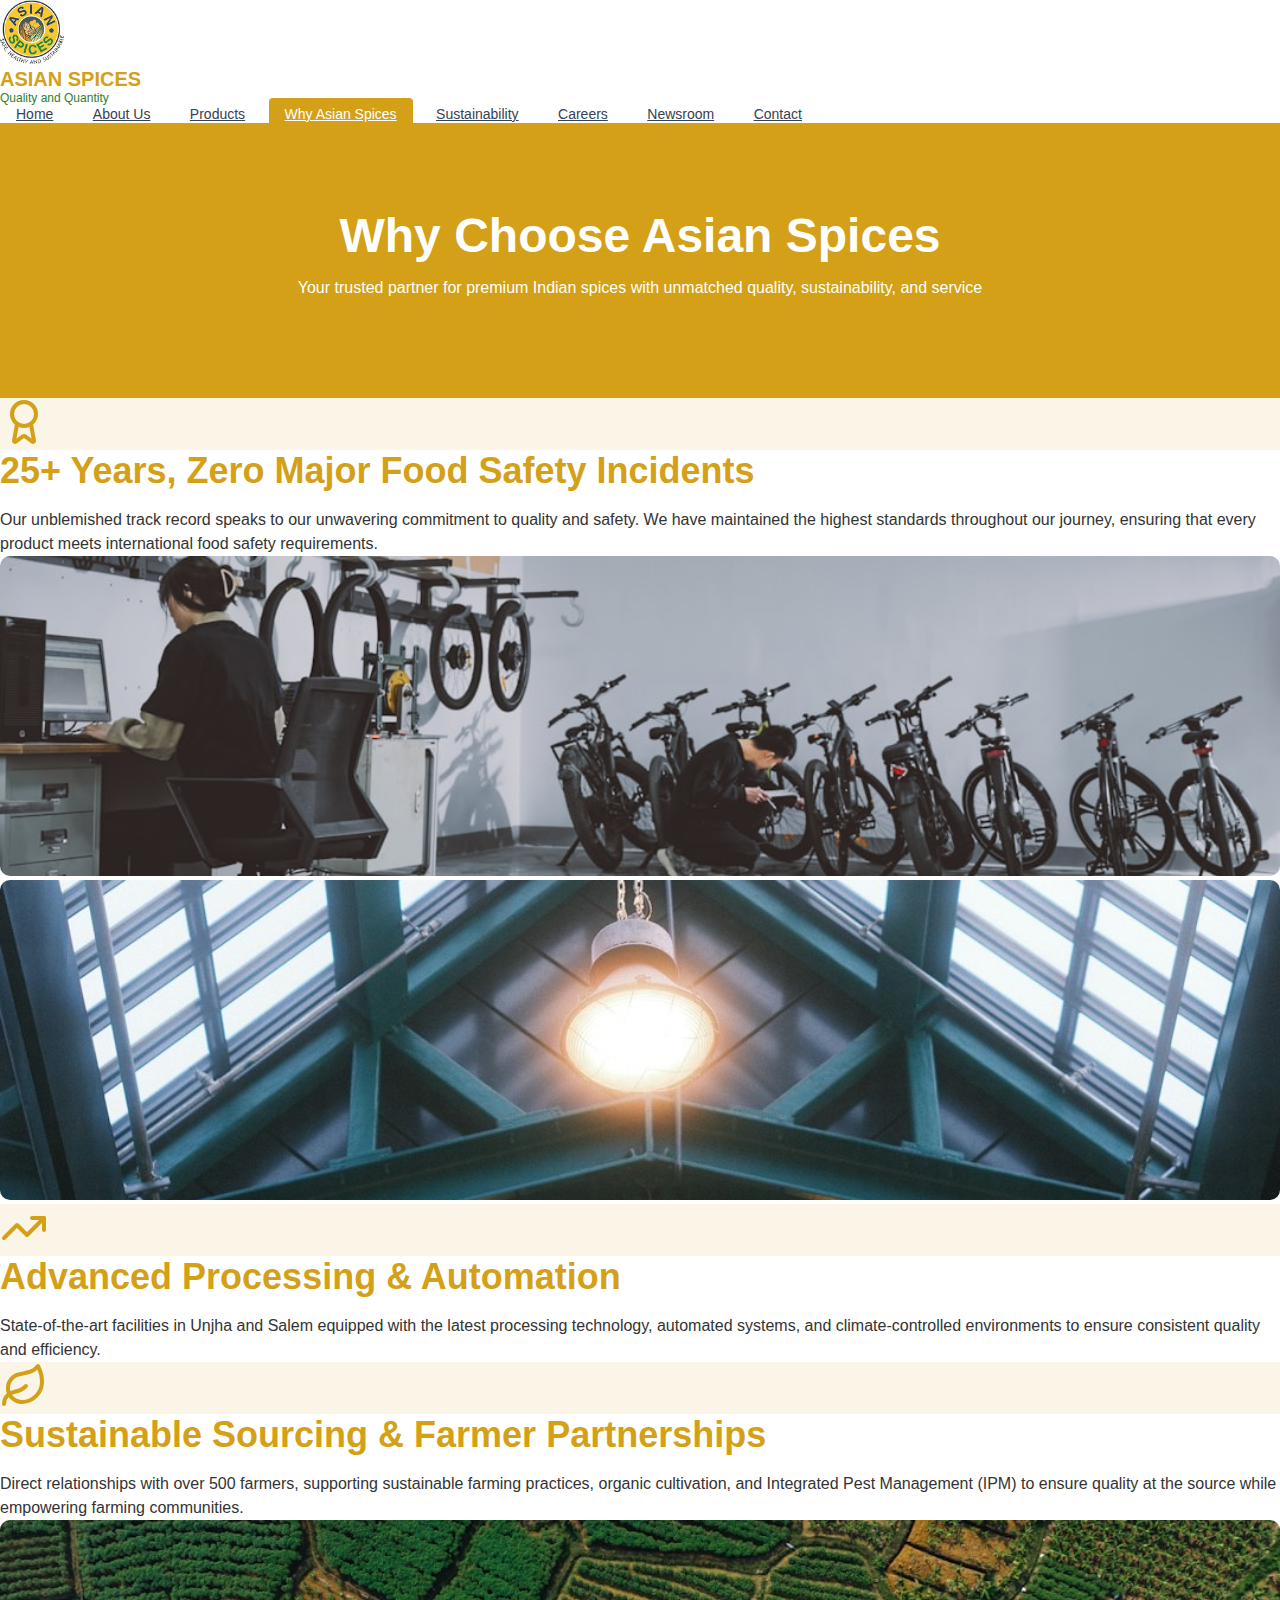
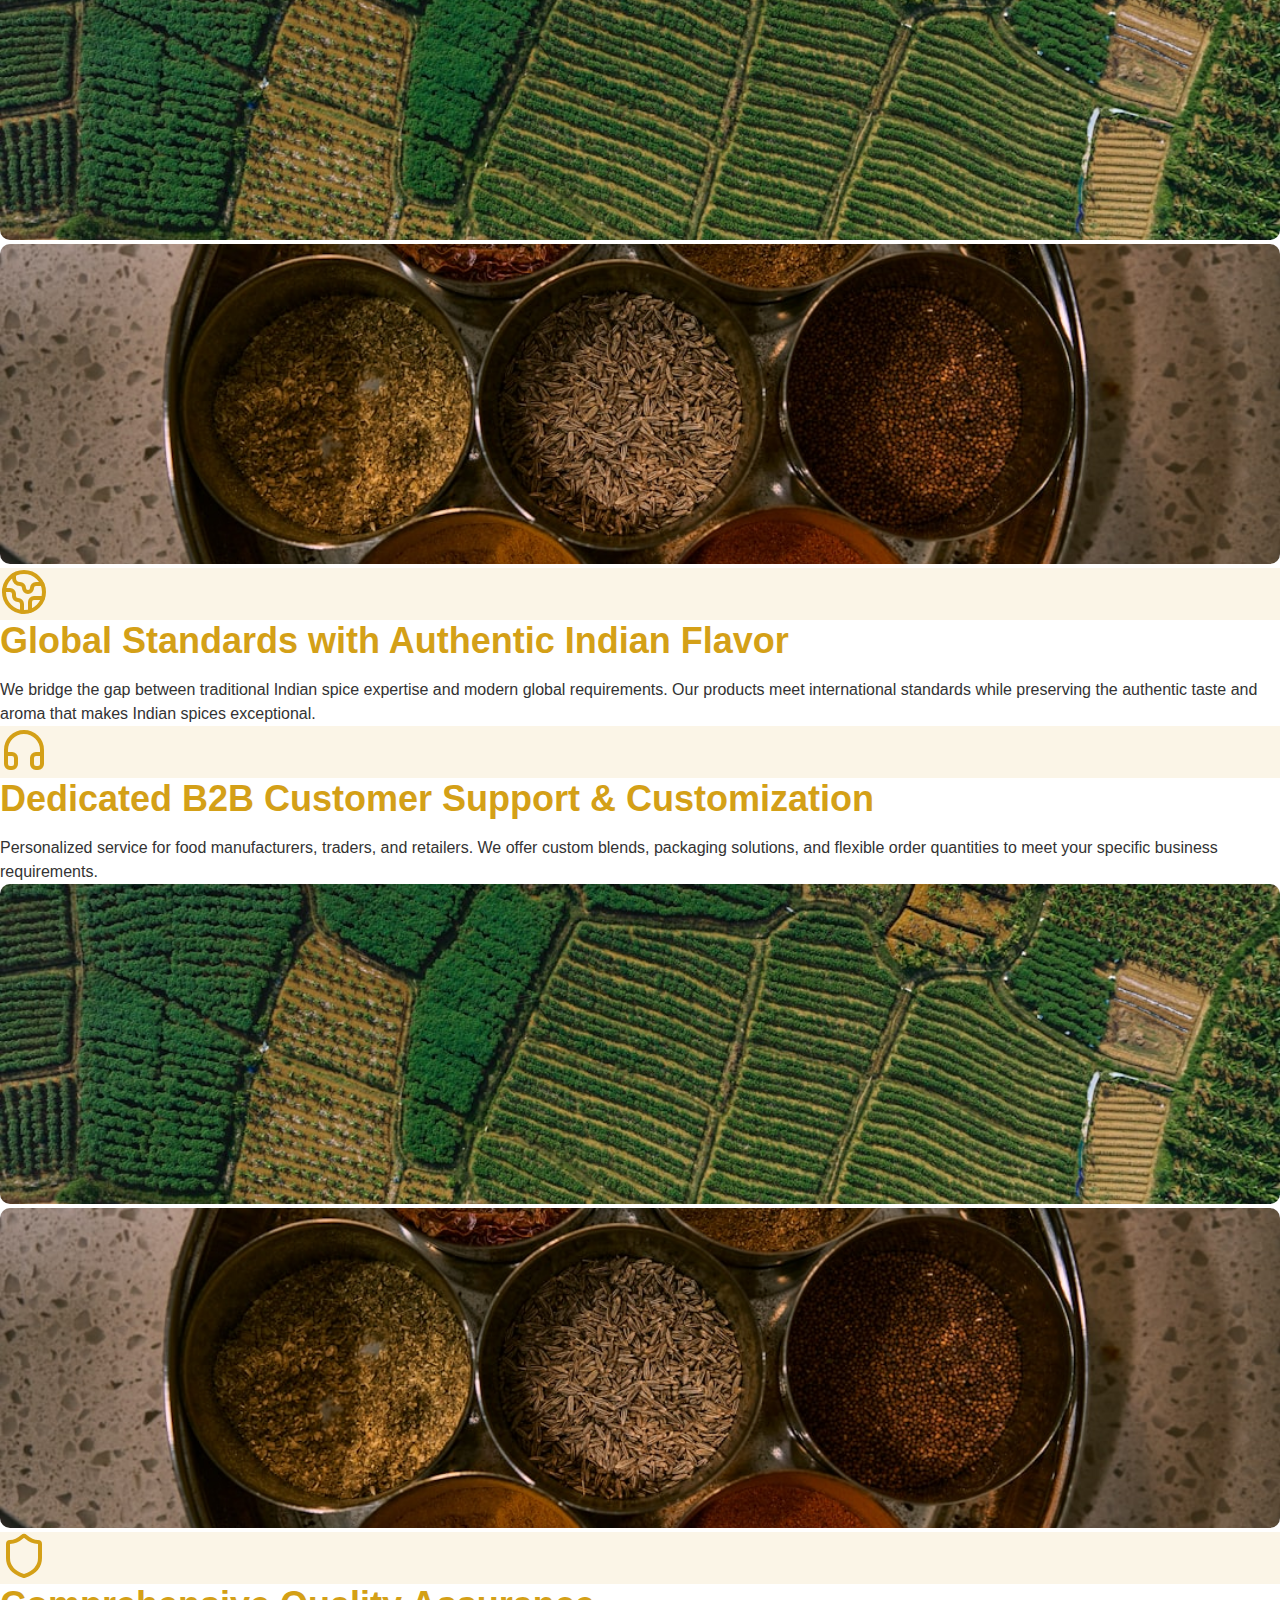
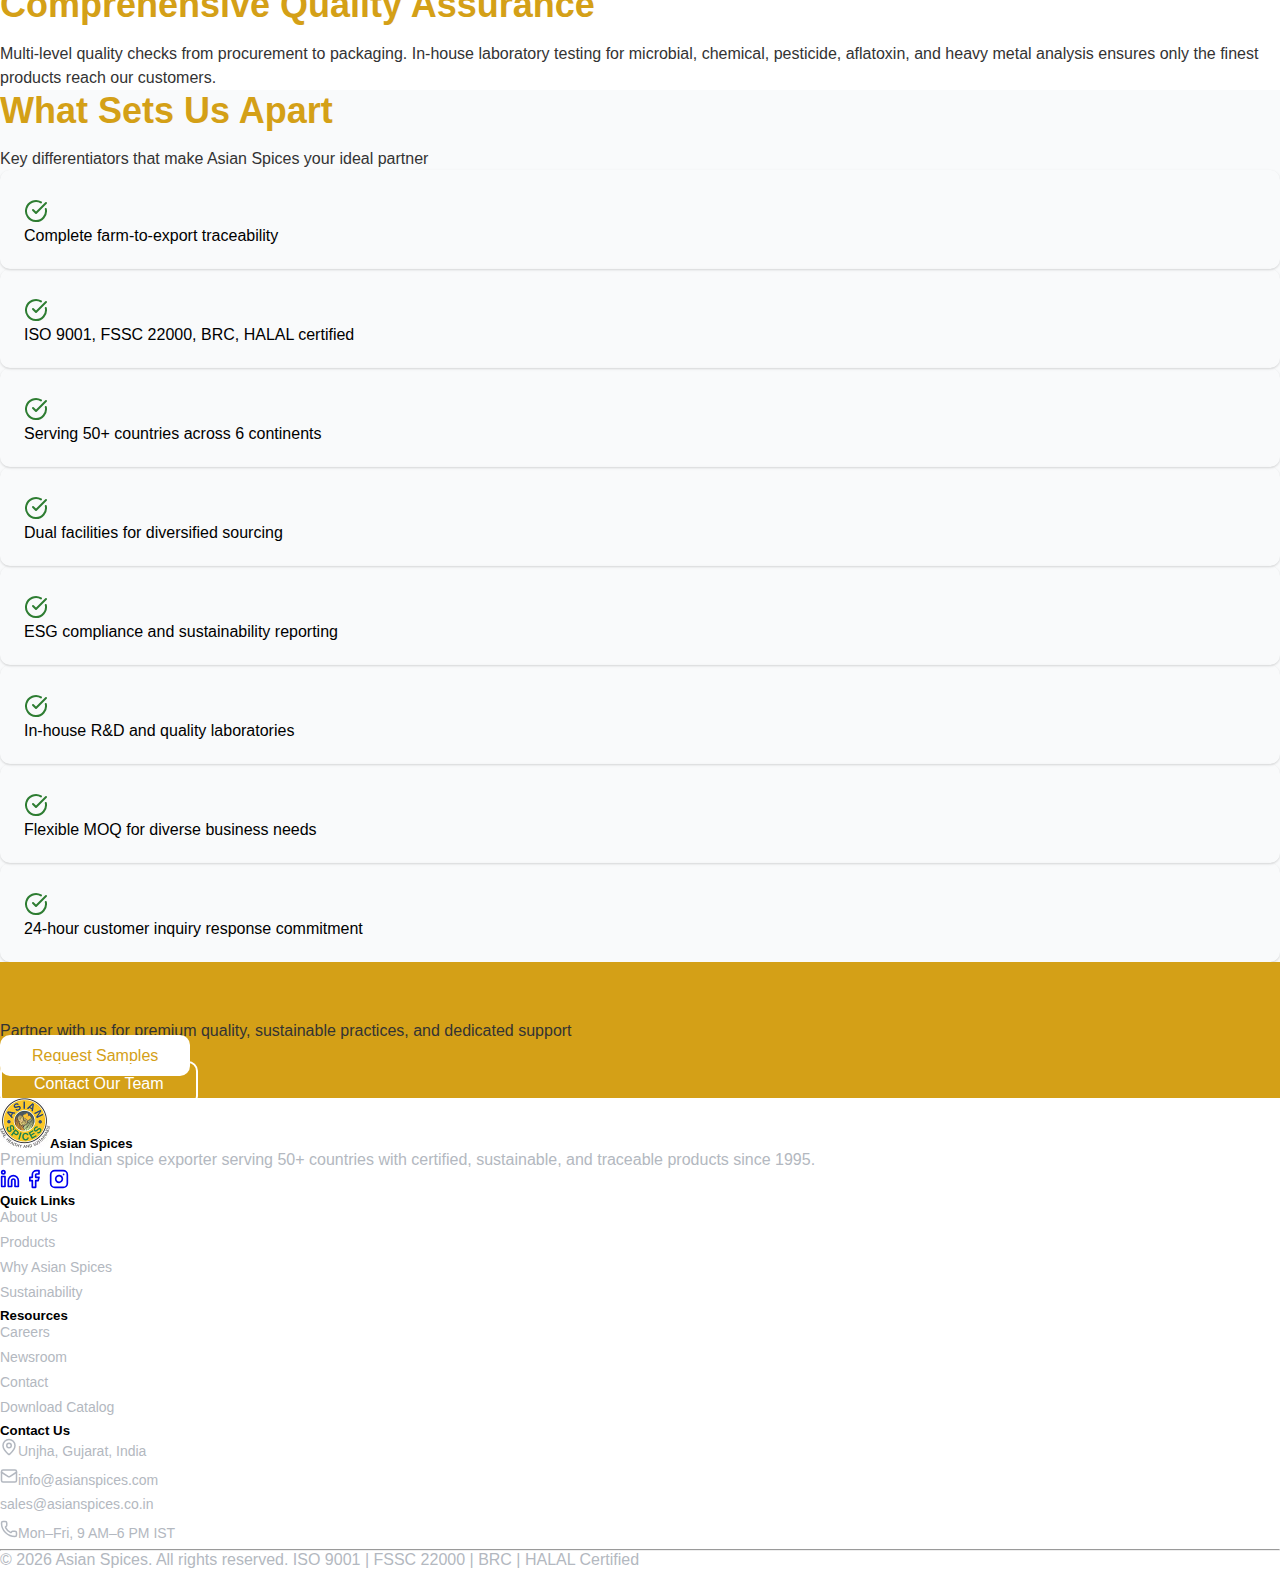
<file: services.html>
<!doctype html>
<html lang="en">
  <head>
    <meta charset="utf-8" />
    <meta name="viewport" content="width=device-width, initial-scale=1" />
    <title>Asian Spices - Why Asian Spices</title>
    <link
      href="https://cdn.jsdelivr.net/npm/bootstrap@5.3.8/dist/css/bootstrap.min.css"
      rel="stylesheet"
      integrity="sha384-sRIl4kxILFvY47J16cr9ZwB07vP4J8+LH7qKQnuqkuIAvNWLzeN8tE5YBujZqJLB"
      crossorigin="anonymous"
    />
    <link rel="stylesheet" href="assets/css/style.css" />
    <link rel="stylesheet" href="assets/css/responsiveness.css" />
  </head>
  <body>
    <header class="bg-white text-dark p-2 shadow-sm">
      <div class="container">
        <div class="row align-items-center">
          <div class="col-lg-3 col-10">
            <a href="/" class="text-decoration-none">
              <div class="d-flex align-items-center">
                <div>
                  <img
                    src="assets/images/logo.png"
                    alt="Asian Spices Logo"
                    class="img-fluid logo-image me-2"
                  />
                </div>
                <div>
                  <h5 class="mb-0 site-title">Asian Spices</h5>
                  <p class="mb-0 tagline">Quality and Quantity</p>
                </div>
              </div>
            </a>
          </div>
          <div class="col-lg-9 col-2">
            <div class="hamburger">
              <span class="bar"></span>
              <span class="bar"></span>
              <span class="bar"></span>
            </div>
            <nav class="nav justify-content-lg-end">
              <a class="nav-link" href="index.html">Home</a>
              <a class="nav-link" href="/about.html">About Us</a>
              <a class="nav-link" href="/products.html"
                >Products</a
              >
              <a class="nav-link nav-link-active" href="/services.html"
                >Why Asian Spices</a
              >
              <a class="nav-link" href="/sustainability.html">Sustainability</a>
              <a class="nav-link" href="/careers.html">Careers</a>
              <a class="nav-link" href="/newsroom.html">Newsroom</a>
              <a class="nav-link" href="/contact.html">Contact</a>
            </nav>
          </div>
        </div>
      </div>
    </header>
    <div class="hero-section sub-pages">
      <div class="container">
        <div class="hero-content text-start text-white col-lg-6">
          <h1 class="display-4 fw-bold">Why Choose Asian Spices</h1>
          <p class="lead">
            Your trusted partner for premium Indian spices with unmatched
            quality, sustainability, and service
          </p>
        </div>
      </div>
    </div>
    <div class="section common-section py-5">
      <div class="container">
        <div class="row align-items-center">
          <div class="col-md-6">
            <div class="icon p-3 rounded-circle mb-4 d-inline-block">
              <svg
                xmlns="http://www.w3.org/2000/svg"
                width="48"
                height="48"
                viewBox="0 0 24 24"
                fill="none"
                stroke="currentColor"
                stroke-width="2"
                stroke-linecap="round"
                stroke-linejoin="round"
                class="lucide lucide-award w-12 h-12"
                aria-hidden="true"
              >
                <path
                  d="m15.477 12.89 1.515 8.526a.5.5 0 0 1-.81.47l-3.58-2.687a1 1 0 0 0-1.197 0l-3.586 2.686a.5.5 0 0 1-.81-.469l1.514-8.526"
                ></path>
                <circle cx="12" cy="8" r="6"></circle>
              </svg>
            </div>
            <h1 class="section-title">
              25+ Years, Zero Major Food Safety Incidents
            </h1>
            <p class="section-description">
              Our unblemished track record speaks to our unwavering commitment
              to quality and safety. We have maintained the highest standards
              throughout our journey, ensuring that every product meets
              international food safety requirements.
            </p>
          </div>
          <div class="col-md-6">
            <img
              src="/assets/images/testing.jpg"
              alt=""
              class="img-fluid common-image"
            />
          </div>
        </div>
      </div>
    </div>
    <div class="section common-section py-5">
      <div class="container">
        <div class="row align-items-center">
          <div class="col-md-6">
            <img
              src="/assets/images/roof-top.jpg"
              alt=""
              class="img-fluid common-image"
            />
          </div>
          <div class="col-md-6">
            <div class="icon p-3 rounded-circle mb-4 d-inline-block">
              <svg
                xmlns="http://www.w3.org/2000/svg"
                width="48"
                height="48"
                viewBox="0 0 24 24"
                fill="none"
                stroke="currentColor"
                stroke-width="2"
                stroke-linecap="round"
                stroke-linejoin="round"
                class="lucide lucide-trending-up w-12 h-12"
                aria-hidden="true"
              >
                <path d="M16 7h6v6"></path>
                <path d="m22 7-8.5 8.5-5-5L2 17"></path>
              </svg>
            </div>
            <h1 class="section-title">Advanced Processing & Automation</h1>
            <p class="section-description">
              State-of-the-art facilities in Unjha and Salem equipped with the
              latest processing technology, automated systems, and
              climate-controlled environments to ensure consistent quality and
              efficiency.
            </p>
          </div>
        </div>
      </div>
    </div>

    <div class="section common-section py-5">
      <div class="container">
        <div class="row align-items-center">
          <div class="col-md-6">
            <div class="icon p-3 rounded-circle mb-4 d-inline-block">
              <svg
                xmlns="http://www.w3.org/2000/svg"
                width="48"
                height="48"
                viewBox="0 0 24 24"
                fill="none"
                stroke="currentColor"
                stroke-width="2"
                stroke-linecap="round"
                stroke-linejoin="round"
                class="lucide lucide-leaf w-12 h-12"
                aria-hidden="true"
              >
                <path
                  d="M11 20A7 7 0 0 1 9.8 6.1C15.5 5 17 4.48 19 2c1 2 2 4.18 2 8 0 5.5-4.78 10-10 10Z"
                ></path>
                <path
                  d="M2 21c0-3 1.85-5.36 5.08-6C9.5 14.52 12 13 13 12"
                ></path>
              </svg>
            </div>
            <h1 class="section-title">
              Sustainable Sourcing & Farmer Partnerships
            </h1>
            <p class="section-description">
              Direct relationships with over 500 farmers, supporting sustainable
              farming practices, organic cultivation, and Integrated Pest
              Management (IPM) to ensure quality at the source while empowering
              farming communities.
            </p>
          </div>
          <div class="col-md-6">
            <img
              src="/assets/images/sustainablility.jpg"
              alt=""
              class="img-fluid common-image"
            />
          </div>
        </div>
      </div>
    </div>
    <div class="section common-section py-5">
      <div class="container">
        <div class="row align-items-center">
          <div class="col-md-6">
            <img
              src="/assets/images/hero-image.jpg"
              alt=""
              class="img-fluid common-image"
            />
          </div>
          <div class="col-md-6">
            <div class="icon p-3 rounded-circle mb-4 d-inline-block">
              <svg
                xmlns="http://www.w3.org/2000/svg"
                width="48"
                height="48"
                viewBox="0 0 24 24"
                fill="none"
                stroke="currentColor"
                stroke-width="2"
                stroke-linecap="round"
                stroke-linejoin="round"
                class="lucide lucide-earth w-12 h-12"
                aria-hidden="true"
              >
                <path d="M21.54 15H17a2 2 0 0 0-2 2v4.54"></path>
                <path
                  d="M7 3.34V5a3 3 0 0 0 3 3a2 2 0 0 1 2 2c0 1.1.9 2 2 2a2 2 0 0 0 2-2c0-1.1.9-2 2-2h3.17"
                ></path>
                <path
                  d="M11 21.95V18a2 2 0 0 0-2-2a2 2 0 0 1-2-2v-1a2 2 0 0 0-2-2H2.05"
                ></path>
                <circle cx="12" cy="12" r="10"></circle>
              </svg>
            </div>
            <h1 class="section-title">
              Global Standards with Authentic Indian Flavor
            </h1>
            <p class="section-description">
              We bridge the gap between traditional Indian spice expertise and
              modern global requirements. Our products meet international
              standards while preserving the authentic taste and aroma that
              makes Indian spices exceptional.
            </p>
          </div>
        </div>
      </div>
    </div>

    <div class="section common-section py-5">
      <div class="container">
        <div class="row align-items-center">
          <div class="col-md-6">
            <div class="icon p-3 rounded-circle mb-4 d-inline-block">
              <svg
                xmlns="http://www.w3.org/2000/svg"
                width="48"
                height="48"
                viewBox="0 0 24 24"
                fill="none"
                stroke="currentColor"
                stroke-width="2"
                stroke-linecap="round"
                stroke-linejoin="round"
                class="lucide lucide-headphones w-12 h-12"
                aria-hidden="true"
              >
                <path
                  d="M3 14h3a2 2 0 0 1 2 2v3a2 2 0 0 1-2 2H5a2 2 0 0 1-2-2v-7a9 9 0 0 1 18 0v7a2 2 0 0 1-2 2h-1a2 2 0 0 1-2-2v-3a2 2 0 0 1 2-2h3"
                ></path>
              </svg>
            </div>
            <h1 class="section-title">
              Dedicated B2B Customer Support & Customization
            </h1>
            <p class="section-description">
              Personalized service for food manufacturers, traders, and
              retailers. We offer custom blends, packaging solutions, and
              flexible order quantities to meet your specific business
              requirements.
            </p>
          </div>
          <div class="col-md-6">
            <img
              src="/assets/images/sustainablility.jpg"
              alt=""
              class="img-fluid common-image"
            />
          </div>
        </div>
      </div>
    </div>
    <div class="section common-section py-5">
      <div class="container">
        <div class="row align-items-center">
          <div class="col-md-6">
            <img
              src="/assets/images/hero-image.jpg"
              alt=""
              class="img-fluid common-image"
            />
          </div>
          <div class="col-md-6">
            <div class="icon p-3 rounded-circle mb-4 d-inline-block">
              <svg
                xmlns="http://www.w3.org/2000/svg"
                width="48"
                height="48"
                viewBox="0 0 24 24"
                fill="none"
                stroke="currentColor"
                stroke-width="2"
                stroke-linecap="round"
                stroke-linejoin="round"
                class="lucide lucide-shield w-12 h-12"
                aria-hidden="true"
              >
                <path
                  d="M20 13c0 5-3.5 7.5-7.66 8.95a1 1 0 0 1-.67-.01C7.5 20.5 4 18 4 13V6a1 1 0 0 1 1-1c2 0 4.5-1.2 6.24-2.72a1.17 1.17 0 0 1 1.52 0C14.51 3.81 17 5 19 5a1 1 0 0 1 1 1z"
                ></path>
              </svg>
            </div>
            <h1 class="section-title">Comprehensive Quality Assurance</h1>
            <p class="section-description">
              Multi-level quality checks from procurement to packaging. In-house
              laboratory testing for microbial, chemical, pesticide, aflatoxin,
              and heavy metal analysis ensures only the finest products reach
              our customers.
            </p>
          </div>
        </div>
      </div>
    </div>
    <div class="section py-5 bg-gray">
      <div class="container">
        <h2 class="section-title text-center">What Sets Us Apart</h2>
        <p class="section-description text-center mb-5">
          Key differentiators that make Asian Spices your ideal partner
        </p>
        <div class="row sets-apart">
          <div class="col-lg-3 col-md-4 col-sm-6 mb-3">
            <div class="card">
              <div class="card-body d-flex gap-3">
                <svg
                  xmlns="http://www.w3.org/2000/svg"
                  width="24"
                  height="24"
                  viewBox="0 0 24 24"
                  fill="none"
                  stroke="var(--secondary-color)"
                  stroke-width="2"
                  stroke-linecap="round"
                  stroke-linejoin="round"
                  class="lucide lucide-circle-check-big w-6 h-6 text-[#2E7D32] flex-shrink-0 mt-0.5"
                  aria-hidden="true"
                >
                  <path d="M21.801 10A10 10 0 1 1 17 3.335"></path>
                  <path d="m9 11 3 3L22 4"></path>
                </svg>
                <p class="mb-0">Complete farm-to-export traceability</p>
              </div>
            </div>
          </div>
          <div class="col-lg-3 col-md-4 col-sm-6 mb-3">
            <div class="card">
              <div class="card-body d-flex gap-3">
                <svg
                  xmlns="http://www.w3.org/2000/svg"
                  width="24"
                  height="24"
                  viewBox="0 0 24 24"
                  fill="none"
                  stroke="var(--secondary-color)"
                  stroke-width="2"
                  stroke-linecap="round"
                  stroke-linejoin="round"
                  class="lucide lucide-circle-check-big w-6 h-6 text-[#2E7D32] flex-shrink-0 mt-0.5"
                  aria-hidden="true"
                >
                  <path d="M21.801 10A10 10 0 1 1 17 3.335"></path>
                  <path d="m9 11 3 3L22 4"></path>
                </svg>
                <p class="mb-0">ISO 9001, FSSC 22000, BRC, HALAL certified</p>
              </div>
            </div>
          </div>
          <div class="col-lg-3 col-md-4 col-sm-6 mb-3">
            <div class="card">
              <div class="card-body d-flex gap-3">
                <svg
                  xmlns="http://www.w3.org/2000/svg"
                  width="24"
                  height="24"
                  viewBox="0 0 24 24"
                  fill="none"
                  stroke="var(--secondary-color)"
                  stroke-width="2"
                  stroke-linecap="round"
                  stroke-linejoin="round"
                  class="lucide lucide-circle-check-big w-6 h-6 text-[#2E7D32] flex-shrink-0 mt-0.5"
                  aria-hidden="true"
                >
                  <path d="M21.801 10A10 10 0 1 1 17 3.335"></path>
                  <path d="m9 11 3 3L22 4"></path>
                </svg>
                <p class="mb-0">Serving 50+ countries across 6 continents</p>
              </div>
            </div>
          </div>
          <div class="col-lg-3 col-md-4 col-sm-6 mb-3">
            <div class="card">
              <div class="card-body d-flex gap-3">
                <svg
                  xmlns="http://www.w3.org/2000/svg"
                  width="24"
                  height="24"
                  viewBox="0 0 24 24"
                  fill="none"
                  stroke="var(--secondary-color)"
                  stroke-width="2"
                  stroke-linecap="round"
                  stroke-linejoin="round"
                  class="lucide lucide-circle-check-big w-6 h-6 text-[#2E7D32] flex-shrink-0 mt-0.5"
                  aria-hidden="true"
                >
                  <path d="M21.801 10A10 10 0 1 1 17 3.335"></path>
                  <path d="m9 11 3 3L22 4"></path>
                </svg>
                <p class="mb-0">Dual facilities for diversified sourcing</p>
              </div>
            </div>
          </div>
          <div class="col-lg-3 col-md-4 col-sm-6 mb-3">
            <div class="card">
              <div class="card-body d-flex gap-3">
                <svg
                  xmlns="http://www.w3.org/2000/svg"
                  width="24"
                  height="24"
                  viewBox="0 0 24 24"
                  fill="none"
                  stroke="var(--secondary-color)"
                  stroke-width="2"
                  stroke-linecap="round"
                  stroke-linejoin="round"
                  class="lucide lucide-circle-check-big w-6 h-6 text-[#2E7D32] flex-shrink-0 mt-0.5"
                  aria-hidden="true"
                >
                  <path d="M21.801 10A10 10 0 1 1 17 3.335"></path>
                  <path d="m9 11 3 3L22 4"></path>
                </svg>
                <p class="mb-0">ESG compliance and sustainability reporting</p>
              </div>
            </div>
          </div>
          <div class="col-lg-3 col-md-4 col-sm-6 mb-3">
            <div class="card">
              <div class="card-body d-flex gap-3">
                <svg
                  xmlns="http://www.w3.org/2000/svg"
                  width="24"
                  height="24"
                  viewBox="0 0 24 24"
                  fill="none"
                  stroke="var(--secondary-color)"
                  stroke-width="2"
                  stroke-linecap="round"
                  stroke-linejoin="round"
                  class="lucide lucide-circle-check-big w-6 h-6 text-[#2E7D32] flex-shrink-0 mt-0.5"
                  aria-hidden="true"
                >
                  <path d="M21.801 10A10 10 0 1 1 17 3.335"></path>
                  <path d="m9 11 3 3L22 4"></path>
                </svg>
                <p class="mb-0">In-house R&D and quality laboratories</p>
              </div>
            </div>
          </div>
          <div class="col-lg-3 col-md-4 col-sm-6 mb-3">
            <div class="card">
              <div class="card-body d-flex gap-3">
                <svg
                  xmlns="http://www.w3.org/2000/svg"
                  width="24"
                  height="24"
                  viewBox="0 0 24 24"
                  fill="none"
                  stroke="var(--secondary-color)"
                  stroke-width="2"
                  stroke-linecap="round"
                  stroke-linejoin="round"
                  class="lucide lucide-circle-check-big w-6 h-6 text-[#2E7D32] flex-shrink-0 mt-0.5"
                  aria-hidden="true"
                >
                  <path d="M21.801 10A10 10 0 1 1 17 3.335"></path>
                  <path d="m9 11 3 3L22 4"></path>
                </svg>
                <p class="mb-0">Flexible MOQ for diverse business needs</p>
              </div>
            </div>
          </div>
          <div class="col-lg-3 col-md-4 col-sm-6 mb-3">
            <div class="card">
              <div class="card-body d-flex gap-3">
                <svg
                  xmlns="http://www.w3.org/2000/svg"
                  width="24"
                  height="24"
                  viewBox="0 0 24 24"
                  fill="none"
                  stroke="var(--secondary-color)"
                  stroke-width="2"
                  stroke-linecap="round"
                  stroke-linejoin="round"
                  class="lucide lucide-circle-check-big w-6 h-6 text-[#2E7D32] flex-shrink-0 mt-0.5"
                  aria-hidden="true"
                >
                  <path d="M21.801 10A10 10 0 1 1 17 3.335"></path>
                  <path d="m9 11 3 3L22 4"></path>
                </svg>
                <p class="mb-0">24-hour customer inquiry response commitment</p>
              </div>
            </div>
          </div>
        </div>
      </div>
    </div>
    <div class="section bg-primary py-5">
      <div class="container text-center">
        <h2 class="section-title mb-2 text-white">
          Experience the Asian Spices Difference
        </h2>
        <p class="section-description text-white">
          Partner with us for premium quality, sustainable practices, and dedicated support
        </p>
        <div class="row justify-content-center g-3 mt-4">
          <div class="col-md-auto col-12 mb-3">
            <a href="#" class="btn btn-white btn-lg w-100"
              >Request Samples
            </a>
          </div>
          <div class="col-md-auto col-12 mb-3">
            <a href="#" class="btn btn-outline-white btn-lg w-100"
              >Contact Our Team
            </a>
          </div>
        </div>
      </div>
    </div>
    <footer>
      <div class="footer-top bg-dark text-white py-5">
        <div class="container">
          <div class="row">
            <div class="col-md-3 mb-3">
              <h5 class="text-uppercase fw-bold">
                <img
                  src="/assets/images/logo.png"
                  alt="asianspices"
                  width="50px"
                  class="img-fluid me-2"
                />Asian Spices
              </h5>
              <p>
                Premium Indian spice exporter serving 50+ countries with
                certified, sustainable, and traceable products since 1995.
              </p>
              <div class="d-flex gap-2 social-icons">
                <a href="#" target="_blank" class="text-white"
                  ><svg
                    xmlns="http://www.w3.org/2000/svg"
                    width="20"
                    height="20"
                    viewBox="0 0 24 24"
                    fill="none"
                    stroke="currentColor"
                    stroke-width="2"
                    stroke-linecap="round"
                    stroke-linejoin="round"
                    class="lucide lucide-linkedin"
                    aria-hidden="true"
                  >
                    <path
                      d="M16 8a6 6 0 0 1 6 6v7h-4v-7a2 2 0 0 0-2-2 2 2 0 0 0-2 2v7h-4v-7a6 6 0 0 1 6-6z"
                    ></path>
                    <rect width="4" height="12" x="2" y="9"></rect>
                    <circle cx="4" cy="4" r="2"></circle></svg
                ></a>
                <a href="#" target="_blank" class="text-white"
                  ><svg
                    xmlns="http://www.w3.org/2000/svg"
                    width="20"
                    height="20"
                    viewBox="0 0 24 24"
                    fill="none"
                    stroke="currentColor"
                    stroke-width="2"
                    stroke-linecap="round"
                    stroke-linejoin="round"
                    class="lucide lucide-facebook"
                    aria-hidden="true"
                  >
                    <path
                      d="M18 2h-3a5 5 0 0 0-5 5v3H7v4h3v8h4v-8h3l1-4h-4V7a1 1 0 0 1 1-1h3z"
                    ></path></svg
                ></a>
                <a href="#" target="_blank" class="text-white"
                  ><svg
                    xmlns="http://www.w3.org/2000/svg"
                    width="20"
                    height="20"
                    viewBox="0 0 24 24"
                    fill="none"
                    stroke="currentColor"
                    stroke-width="2"
                    stroke-linecap="round"
                    stroke-linejoin="round"
                    class="lucide lucide-instagram"
                    aria-hidden="true"
                  >
                    <rect
                      width="20"
                      height="20"
                      x="2"
                      y="2"
                      rx="5"
                      ry="5"
                    ></rect>
                    <path
                      d="M16 11.37A4 4 0 1 1 12.63 8 4 4 0 0 1 16 11.37z"
                    ></path>
                    <line x1="17.5" x2="17.51" y1="6.5" y2="6.5"></line></svg
                ></a>
              </div>
            </div>
            <div class="col-md-3 mb-3">
              <h5 class="mb-3">Quick Links</h5>
              <ul class="list-unstyled quick-links">
                <li>
                  <a
                    href="/pages/about.html"
                    target="_blank"
                    class="text-decoration-none"
                    >About Us</a
                  >
                </li>
                <li>
                  <a
                    href="/pages/products.html"
                    target="_blank"
                    class="text-decoration-none"
                    >Products</a
                  >
                </li>
                <li>
                  <a
                    href="/pages/services.html"
                    target="_blank"
                    class="text-decoration-none"
                    >Why Asian Spices</a
                  >
                </li>
                <li>
                  <a
                    href="/pages/contact.html"
                    target="_blank"
                    class="text-decoration-none"
                    >Sustainability</a
                  >
                </li>
              </ul>
            </div>
            <div class="col-md-3 mb-3">
              <h5 class="mb-3">Resources</h5>
              <ul class="list-unstyled quick-links">
                <li>
                  <a
                    href="/pages/about.html"
                    target="_blank"
                    class="text-decoration-none"
                    >Careers</a
                  >
                </li>
                <li>
                  <a
                    href="/pages/products.html"
                    target="_blank"
                    class="text-decoration-none"
                    >Newsroom</a
                  >
                </li>
                <li>
                  <a
                    href="/pages/services.html"
                    target="_blank"
                    class="text-decoration-none"
                    >Contact</a
                  >
                </li>
                <li>
                  <a
                    href="/pages/contact.html"
                    target="_blank"
                    class="text-decoration-none"
                    >Download Catalog</a
                  >
                </li>
              </ul>
            </div>
            <div class="col-md-3 mb-3">
              <h5 class="mb-3">Contact Us</h5>
              <ul class="list-unstyled quick-links">
                <li>
                  <a href="#"
                    ><svg
                      class="me-2"
                      xmlns="http://www.w3.org/2000/svg"
                      width="18"
                      height="18"
                      viewBox="0 0 24 24"
                      fill="none"
                      stroke="currentColor"
                      stroke-width="2"
                      stroke-linecap="round"
                      stroke-linejoin="round"
                      aria-hidden="true"
                    >
                      <path
                        d="M20 10c0 4.993-5.539 10.193-7.399 11.799a1 1 0 0 1-1.202 0C9.539 20.193 4 14.993 4 10a8 8 0 0 1 16 0"
                      ></path>
                      <circle cx="12" cy="10" r="3"></circle></svg
                    >Unjha, Gujarat, India</a
                  >
                </li>
                <li>
                  <a
                    href="mailto:info@asianspices.com"
                    class="text-decoration-none"
                    ><svg
                      class="me-2"
                      xmlns="http://www.w3.org/2000/svg"
                      width="18"
                      height="18"
                      viewBox="0 0 24 24"
                      fill="none"
                      stroke="currentColor"
                      stroke-width="2"
                      stroke-linecap="round"
                      stroke-linejoin="round"
                      class="lucide lucide-mail flex-shrink-0 mt-0.5"
                      aria-hidden="true"
                    >
                      <path d="m22 7-8.991 5.727a2 2 0 0 1-2.009 0L2 7"></path>
                      <rect
                        x="2"
                        y="4"
                        width="20"
                        height="16"
                        rx="2"
                      ></rect></svg
                    >info@asianspices.com</a
                  >
                  <a
                    href="mailto:sales@asianspices.co.in"
                    class="ms-4 text-decoration-none"
                    >sales@asianspices.co.in</a
                  >
                </li>
                <li>
                  <a href="tel:+1234567890" class="text-decoration-none"
                    ><svg
                      class="me-2"
                      xmlns="http://www.w3.org/2000/svg"
                      width="18"
                      height="18"
                      viewBox="0 0 24 24"
                      fill="none"
                      stroke="currentColor"
                      stroke-width="2"
                      stroke-linecap="round"
                      stroke-linejoin="round"
                      class="lucide lucide-phone flex-shrink-0 mt-0.5"
                      aria-hidden="true"
                    >
                      <path
                        d="M13.832 16.568a1 1 0 0 0 1.213-.303l.355-.465A2 2 0 0 1 17 15h3a2 2 0 0 1 2 2v3a2 2 0 0 1-2 2A18 18 0 0 1 2 4a2 2 0 0 1 2-2h3a2 2 0 0 1 2 2v3a2 2 0 0 1-.8 1.6l-.468.351a1 1 0 0 0-.292 1.233 14 14 0 0 0 6.392 6.384"
                      ></path></svg
                    >Mon–Fri, 9 AM–6 PM IST</a
                  >
                </li>
              </ul>
            </div>
          </div>
          <div>
            <hr class="border-top border-secondary" />
            <p class="text-center mb-0">
              &copy; <span id="currentYear"></span> Asian Spices. All rights
              reserved. ISO 9001 | FSSC 22000 | BRC | HALAL Certified
            </p>
          </div>
        </div>
      </div>
    </footer>
    <script
      src="https://cdn.jsdelivr.net/npm/bootstrap@5.3.8/dist/js/bootstrap.bundle.min.js"
      integrity="sha384-FKyoEForCGlyvwx9Hj09JcYn3nv7wiPVlz7YYwJrWVcXK/BmnVDxM+D2scQbITxI"
      crossorigin="anonymous"
    ></script>
    <script
      src="https://cdn.jsdelivr.net/npm/@popperjs/core@2.11.8/dist/umd/popper.min.js"
      integrity="sha384-I7E8VVD/ismYTF4hNIPjVp/Zjvgyol6VFvRkX/vR+Vc4jQkC+hVqc2pM8ODewa9r"
      crossorigin="anonymous"
    ></script>
    <script
      src="https://cdn.jsdelivr.net/npm/bootstrap@5.3.8/dist/js/bootstrap.min.js"
      integrity="sha384-G/EV+4j2dNv+tEPo3++6LCgdCROaejBqfUeNjuKAiuXbjrxilcCdDz6ZAVfHWe1Y"
      crossorigin="anonymous"
    ></script>
    <script src="assets/js/main.js"></script>
  </body>
</html>
</file>
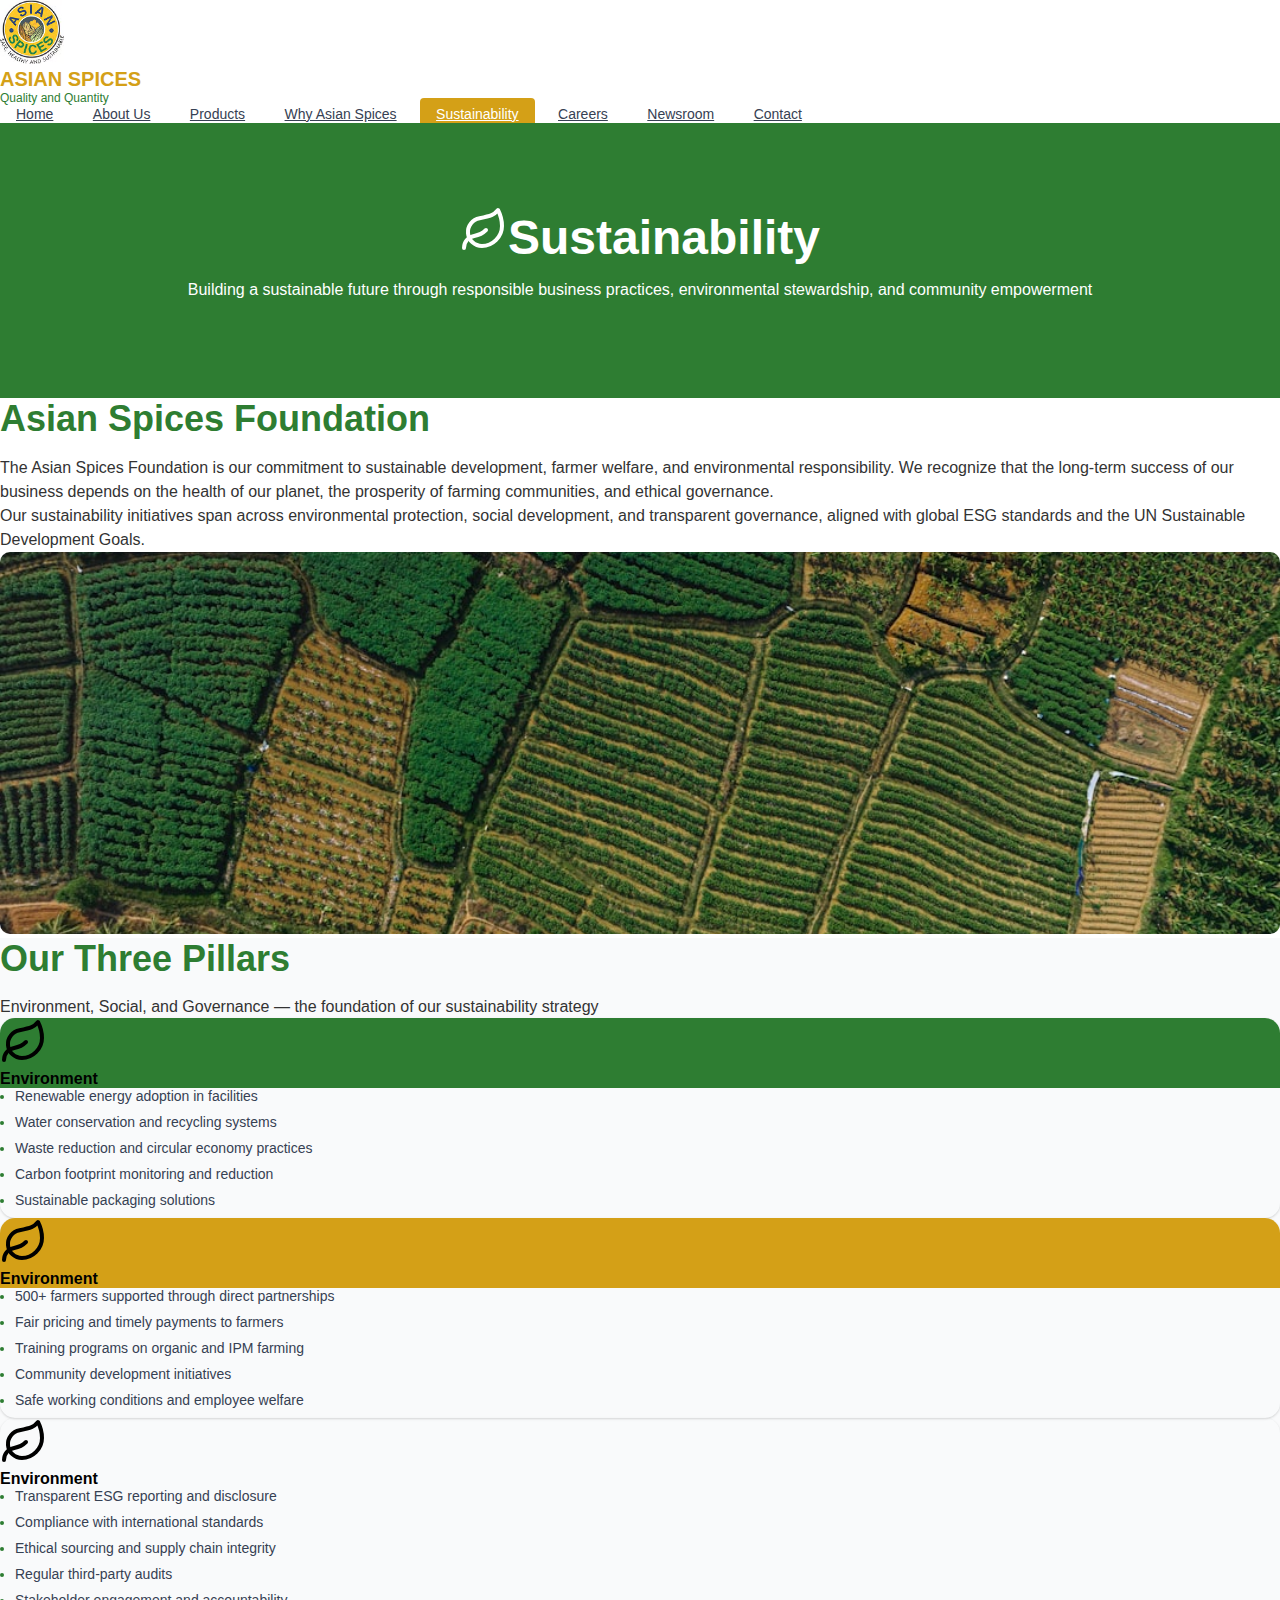
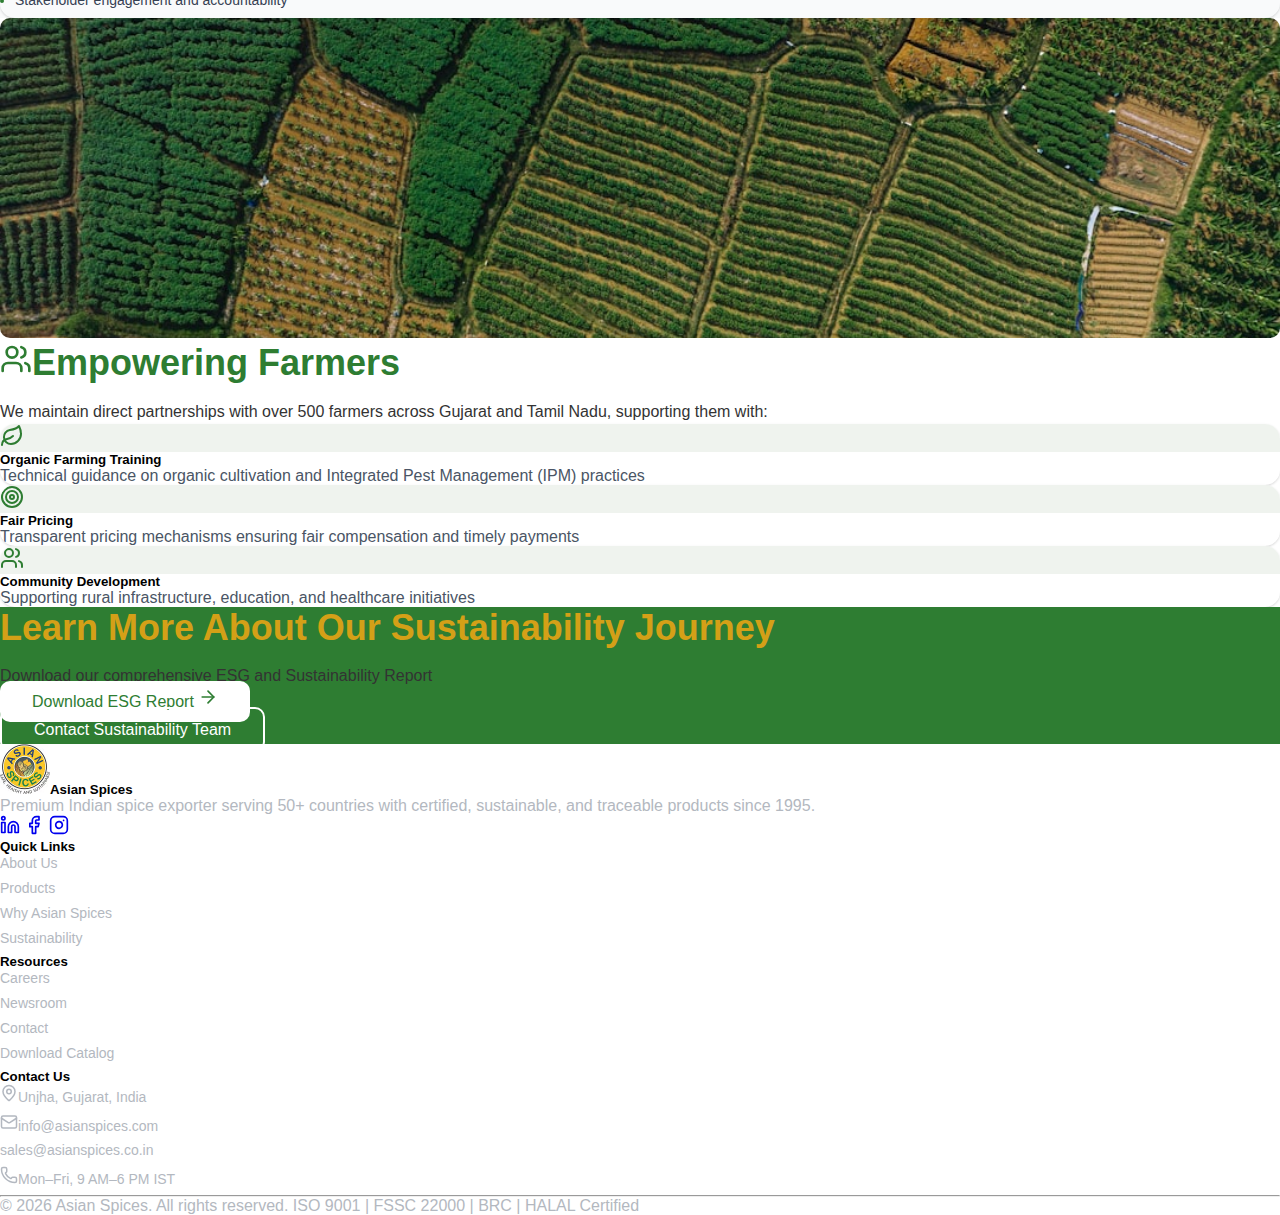
<file: sustainability.html>
<!doctype html>
<html lang="en">
  <head>
    <meta charset="utf-8" />
    <meta name="viewport" content="width=device-width, initial-scale=1" />
    <title>Asian Spices - Sustainability</title>
    <link
      href="https://cdn.jsdelivr.net/npm/bootstrap@5.3.8/dist/css/bootstrap.min.css"
      rel="stylesheet"
      integrity="sha384-sRIl4kxILFvY47J16cr9ZwB07vP4J8+LH7qKQnuqkuIAvNWLzeN8tE5YBujZqJLB"
      crossorigin="anonymous"
    />
    <link rel="stylesheet" href="assets/css/style.css" />
    <link rel="stylesheet" href="assets/css/responsiveness.css" />
  </head>
  <body>
    <header class="bg-white text-dark p-2 shadow-sm">
      <div class="container">
        <div class="row align-items-center">
          <div class="col-lg-3">
            <a href="/" class="text-decoration-none">
              <div class="d-flex align-items-center">
                <div>
                  <img
                    src="assets/images/logo.png"
                    alt="Asian Spices Logo"
                    class="img-fluid logo-image me-2"
                  />
                </div>
                <div>
                  <h5 class="mb-0 site-title">Asian Spices</h5>
                  <p class="mb-0 tagline">Quality and Quantity</p>
                </div>
              </div>
            </a>
          </div>
          <div class="col-lg-9">
            <div class="hamburger">
              <span class="bar"></span>
              <span class="bar"></span>
              <span class="bar"></span>
            </div>
            <nav class="nav justify-content-lg-end">
              <a class="nav-link" href="index.html">Home</a>
              <a class="nav-link" href="/about.html">About Us</a>
              <a class="nav-link" href="/products.html"
                >Products</a
              >
              <a class="nav-link" href="/services.html"
                >Why Asian Spices</a
              >
              <a class="nav-link nav-link-active" href="/sustainability.html">Sustainability</a>
              <a class="nav-link" href="/careers.html">Careers</a>
              <a class="nav-link" href="/newsroom.html">Newsroom</a>
              <a class="nav-link" href="/contact.html">Contact</a>
            </nav>
          </div>
        </div>
      </div>
    </header>
    <div class="hero-section bg-secondary sub-pages">
      <div class="container">
        <div class="hero-content text-start text-white col-lg-6">
          <h1 class="display-4 fw-bold"><svg xmlns="http://www.w3.org/2000/svg" width="48" height="48" viewBox="0 0 24 24" fill="none" stroke="currentColor" stroke-width="2" stroke-linecap="round" stroke-linejoin="round" class="me-2" aria-hidden="true"><path d="M11 20A7 7 0 0 1 9.8 6.1C15.5 5 17 4.48 19 2c1 2 2 4.18 2 8 0 5.5-4.78 10-10 10Z"></path><path d="M2 21c0-3 1.85-5.36 5.08-6C9.5 14.52 12 13 13 12"></path></svg>Sustainability</h1>
          <p class="lead">
            Building a sustainable future through responsible business practices, environmental stewardship, and community empowerment
          </p>
        </div>
      </div>
    </div>
    <div class="section sustainability common-section py-5">
      <div class="container">
        <div class="row align-items-center">
          <div class="col-md-6">
            <h1 class="section-title text-secondary">
              Asian Spices Foundation
            </h1>
            <p class="section-description">
              The Asian Spices Foundation is our commitment to sustainable development, farmer welfare, and environmental responsibility. We recognize that the long-term success of our business depends on the health of our planet, the prosperity of farming communities, and ethical governance.
            </p>
            <p class="section-description">
              Our sustainability initiatives span across environmental protection, social development, and transparent governance, aligned with global ESG standards and the UN Sustainable Development Goals.
            </p>
          </div>
          <div class="col-md-6">
            <img
              src="/assets/images/sustainablility.jpg"
              alt=""
              class="img-fluid common-image"
            />
          </div>
        </div>
      </div>
    </div>

    <div class="section py-5 bg-gray">
      <div class="container">
        <h2 class="section-title text-center text-secondary">Our Three Pillars</h2>
        <p class="section-description text-center mb-5">
          Environment, Social, and Governance — the foundation of our sustainability strategy
        </p>
        <div class="row justify-content-center three-pillers">
          <div class="col-lg-4 col-md-6 col-sm-12 mb-3">
            <div class="card h-100">
              <div class="card-header bg-secondary border-0 text-white px-4 py-4">
                <svg xmlns="http://www.w3.org/2000/svg" width="48" height="48" viewBox="0 0 24 24" fill="none" stroke="currentColor" stroke-width="2" stroke-linecap="round" stroke-linejoin="round" class="mb-3" aria-hidden="true"><path d="M11 20A7 7 0 0 1 9.8 6.1C15.5 5 17 4.48 19 2c1 2 2 4.18 2 8 0 5.5-4.78 10-10 10Z"></path><path d="M2 21c0-3 1.85-5.36 5.08-6C9.5 14.52 12 13 13 12"></path></svg>
                <h4 class="mb-0 fw-semibold">Environment</h4>
              </div>
              <div class="card-body d-flex gap-3">
                <ul class="ps-2">
                  <li class="list-testing">Renewable energy adoption in facilities</li>
                  <li class="list-testing">Water conservation and recycling systems</li>
                  <li class="list-testing">Waste reduction and circular economy practices</li>
                  <li class="list-testing">Carbon footprint monitoring and reduction</li>
                  <li class="list-testing">Sustainable packaging solutions</li>
                </ul>
              </div>
            </div>
          </div>
          <div class="col-lg-4 col-md-6 col-sm-12 mb-3">
            <div class="card h-100">
              <div class="card-header bg-primary border-0 text-white px-4 py-4">
                <svg xmlns="http://www.w3.org/2000/svg" width="48" height="48" viewBox="0 0 24 24" fill="none" stroke="currentColor" stroke-width="2" stroke-linecap="round" stroke-linejoin="round" class="mb-3" aria-hidden="true"><path d="M11 20A7 7 0 0 1 9.8 6.1C15.5 5 17 4.48 19 2c1 2 2 4.18 2 8 0 5.5-4.78 10-10 10Z"></path><path d="M2 21c0-3 1.85-5.36 5.08-6C9.5 14.52 12 13 13 12"></path></svg>
                <h4 class="mb-0 fw-semibold">Environment</h4>
              </div>
              <div class="card-body d-flex gap-3">
                <ul class="ps-2">
                  <li class="list-testing">500+ farmers supported through direct partnerships</li>
                  <li class="list-testing">Fair pricing and timely payments to farmers</li>
                  <li class="list-testing">Training programs on organic and IPM farming</li>
                  <li class="list-testing">Community development initiatives</li>
                  <li class="list-testing">Safe working conditions and employee welfare</li>
                </ul>
              </div>
            </div>
          </div>
          <div class="col-lg-4 col-md-6 col-sm-12 mb-3">
            <div class="card h-100">
              <div class="card-header bg-dark border-0 text-white px-4 py-4">
                <svg xmlns="http://www.w3.org/2000/svg" width="48" height="48" viewBox="0 0 24 24" fill="none" stroke="currentColor" stroke-width="2" stroke-linecap="round" stroke-linejoin="round" class="mb-3" aria-hidden="true"><path d="M11 20A7 7 0 0 1 9.8 6.1C15.5 5 17 4.48 19 2c1 2 2 4.18 2 8 0 5.5-4.78 10-10 10Z"></path><path d="M2 21c0-3 1.85-5.36 5.08-6C9.5 14.52 12 13 13 12"></path></svg>
                <h4 class="mb-0 fw-semibold">Environment</h4>
              </div>
              <div class="card-body d-flex gap-3">
                <ul class="ps-2">
                  <li class="list-testing">Transparent ESG reporting and disclosure</li>
                  <li class="list-testing">Compliance with international standards</li>
                  <li class="list-testing">Ethical sourcing and supply chain integrity</li>
                  <li class="list-testing">Regular third-party audits</li>
                  <li class="list-testing">Stakeholder engagement and accountability</li>
                </ul>
              </div>
            </div>
          </div>
        </div>
      </div>
    </div>
    <div class="section empowering-farmers common-section py-5">
      <div class="container">
        <div class="row align-items-center">
          <div class="col-md-6 p-3">
            <img
              src="/assets/images/sustainablility.jpg"
              alt=""
              class="img-fluid common-image"
            />
          </div>
          <div class="col-md-6">
            <h1 class="section-title text-secondary">
             <svg xmlns="http://www.w3.org/2000/svg" width="32" height="32" viewBox="0 0 24 24" fill="none" stroke="currentColor" stroke-width="2" stroke-linecap="round" stroke-linejoin="round" class="me-2" aria-hidden="true"><path d="M16 21v-2a4 4 0 0 0-4-4H6a4 4 0 0 0-4 4v2"></path><path d="M16 3.128a4 4 0 0 1 0 7.744"></path><path d="M22 21v-2a4 4 0 0 0-3-3.87"></path><circle cx="9" cy="7" r="4"></circle></svg>Empowering Farmers
            </h1>
            <p class="section-description">
              We maintain direct partnerships with over 500 farmers across Gujarat and Tamil Nadu, supporting them with:
            </p>
           <div class="card shadow-none">
              <div class="card-body ps-0 d-flex">
                <div class="card-image p-2 bg-light-secondary h-fit rounded-circle me-3">
                  <svg xmlns="http://www.w3.org/2000/svg" width="24" height="24" viewBox="0 0 24 24" fill="none" stroke="var(--secondary-color)" stroke-width="2" stroke-linecap="round" stroke-linejoin="round" class="lucide lucide-leaf w-5 h-5 text-[#2E7D32]" aria-hidden="true"><path d="M11 20A7 7 0 0 1 9.8 6.1C15.5 5 17 4.48 19 2c1 2 2 4.18 2 8 0 5.5-4.78 10-10 10Z"></path><path d="M2 21c0-3 1.85-5.36 5.08-6C9.5 14.52 12 13 13 12"></path></svg>
                </div>
                <div>
                  <h5 class="fw-semibold">Organic Farming Training</h5>
                  <p>Technical guidance on organic cultivation and Integrated Pest Management (IPM) practices</p>
                </div>
              </div>
            </div>
            <div class="card shadow-none">
              <div class="card-body ps-0 d-flex">
                <div class="card-image p-2 bg-light-secondary h-fit rounded-circle me-3">
                  <svg xmlns="http://www.w3.org/2000/svg" width="24" height="24" viewBox="0 0 24 24" fill="none" stroke="var(--secondary-color)" stroke-width="2" stroke-linecap="round" stroke-linejoin="round" class="lucide lucide-target w-5 h-5 text-[#2E7D32]" aria-hidden="true"><circle cx="12" cy="12" r="10"></circle><circle cx="12" cy="12" r="6"></circle><circle cx="12" cy="12" r="2"></circle></svg>
                </div>
                <div>
                  <h5 class="fw-semibold">Fair Pricing</h5>
                  <p>Transparent pricing mechanisms ensuring fair compensation and timely payments</p>
                </div>
              </div>
            </div>
            <div class="card shadow-none">
              <div class="card-body ps-0 d-flex">
                <div class="card-image p-2 bg-light-secondary h-fit rounded-circle me-3">
                  <svg xmlns="http://www.w3.org/2000/svg" width="24" height="24" viewBox="0 0 24 24" fill="none" stroke="var(--secondary-color)" stroke-width="2" stroke-linecap="round" stroke-linejoin="round" class="lucide lucide-users w-5 h-5 text-[#2E7D32]" aria-hidden="true"><path d="M16 21v-2a4 4 0 0 0-4-4H6a4 4 0 0 0-4 4v2"></path><path d="M16 3.128a4 4 0 0 1 0 7.744"></path><path d="M22 21v-2a4 4 0 0 0-3-3.87"></path><circle cx="9" cy="7" r="4"></circle></svg>
                </div>
                <div>
                  <h5 class="fw-semibold">Community Development</h5>
                  <p>Supporting rural infrastructure, education, and healthcare initiatives</p>
                </div>
              </div>
            </div>
          </div>
        </div>
      </div>
    </div>
    <div class="section bg-secondary py-5">
      <div class="container text-center">
        <h2 class="section-title mb-2 text-white">
          Learn More About Our Sustainability Journey
        </h2>
        <p class="section-description text-white">
          Download our comprehensive ESG and Sustainability Report
        </p>
        <div class="row justify-content-center g-3 mt-4">
          <div class="col-md-auto col-12 mb-3">
            <a href="#" class="btn btn-white text-secondary btn-lg w-100"
              >Download ESG Report <svg xmlns="http://www.w3.org/2000/svg" width="20" height="20" viewBox="0 0 24 24" fill="none" stroke="var(--secondary-color)" stroke-width="2" stroke-linecap="round" stroke-linejoin="round" class="lucide lucide-arrow-right" aria-hidden="true"><path d="M5 12h14"></path><path d="m12 5 7 7-7 7"></path></svg>
            </a>
          </div>
          <div class="col-md-auto col-12 mb-3">
            <a href="#" class="btn btn-outline-white btn-lg w-100"
              >Contact Sustainability Team
            </a>
          </div>
        </div>
      </div>
    </div>
    <footer>
      <div class="footer-top bg-dark text-white py-5">
        <div class="container">
          <div class="row">
            <div class="col-md-3 mb-3">
              <h5 class="text-uppercase fw-bold">
                <img
                  src="/assets/images/logo.png"
                  alt="asianspices"
                  width="50px"
                  class="img-fluid me-2"
                />Asian Spices
              </h5>
              <p>
                Premium Indian spice exporter serving 50+ countries with
                certified, sustainable, and traceable products since 1995.
              </p>
              <div class="d-flex gap-2 social-icons">
                <a href="#" target="_blank" class="text-white"
                  ><svg
                    xmlns="http://www.w3.org/2000/svg"
                    width="20"
                    height="20"
                    viewBox="0 0 24 24"
                    fill="none"
                    stroke="currentColor"
                    stroke-width="2"
                    stroke-linecap="round"
                    stroke-linejoin="round"
                    class="lucide lucide-linkedin"
                    aria-hidden="true"
                  >
                    <path
                      d="M16 8a6 6 0 0 1 6 6v7h-4v-7a2 2 0 0 0-2-2 2 2 0 0 0-2 2v7h-4v-7a6 6 0 0 1 6-6z"
                    ></path>
                    <rect width="4" height="12" x="2" y="9"></rect>
                    <circle cx="4" cy="4" r="2"></circle></svg
                ></a>
                <a href="#" target="_blank" class="text-white"
                  ><svg
                    xmlns="http://www.w3.org/2000/svg"
                    width="20"
                    height="20"
                    viewBox="0 0 24 24"
                    fill="none"
                    stroke="currentColor"
                    stroke-width="2"
                    stroke-linecap="round"
                    stroke-linejoin="round"
                    class="lucide lucide-facebook"
                    aria-hidden="true"
                  >
                    <path
                      d="M18 2h-3a5 5 0 0 0-5 5v3H7v4h3v8h4v-8h3l1-4h-4V7a1 1 0 0 1 1-1h3z"
                    ></path></svg
                ></a>
                <a href="#" target="_blank" class="text-white"
                  ><svg
                    xmlns="http://www.w3.org/2000/svg"
                    width="20"
                    height="20"
                    viewBox="0 0 24 24"
                    fill="none"
                    stroke="currentColor"
                    stroke-width="2"
                    stroke-linecap="round"
                    stroke-linejoin="round"
                    class="lucide lucide-instagram"
                    aria-hidden="true"
                  >
                    <rect
                      width="20"
                      height="20"
                      x="2"
                      y="2"
                      rx="5"
                      ry="5"
                    ></rect>
                    <path
                      d="M16 11.37A4 4 0 1 1 12.63 8 4 4 0 0 1 16 11.37z"
                    ></path>
                    <line x1="17.5" x2="17.51" y1="6.5" y2="6.5"></line></svg
                ></a>
              </div>
            </div>
            <div class="col-md-3 mb-3">
              <h5 class="mb-3">Quick Links</h5>
              <ul class="list-unstyled quick-links">
                <li>
                  <a
                    href="/pages/about.html"
                    target="_blank"
                    class="text-decoration-none"
                    >About Us</a
                  >
                </li>
                <li>
                  <a
                    href="/pages/products.html"
                    target="_blank"
                    class="text-decoration-none"
                    >Products</a
                  >
                </li>
                <li>
                  <a
                    href="/pages/services.html"
                    target="_blank"
                    class="text-decoration-none"
                    >Why Asian Spices</a
                  >
                </li>
                <li>
                  <a
                    href="/pages/contact.html"
                    target="_blank"
                    class="text-decoration-none"
                    >Sustainability</a
                  >
                </li>
              </ul>
            </div>
            <div class="col-md-3 mb-3">
              <h5 class="mb-3">Resources</h5>
              <ul class="list-unstyled quick-links">
                <li>
                  <a
                    href="/pages/about.html"
                    target="_blank"
                    class="text-decoration-none"
                    >Careers</a
                  >
                </li>
                <li>
                  <a
                    href="/pages/products.html"
                    target="_blank"
                    class="text-decoration-none"
                    >Newsroom</a
                  >
                </li>
                <li>
                  <a
                    href="/pages/services.html"
                    target="_blank"
                    class="text-decoration-none"
                    >Contact</a
                  >
                </li>
                <li>
                  <a
                    href="/pages/contact.html"
                    target="_blank"
                    class="text-decoration-none"
                    >Download Catalog</a
                  >
                </li>
              </ul>
            </div>
            <div class="col-md-3 mb-3">
              <h5 class="mb-3">Contact Us</h5>
              <ul class="list-unstyled quick-links">
                <li>
                  <a href="#"
                    ><svg
                      class="me-2"
                      xmlns="http://www.w3.org/2000/svg"
                      width="18"
                      height="18"
                      viewBox="0 0 24 24"
                      fill="none"
                      stroke="currentColor"
                      stroke-width="2"
                      stroke-linecap="round"
                      stroke-linejoin="round"
                      aria-hidden="true"
                    >
                      <path
                        d="M20 10c0 4.993-5.539 10.193-7.399 11.799a1 1 0 0 1-1.202 0C9.539 20.193 4 14.993 4 10a8 8 0 0 1 16 0"
                      ></path>
                      <circle cx="12" cy="10" r="3"></circle></svg
                    >Unjha, Gujarat, India</a
                  >
                </li>
                <li>
                  <a
                    href="mailto:info@asianspices.com"
                    class="text-decoration-none"
                    ><svg
                      class="me-2"
                      xmlns="http://www.w3.org/2000/svg"
                      width="18"
                      height="18"
                      viewBox="0 0 24 24"
                      fill="none"
                      stroke="currentColor"
                      stroke-width="2"
                      stroke-linecap="round"
                      stroke-linejoin="round"
                      class="lucide lucide-mail flex-shrink-0 mt-0.5"
                      aria-hidden="true"
                    >
                      <path d="m22 7-8.991 5.727a2 2 0 0 1-2.009 0L2 7"></path>
                      <rect
                        x="2"
                        y="4"
                        width="20"
                        height="16"
                        rx="2"
                      ></rect></svg
                    >info@asianspices.com</a
                  >
                  <a
                    href="mailto:sales@asianspices.co.in"
                    class="ms-4 text-decoration-none"
                    >sales@asianspices.co.in</a
                  >
                </li>
                <li>
                  <a href="tel:+1234567890" class="text-decoration-none"
                    ><svg
                      class="me-2"
                      xmlns="http://www.w3.org/2000/svg"
                      width="18"
                      height="18"
                      viewBox="0 0 24 24"
                      fill="none"
                      stroke="currentColor"
                      stroke-width="2"
                      stroke-linecap="round"
                      stroke-linejoin="round"
                      class="lucide lucide-phone flex-shrink-0 mt-0.5"
                      aria-hidden="true"
                    >
                      <path
                        d="M13.832 16.568a1 1 0 0 0 1.213-.303l.355-.465A2 2 0 0 1 17 15h3a2 2 0 0 1 2 2v3a2 2 0 0 1-2 2A18 18 0 0 1 2 4a2 2 0 0 1 2-2h3a2 2 0 0 1 2 2v3a2 2 0 0 1-.8 1.6l-.468.351a1 1 0 0 0-.292 1.233 14 14 0 0 0 6.392 6.384"
                      ></path></svg
                    >Mon–Fri, 9 AM–6 PM IST</a
                  >
                </li>
              </ul>
            </div>
          </div>
          <div>
            <hr class="border-top border-secondary" />
            <p class="text-center mb-0">
              &copy; <span id="currentYear"></span> Asian Spices. All rights
              reserved. ISO 9001 | FSSC 22000 | BRC | HALAL Certified
            </p>
          </div>
        </div>
      </div>
    </footer>
    <script
      src="https://cdn.jsdelivr.net/npm/bootstrap@5.3.8/dist/js/bootstrap.bundle.min.js"
      integrity="sha384-FKyoEForCGlyvwx9Hj09JcYn3nv7wiPVlz7YYwJrWVcXK/BmnVDxM+D2scQbITxI"
      crossorigin="anonymous"
    ></script>
    <script
      src="https://cdn.jsdelivr.net/npm/@popperjs/core@2.11.8/dist/umd/popper.min.js"
      integrity="sha384-I7E8VVD/ismYTF4hNIPjVp/Zjvgyol6VFvRkX/vR+Vc4jQkC+hVqc2pM8ODewa9r"
      crossorigin="anonymous"
    ></script>
    <script
      src="https://cdn.jsdelivr.net/npm/bootstrap@5.3.8/dist/js/bootstrap.min.js"
      integrity="sha384-G/EV+4j2dNv+tEPo3++6LCgdCROaejBqfUeNjuKAiuXbjrxilcCdDz6ZAVfHWe1Y"
      crossorigin="anonymous"
    ></script>
    <script src="assets/js/main.js"></script>
  </body>
</html>
</file>
<file: assets/css/style.css>
:root {
  --font: segoe ui, sans-serif;
  --primary-color: #d4a017;
  --primary-light: #fbf5e7;
  --secondary-color: #2e7d32;
  --secondary-light: #eff3ee;
  --bg-gray: #f5f5f5;
  --text-color: #333333;
  --menu-text-color: #364153;
  --white: #ffffff;
  --dark: #000000;
  --dark-gray: #1f2937;
  --text48: 48px;
  --text36: 36px;
  --text24: 24px;
  --text20: 20px;
  --text16: 16px;
  --text14: 14px;
  --text12: 12px;
}
* {
  box-sizing: border-box;
  margin: 0;
  padding: 0;
  font-family: var(--font);
}
.logo-image {
  max-height: 64px;
  max-width: 64px;
}
.nav-link {
  color: var(--menu-text-color);
  font: 500 var(--text16) var(--font);
  padding: 8px 16px;
  margin-right: 3px;
  border-radius: 4px;
  cursor: pointer;
}
.nav-link:hover {
  background-color: var(--bg-gray);
  color: var(--menu-text-color);
  transition: 0.3s;
}
.nav-link.nav-link-active {
  color: var(--white);
  background-color: var(--primary-color);
}
.site-title {
  font: 600 var(--text20) var(--font);
  color: var(--primary-color);
  text-transform: uppercase;
  text-decoration: none;
}
.tagline {
  font: 400 var(--text12) var(--font);
  color: var(--secondary-color);
  text-decoration: none;
}
.text-decoration-none {
  text-decoration: none !important;
}
.hero-section {
  background: url(../images/hero-image.jpg) no-repeat center center/cover;
  min-height: 480px;
  display: flex;
  align-items: center;
  justify-content: center;
  position: relative;
}
.hero-section::before {
  content: "";
  position: absolute;
  top: 0;
  left: 0;
  width: 100%;
  height: 100%;
  background-color: var(--primary-color);
  opacity: 0.8;
  z-index: 0;
}
.hero-content {
  position: relative;
  z-index: 1;
  color: var(--white);
  text-align: center;
}
.hero-content h1.display-4 {
  font: 700 var(--text48) var(--font);
  margin-bottom: 16px;
}
.hero-content p.lead {
  font: 400 var(--text16) var(--font);
  margin-bottom: 16px;
}
.btn-white {
  background-color: var(--white);
  color: var(--primary-color);
  font: 300 var(--text16) var(--font);
  padding: 12px 24px;
  border: none;
  border-radius: 4px;
  text-decoration: none;
  padding: 12px 32px;
  line-height: 28px;
  border-radius: 10px;
  transition: 0.3s all ease;
}
.btn-white:hover {
  background-color: #f0f0f0;
  color: var(--primary-color);
  transition: 0.3s all ease;
}
.btn-white:hover img,
.view-product-link:hover img {
  transform: translateX(8px);
  transition: 0.3s all ease;
}
.btn-outline-white {
  background-color: transparent;
  color: var(--white);
  font: 300 var(--text16) var(--font);
  padding: 12px 24px;
  border: 2px solid var(--white);
  border-radius: 4px;
  text-decoration: none;
  padding: 12px 32px;
  line-height: 28px;
  border-radius: 10px;
}
.btn-outline-white:hover {
  background-color: var(--white);
  color: var(--primary-color);
  transition: 0.3s;
}
h2.section-title {
  font: 600 var(--text36) var(--font);
  color: var(--primary-color);
  margin-bottom: 16px;
}
p.section-description {
  font: 400 var(--text16) var(--font);
  color: var(--text-color);
  line-height: 2;
}
.bg-gray {
  background-color: #f9fafb;
}
.card-title {
  font: 600 var(--text16) var(--font);
  color: var(--primary-color);
}
.card {
  border: none;
  box-shadow:
    rgba(0, 0, 0, 0.1) 0px 1px 3px 0px,
    rgba(0, 0, 0, 0.06) 0px 1px 2px 0px;
  cursor: pointer;
  border-radius: 15px;
  overflow: hidden;
}
.card:hover {
  box-shadow:
    rgba(0, 0, 0, 0.1) 0px 20px 25px -5px,
    rgba(0, 0, 0, 0.04) 0px 10px 10px -5px;
}
.card img {
  max-height: 182px;
  min-height: 182px;
  object-fit: cover;
}
.product-grid a {
  text-decoration: none;
}
.view-product-link {
  color: var(--primary-color);
  font: 400 var(--text16) var(--font);
  text-decoration: none;
}
.feature-box .feature-icon {
  background-color: var(--primary-light);
  width: 64px;
  height: 64px;
  display: flex;
  justify-content: center;
  align-items: center;
  border-radius: 50%;
  margin: 0 auto 16px auto;
}
.feature-box .feature-title {
  font: 600 var(--text24) var(--font);
  color: var(--dark-gray);
  margin-bottom: 12px;
}
.feature-description {
  font: 400 var(--text16) var(--font);
  color: #4a5565;
  line-height: 1.6;
}
.bg-green {
  background-color: var(--secondary-light);
}
.text-secondary {
  color: var(--secondary-color) !important;
}
.success-count h1 {
  font: 700 var(--text48) var(--font);
  color: var(--primary-color);
  margin-bottom: 8px;
}
.success-count p {
  font: 400 var(--text16) var(--font);
  color: #4a5565;
}
.bg-primary-light {
  background-color: var(--primary-light) !important;
}
.feature-box:hover {
  box-shadow: rgba(0, 0, 0, 0.08) 0px 4px 12px;
}
.quick-links li a {
  font: 400 var(--text14) var(--font);
  color: #b3b8c0;
  text-decoration: none;
  display: block;
  margin-bottom: 8px;
}
.quick-links li a:hover {
  color: var(--white);
}
footer p {
  font: 400 var(--text16) var(--font);
  color: #b3b8c0;
}
.hero-section.sub-pages {
  background-color: var(--primary-color);
  background-image: none;
  min-height: 275px;
}
.product-grid-template {
  display: grid;
  grid-template-columns: repeat(5, 1fr);
  grid-gap: 10px 20px;
}
.product-grid.seed-spices img {
  min-height: 280px;
  max-height: 280px;
}
.common-image {
  height: 400px;
  object-fit: cover;
}
.list-testing {
  font: 400 var(--text14) var(--font);
  color: #364153;
}
.quality-grid {
  display: grid;
  grid-template-columns: repeat(4, 1fr);
  grid-gap: 20px;
  max-width: 1024px;
  margin: 0 auto;
}
.quality-grid .grid-item {
  background: linear-gradient(#d4a017, #b8860b);
  color: var(--white);
  padding: 50px 20px;
  border-radius: 10px;
}
.common-section .section-description {
  font: 400 var(--text16) var(--font);
  line-height: 24px;
}
.common-section .common-image {
  border-radius: 10px;
  height: 320px;
  object-fit: cover;
  object-position: center;
  width: 100%;
}
.common-section .section-title {
  font-weight: 600;
  color: var(--primary-color);
  font-size: 2.25rem;
  margin-bottom: 1rem;
}
.common-section .icon{
  background-color: var(--primary-light);
  color: var(--primary-color);
}
.sets-apart .card{
  border-radius: 10px;
}
.sets-apart .card .card-body{
  padding: 24px;
}
.sets-apart .card .card-body svg{
  margin-top: 5px;
  color: #364153;
}
.common-section.sustainability .common-image{
  height: 382px;
}
.bg-secondary {
  background-color: var(--secondary-color) !important;
}
.hero-section.sub-pages::before{
  display: none;
}
.fw-semibold{
  font-weight: 600 !important;
}
.bg-primary{
  background-color: var(--primary-color) !important;
}
.bg-dark{
  background-color: linear-gradient(135deg, rgb(31, 41, 55), rgba(31, 41, 55, 0.867)) !important;
}
.three-pillers .card ul li{
  margin-bottom: 10px;
  font: 400 var(--text14) var(--font);
  margin-left: 15px;
}
.three-pillers .card ul li::marker{
  width: 6px;
  height: 6px;
  color: var(--secondary-color);
}
.bg-light-secondary{
  background: var(--secondary-light) !important;
}
.h-fit{
  height: fit-content !important;
}
.empowering-farmers .card p{
  font: 400 var(--text16) var(--font);
  color: #4a5565;
}
.file-upload{
  max-width: 1024px;
  margin: 0 auto;
  border: 2px dashed #d1d5dc;
  padding: 50px;
  background: #f3f3f3;
  border-radius: 15px;
}
.btn-primary{
  background-color: var(--primary-color);
  color: var(--white);
  font: 500 var(--text16) var(--font);
  padding: 12px 24px;
  border: none;
  border-radius: 4px;
  text-decoration: none;
  padding: 12px 32px;
  line-height: 28px;
  border-radius: 10px;
  transition: 0.3s all ease;
}
.btn-primary:hover, .btn-primary:focus, .btn-primary:active{
  background-color: #b8860b;
  color: var(--white);
  transition: 0.3s all ease;
}
.text-primary{
  color: var(--primary-color) !important;
}
.location-card{
  border-radius: 10px;
}
.location-card .card-header img{
  height: 256px;
  min-height: 256px;
  object-fit: cover;
  object-position: center;
}
.location-card .card-title{
  font-size: var(--text24);
}
.contact-form h4{
  font: 600 var(--text24) var(--font);
  color: var(--primary-color);
  margin-bottom: 16px;
}
.contact-form .form-control, .contact-form .form-select{
  border-radius: 8px;
  font: 400 var(--text14) var(--font);
  height: 51px;
  background-color: var(--white);
  border: 1px solid #d1d5dc;
  padding: 12px 16px;
}
.contact-form textarea.form-control{
  height: 150px;
  resize: vertical;
  background-color: var(--white);
  border: 1px solid #d1d5dc;
  border-radius: 8px;
  font: 400 var(--text14) var(--font);
  padding: 12px 16px;
}
.contact-form .form-control:focus, .contact-form .form-select:focus, .contact-form textarea.form-control:focus{
  box-shadow: none;
  border: 2px solid var(--primary-color);
}
::placeholder{
  color: #9ca3af !important;
  font-size: var(--text16);
  opacity: 1 !important;
}
.contact-details p, .contact-details a{
  color: #4a5565;
  font: 400 var(--text16) var(--font);
}
.info-section{
  border: 1px solid #ccdfce;
  border-radius: 10px;
  background-color: var(--secondary-light);
}
.info-section h4{
  font: 600 var(--text20) var(--font);
  color: var(--secondary-color);
}
.newsroom-section .date{
  color: #6a7282;
  font: 400 var(--text14) var(--font);
  display: flex;
  align-items: center;
  gap: 10px;
}
.newsroom-section .badge{
  background-color: var(--primary-light);
  color: var(--primary-color);
  font: 400 var(--text14) var(--font);
  padding: 4px 8px;
  border-radius: 15px;
  margin-left: 10px;
}
.newsroom-section h4{
  color: var(--dark);
  font: 600 var(--text20) var(--font);
  text-decoration: none;
}
.newsroom-section a, .newsroom-section a > *{
  text-decoration: none;
}
.newsroom-section p{
  color: #4a5565;
  font: 400 var(--text16) var(--font);
}
.post-section h4{
  font: 600 var(--text24) var(--font);
  color: var(--dark);
  margin-bottom: 16px;
}
.post-section p{
  color: #4a5565;
  font: 400 var(--text16) var(--font);
  line-height: 24px;
}
.post-section .date{
  font: 400 var(--text14) var(--font);
  color: #6a7282;
}
.post-section .card-header{
  min-height: 180px;
}
.btn-linkedin{
  background-color: #0077b5;
  color: var(--white);
  padding: 12px 24px;
}
.btn-linkedin:hover, .btn-linkedin:focus, .btn-linkedin:active{
  background-color: #005582;
  color: var(--white);
}
.btn-facebook{
  background-color: #1877f2;
  color: var(--white);
  padding: 12px 24px;
}
.btn-facebook:hover, .btn-facebook:focus, .btn-facebook:active{
  background-color: #0f5bb5;
  color: var(--white);
}
.btn-instagram{
  background-color: #e4405f;
  color: var(--white);
  padding: 12px 24px;
}
.btn-instagram:hover, .btn-instagram:focus, .btn-instagram:active{
  background-color: #c13584;
  color: var(--white);
}
.hamburger{
  display: none;
  flex-direction: column;
  cursor: pointer;
  gap: 5px;
}
.hamburger .bar{
  width: 25px;
  height: 3px;
  background-color: var(--menu-text-color);
  border-radius: 2px;
}
.hamburger.close .bar:nth-child(2){
  opacity: 0;
}
.hamburger.close .bar:nth-child(1){
  transform: translateY(8px) rotate(45deg);
}
.hamburger.close .bar:nth-child(3){
  transform: translateY(-8px) rotate(-45deg);
}
</file>
<file: assets/css/responsiveness.css>
@media screen and (max-width: 1360px) {
  .nav-link {
    font: 500 var(--text14) var(--font);
  }
  p.section-description {
    line-height: 22px;
  }
  .quality-grid {
    grid-template-columns: repeat(4, 1fr);
  }
}
@media screen and (min-width: 992px) and (max-width: 1200px) {
  .nav-link {
    font: 500 var(--text14) var(--font);
    padding: 4px 8px;
  }
  .product-grid.seed-spices img {
    max-height: 182px;
    min-height: 182px;
  }
}
@media screen and (max-width: 992px) {
  .product-grid.seed-spices img {
    max-height: 182px;
    min-height: 182px;
  }
  .product-grid-template,
  .quality-grid {
    grid-template-columns: repeat(3, 1fr);
  }
}
@media screen and (max-width: 768px) {
  .nav-link {
    font: 500 var(--text12) var(--font);
    padding: 4px 6px;
    margin-right: 2px;
  }
  .logo-image {
    max-height: 48px;
    max-width: 48px;
  }
  .site-title {
    font: 600 var(--text16) var(--font);
    text-align: center;
  }
  h2.section-title {
    font: 600 var(--text24) var(--font);
  }
  .quick-links li {
    font: 400 var(--text12) var(--font);
    text-align: center;
  }
  .hero-content h1.display-4 {
    font: 600 var(--text24) var(--font);
  }
  footer h5,
  .hero-content h1.display-4,
  footer p {
    text-align: center;
  }
  .social-icons {
    justify-content: center;
  }
  .hero-content .row {
    justify-content: center;
  }
  .hero-content p {
    text-align: center;
  }
  .btn-white,
  .view-product-link,
  .btn-outline-white {
    font: 500 var(--text14) var(--font);
    padding: 8px 16px;
    margin-bottom: 10px;
  }
  .section-description {
    font: 400 var(--text14) var(--font);
    text-align: center;
  }
  .section-title {
    font: 600 var(--text20) var(--font);
    text-align: center;
    justify-content: center;
  }
}
@media screen and (max-width: 480px) {
  .hero-section {
    min-height: 360px;
  }
  .product-grid-template,
  .quality-grid {
    grid-template-columns: repeat(2, 1fr);
  }
}
@media screen and (max-width: 360px) {
  .product-grid-template,
  .quality-grid {
    grid-template-columns: repeat(1, 1fr);
  }
}
</file>
